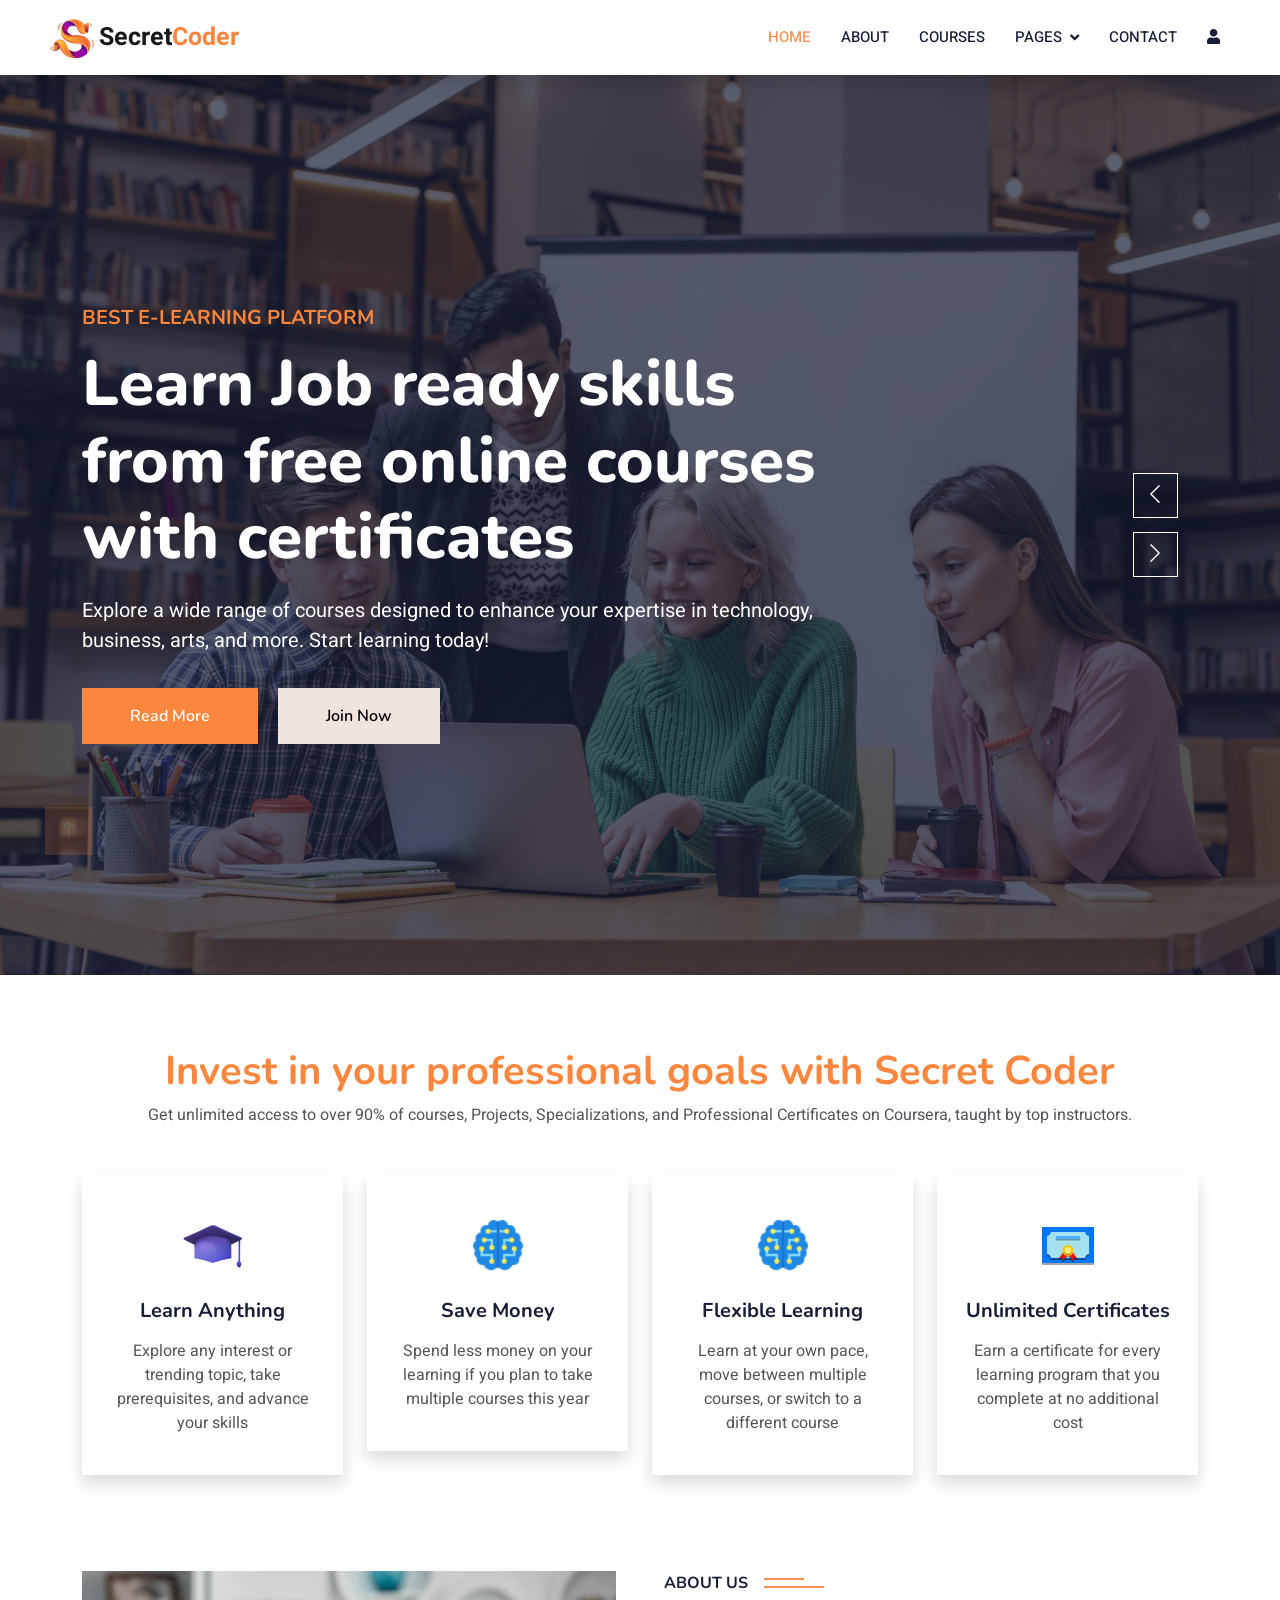
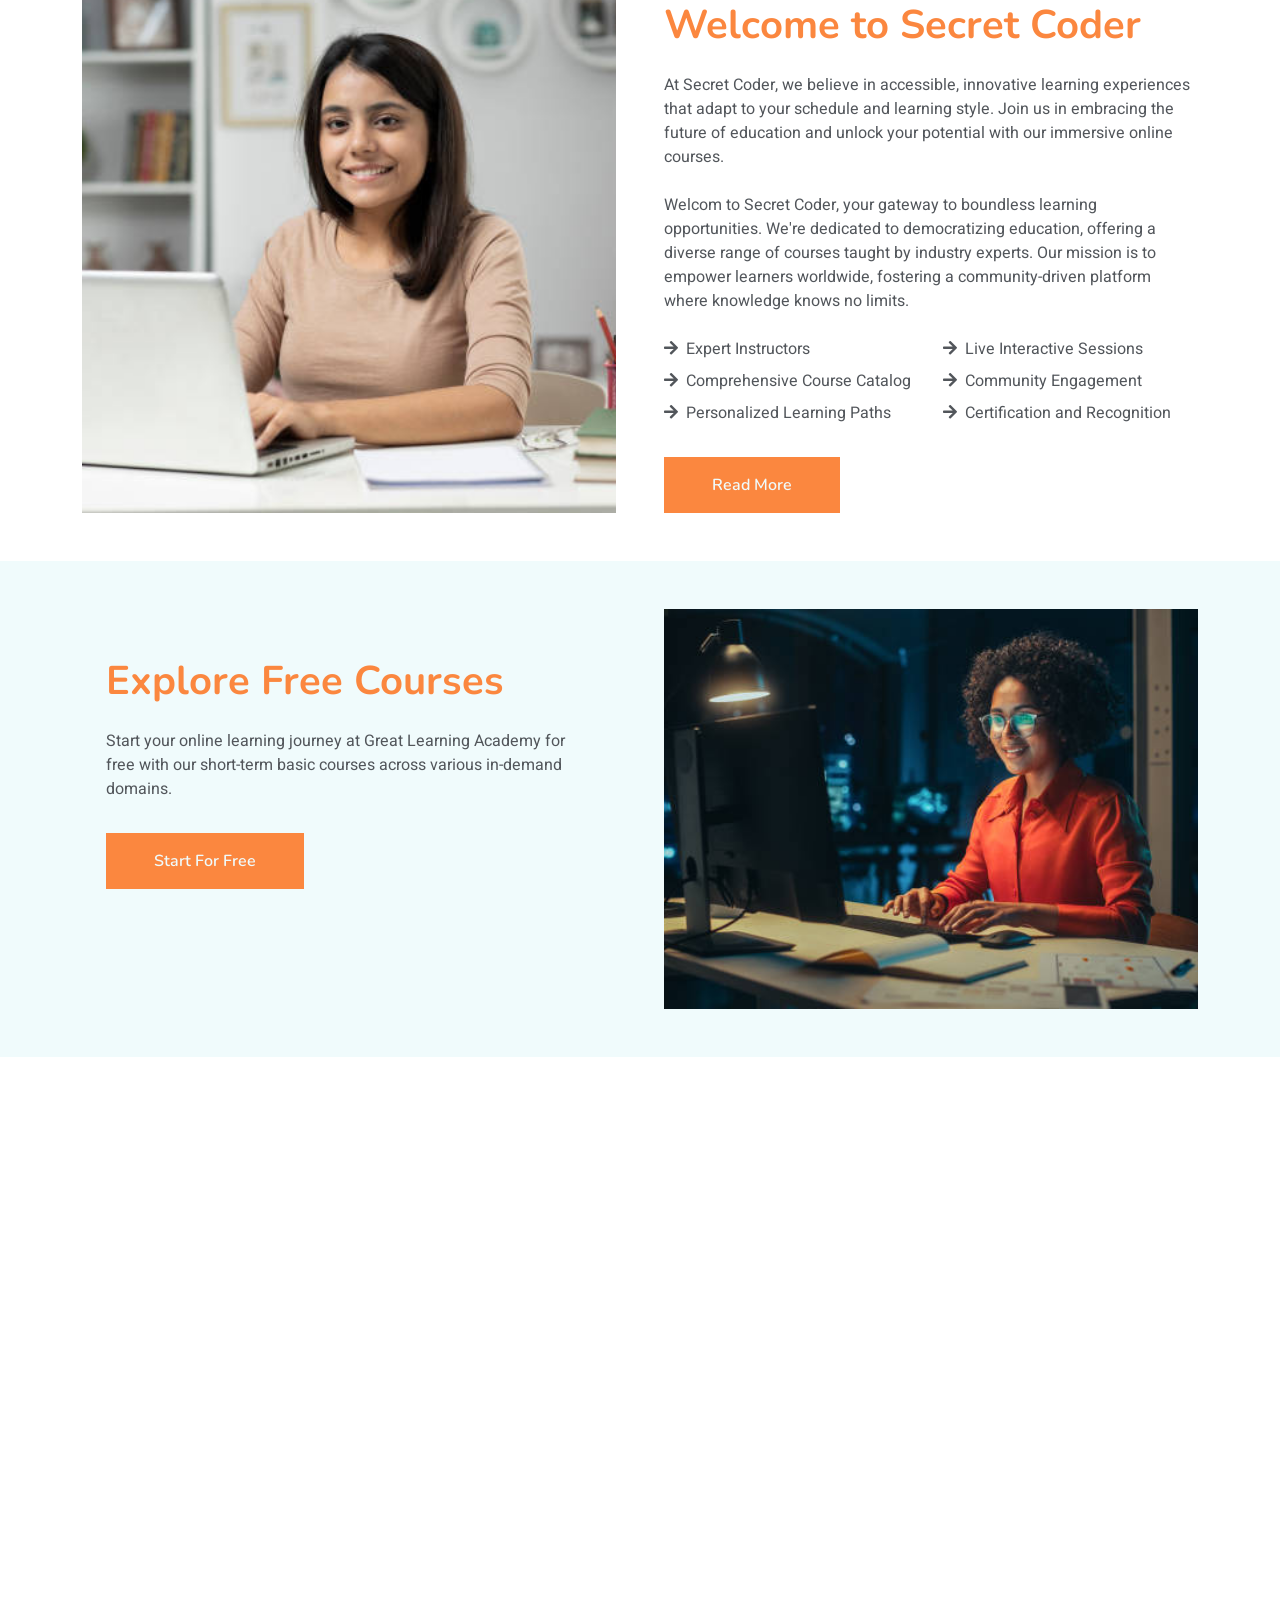
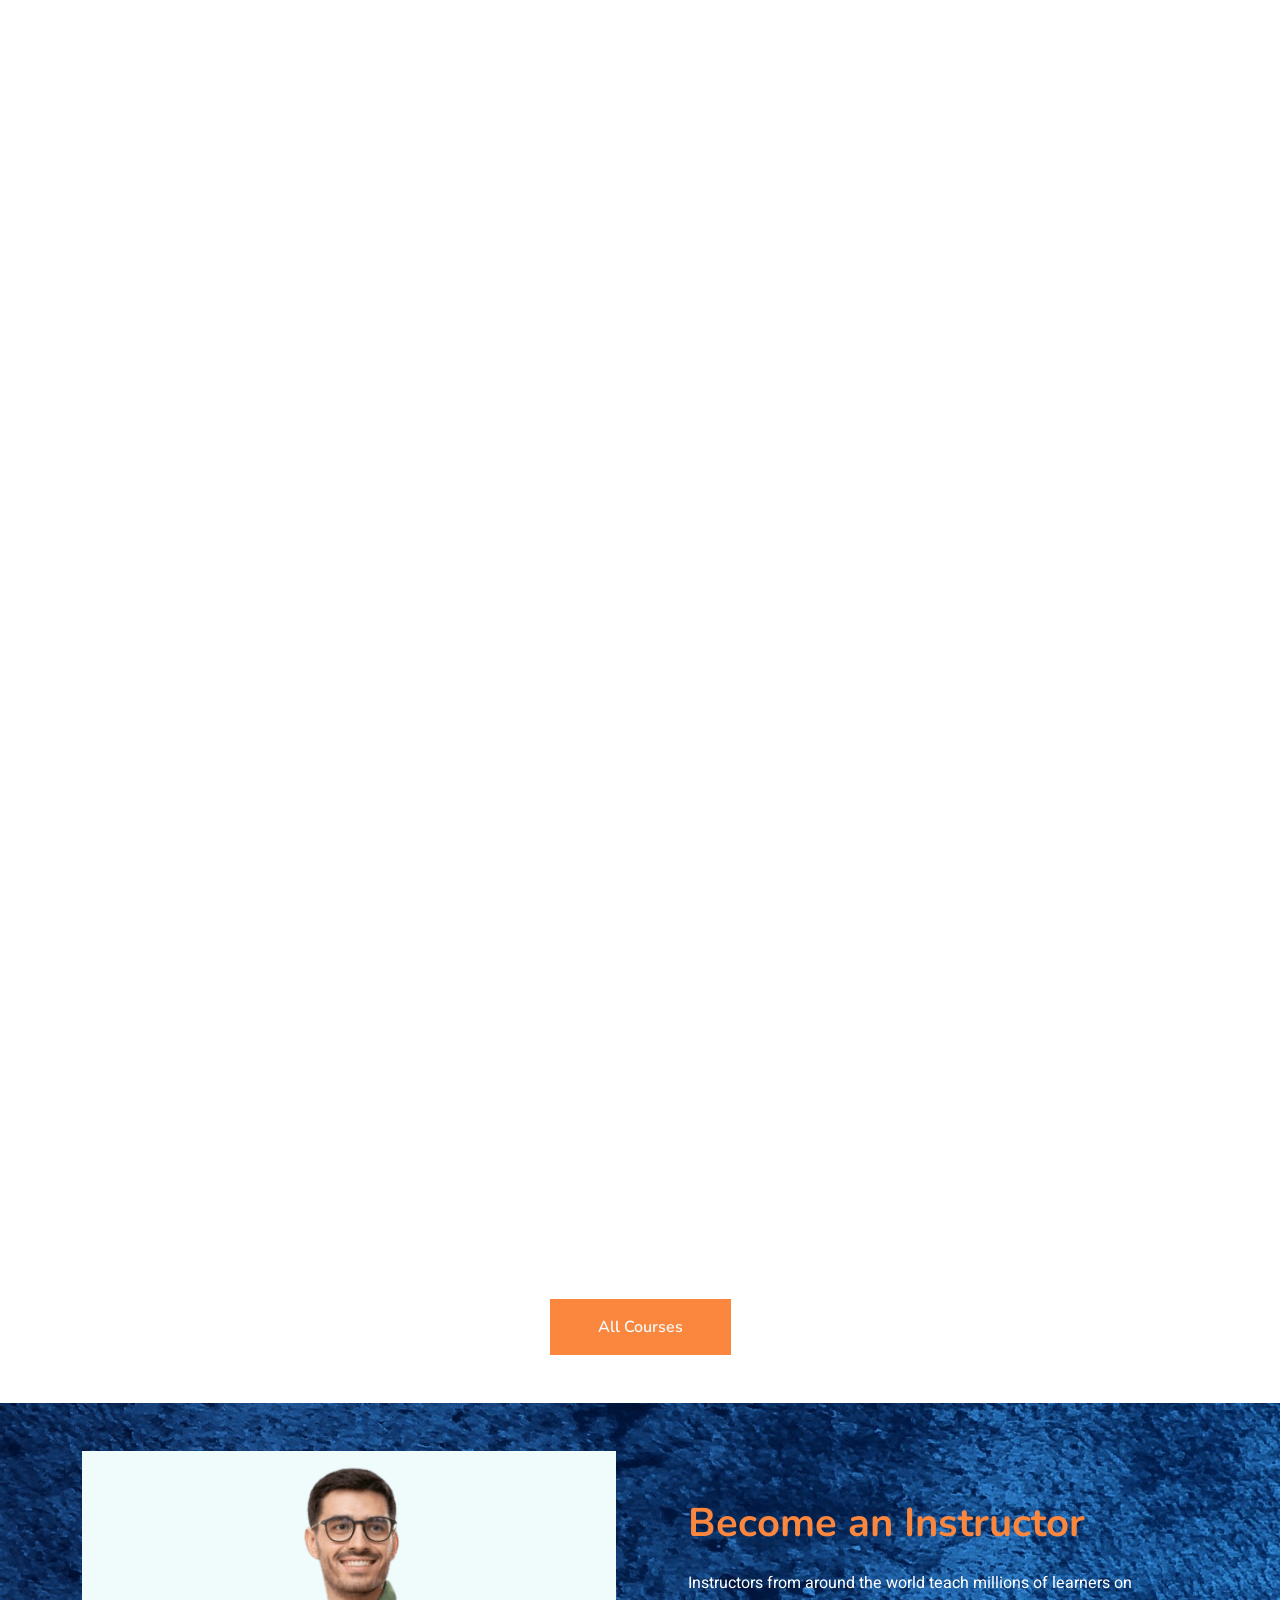
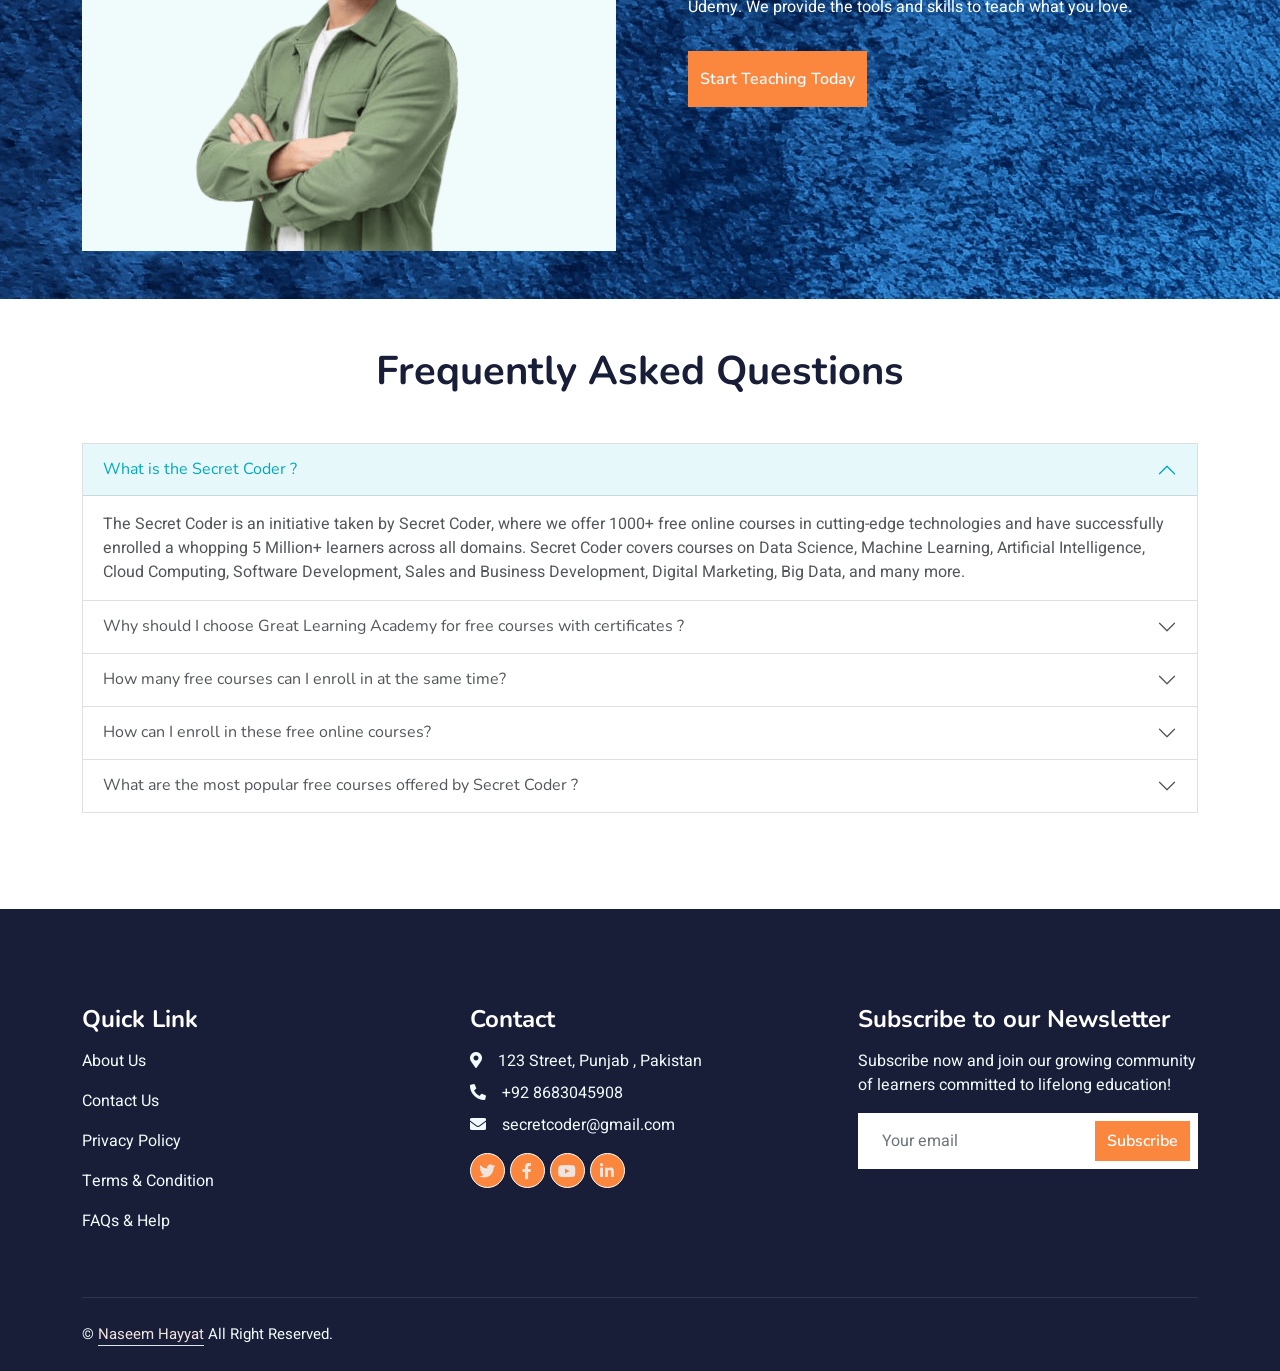
<file: Index.html>
<!DOCTYPE html>
<html lang="en">

<head>
    <meta charset="utf-8">
    <meta name="google-translate-customization" content="9f841e7780177523-3214ceb76f765f38-gc38c6fe6f9d06436-c">
    </meta>

    <title>Secret Coder : Online Courses</title>
    <meta content="width=device-width, initial-scale=1.0" name="viewport">
    <meta content="" name="keywords">
    <meta content="" name="description">

    <!-- Favicon -->
    <link href="Assets/Images/icon.png" rel="icon">

    <!-- Google Web Fonts -->
    <link rel="preconnect" href="https://fonts.googleapis.com">
    <link rel="preconnect" href="https://fonts.gstatic.com" crossorigin>
    <link
        href="https://fonts.googleapis.com/css2?family=Heebo:wght@400;500;600&family=Nunito:wght@600;700;800&display=swap"
        rel="stylesheet">

    <!-- Icon Font Stylesheet -->
    <link href="https://cdnjs.cloudflare.com/ajax/libs/font-awesome/5.10.0/css/all.min.css" rel="stylesheet">
    <link href="https://cdn.jsdelivr.net/npm/bootstrap-icons@1.4.1/font/bootstrap-icons.css" rel="stylesheet">

    <!-- Libraries Stylesheet -->
    <link href="Assets/Lib/animate/animate.min.css" rel="stylesheet">
    <link href="Assets/Lib/owlcarousel/assets/owl.carousel.min.css" rel="stylesheet">

    <!-- Customized Bootstrap Stylesheet -->
    <link href="Assets/CSS/bootstrap.min.css" rel="stylesheet">

    <!-- Template Stylesheet -->
    <link href="Assets/CSS/style.css" rel="stylesheet">
   
</head>

<body>
    <!-- Spinner Start -->
    <div id="spinner"
        class="show bg-white position-fixed translate-middle w-100 vh-100 top-50 start-50 d-flex align-items-center justify-content-center">
        <div class="spinner-border text-primary" style="width: 3rem; height: 3rem;" role="status">
            <span class="sr-only">Loading...</span>
        </div>
    </div>
    <!-- Spinner End -->


    <!-- Navbar Start -->
    <nav class="navbar navbar-expand-lg bg-white navbar-light shadow sticky-top p-0">
        <a href="index.html" class="navbar-brand d-flex align-items-center px-4 px-lg-5">
            <p class="m-0 fw-bold" style="font-size: 25px;"><img src="Assets/Images/icon.png" alt="" height="50px">Secret<span
                    style="color: #fb873f;">Coder</span></p>
        </a>
        <button type="button" class="navbar-toggler me-4" data-bs-toggle="collapse" data-bs-target="#navbarCollapse">
            <span class="navbar-toggler-icon"></span>
        </button>
        <div class="collapse navbar-collapse" id="navbarCollapse">
            <div class="navbar-nav ms-auto p-4 p-lg-0">
                <a href="index.html" class="nav-item nav-link active">Home</a>
                <a href="about.html" class="nav-item nav-link">About</a>
                <a href="courses.html" class="nav-item nav-link">Courses</a>
                <div class="nav-item dropdown">
                    <a href="#" class="nav-link dropdown-toggle" data-bs-toggle="dropdown">Pages</a>
                    <div class="dropdown-menu fade-down m-0">
                        <a href="team.html" class="dropdown-item">Our Team</a>
                        <a href="testimonial.html" class="dropdown-item">Testimonial</a>

                    </div>
                </div>
                <a href="contact.html" class="nav-item nav-link">Contact</a>
                <a href="login.html" class="nav-item nav-link"><i class="fa fa-user"></i></a>
                <a href="#" class="nav-item nav-link">

                <div id="google_translate_element">
                </div>


                </a>
            </div>
        </div>
    </nav>
    <!-- Navbar End -->


    <!-- Carousel Start -->
    <div class="container-fluid p-0 mb-4">
        <div class="owl-carousel header-carousel position-relative">
            <div class="owl-carousel-item position-relative">
                <img class="img-fluid" src="Assets/Images/carousel-1.jpg" alt="">
                <div class="position-absolute top-0 start-0 w-100 h-100 d-flex align-items-center"
                    style="background: rgba(24, 29, 56, .7);">
                    <div class="container">
                        <div class="row justify-content-start">
                            <div class="col-sm-10 col-lg-8">
                                <h5 class=" text-uppercase mb-3 animated slideInDown" style="color: #fb873f;">Best
                                    E-learning platform</h5>
                                <h1 class="display-3 text-white animated slideInDown">Learn Job ready skills from free
                                    online courses with certificates</h1>
                                <p class=" text-white mb-4 pb-2">Explore a wide range of courses designed to enhance
                                    your expertise in technology, business, arts, and more. Start learning today!</p>
                                <a href="about.html"
                                    class="btn btn-primary py-md-3 px-md-5 me-3 animated slideInLeft">Read More</a>
                                <a href="signup.html" class="btn btn-light py-md-3 px-md-5 animated slideInRight">Join
                                    Now</a>
                            </div>
                        </div>
                    </div>
                </div>
            </div>
            <div class="owl-carousel-item position-relative">
                <img class="img-fluid" src="Assets/Images/carousel-2.jpg" alt="">
                <div class="position-absolute top-0 start-0 w-100 h-100 d-flex align-items-center"
                    style="background: rgba(24, 29, 56, .7);">
                    <div class="container">
                        <div class="row justify-content-start">
                            <div class="col-sm-10 col-lg-8">
                                <h5 class=" text-uppercase mb-3 animated slideInDown" style="color: #fb873f;">Welcome to
                                    Secret Coder</h5>
                                <h1 class="display-3 text-white animated slideInDown">Interactive Learning Experience
                                </h1>
                                <p class=" text-white mb-4 pb-2">Engage with interactive lessons, quizzes, and
                                    projects. Experience hands-on learning that keeps you motivated and inspired.</p>
                                <a href="about.html"
                                    class="btn btn-primary py-md-3 px-md-5 me-3 animated slideInLeft">Read More</a>
                                <a href="signup.html" class="btn btn-light py-md-3 px-md-5 animated slideInRight">Join
                                    Now</a>
                            </div>
                        </div>
                    </div>
                </div>
            </div>
        </div>
    </div>
    <!-- Carousel End -->


    <!-- Service Start -->
    <div class="container-xxl py-5">
        <div class="container">
            <div class="row g-2 text-center">
                <div class="col-12 wow fadeInUp" data-wow-delay="0.3s">
                    <h1 style="color: #fb873f;">Invest in your professional goals with Secret Coder</h1>
                    <p class="mb-5">Get unlimited access to over 90% of courses, Projects, Specializations, and
                        Professional Certificates on Coursera, taught by top instructors.</p>
                </div>
            </div>
            <div class="row g-4">
                <div class="col-lg-3 col-sm-6 wow fadeInUp" data-wow-delay="0.1s">
                    <div class="service-item text-center pt-3 shadow">
                        <div class="p-4">
                            <img src="Assets/Images/icon1.png" alt="" width="60px" class="mb-4">
                            <h5 class="mb-3">Learn Anything</h5>
                            <p>Explore any interest or trending topic, take prerequisites, and advance your skills</p>
                        </div>
                    </div>
                </div>
                <div class="col-lg-3 col-sm-6 wow fadeInUp" data-wow-delay="0.3s">
                    <div class="service-item text-center pt-3 shadow">
                        <div class="p-4">
                            <img src="Assets/Images/icon3.png" alt="" width="60px" class="mb-4">
                            <h5 class="mb-3">Save Money</h5>
                            <p>Spend less money on your learning if you plan to take multiple courses this year</p>
                        </div>
                    </div>
                </div>
                <div class="col-lg-3 col-sm-6 wow fadeInUp" data-wow-delay="0.5s">
                    <div class="service-item text-center pt-3 shadow">
                        <div class="p-4">
                            <img src="Assets/Images/icon3.png" alt="" width="60px" class="mb-4">
                            <h5 class="mb-3">Flexible Learning</h5>
                            <p>Learn at your own pace, move between multiple courses, or switch to a different course
                            </p>
                        </div>
                    </div>
                </div>
                <div class="col-lg-3 col-sm-6 wow fadeInUp" data-wow-delay="0.7s">
                    <div class="service-item text-center pt-3 shadow">
                        <div class="p-4">
                            <img src="Assets/Images/icon4.png" alt="" width="60px" class="mb-4">
                            <h5 class="mb-3">Unlimited Certificates</h5>
                            <p>Earn a certificate for every learning program that you complete at no additional cost</p>
                        </div>
                    </div>
                </div>
            </div>
        </div>
    </div>
    <!-- Service End -->


    <!-- About Start -->
    <div class="container-xxl py-5">
        <div class="container">
            <div class="row g-5">
                <div class="col-lg-6 wow fadeInUp" data-wow-delay="0.1s" style="min-height: 400px;">
                    <div class="position-relative h-100">
                        <img class="img-fluid position-absolute w-100 h-100" src="Assets/Images/about.jpg" alt=""
                            style="object-fit: cover;">
                    </div>
                </div>
                <div class="col-lg-6 wow fadeInUp" data-wow-delay="0.3s">
                    <h6 class="section-title bg-white text-start pe-3">About Us</h6>
                    <h1 class="mb-4" style="color: #fb873f;">Welcome to Secret Coder</h1>
                    <p class="mb-4">At Secret Coder, we believe in accessible, innovative learning experiences that
                        adapt to your schedule and learning style. Join us in embracing the future of education and
                        unlock your potential with our immersive online courses.</p>
                    <p class="mb-4"> Welcom to Secret Coder, your gateway to boundless learning opportunities. We're
                        dedicated to democratizing education, offering a diverse range of courses taught by industry
                        experts. Our mission is to empower learners worldwide, fostering a community-driven platform
                        where knowledge knows no limits.</p>
                    <div class="row gy-2 gx-4 mb-4">
                        <div class="col-sm-6">
                            <p class="mb-0"><i class="fa fa-arrow-right  me-2"></i>Expert Instructors</p>
                        </div>
                        <div class="col-sm-6">
                            <p class="mb-0"><i class="fa fa-arrow-right me-2"></i>Live Interactive Sessions</p>
                        </div>
                        <div class="col-sm-6">
                            <p class="mb-0"><i class="fa fa-arrow-right me-2"></i>Comprehensive Course Catalog</p>
                        </div>
                        <div class="col-sm-6">
                            <p class="mb-0"><i class="fa fa-arrow-right me-2"></i>Community Engagement</p>
                        </div>
                        <div class="col-sm-6">
                            <p class="mb-0"><i class="fa fa-arrow-right me-2"></i>Personalized Learning Paths</p>
                        </div>
                        <div class="col-sm-6">
                            <p class="mb-0"><i class="fa fa-arrow-right me-2"></i>Certification and Recognition</p>
                        </div>
                    </div>
                    <a class="btn text-light py-3 px-5 mt-2" href="about.html">Read More</a>
                </div>
            </div>
        </div>
    </div>
    <!-- About End -->




    <!-- Banner-1 Start -->
    <div class="container-xxl py-5 pt-5 bg-light">
        <div class="container">
            <div class="row g-5 ">
                <div class="col-lg-6 p-5 wow fadeInUp" data-wow-delay="0.3s">

                    <h1 class="mb-4" style="color: #fb873f;">Explore Free Courses</h1>
                    <p class="mb-4">Start your online learning journey at Great Learning Academy for free with our
                        short-term basic courses across various in-demand domains.</p>

                    <a class="btn text-light py-3 px-5 mt-2" href="signup.html">Start For Free</a>
                </div>
                <div class="col-lg-6 wow fadeInUp" data-wow-delay="0.1s" style="min-height: 400px;">
                    <div class="position-relative h-100">
                        <img class="img-fluid position-absolute w-100 h-100" src="Assets/Images/banner-1.jpg" alt=""
                            style="object-fit: cover;">
                    </div>
                </div>
            </div>
        </div>
    </div>
    <!-- Banner-1 End -->



    <!-- Categories Start -->
    <div class="container-xxl py-5 category">
        <div class="container">
            <div class="text-center wow fadeInUp" data-wow-delay="0.1s">
                <h6 class="section-title bg-white text-center px-3">Categories</h6>
                <h1 class="mb-5" style="color: #fb873f;">Popular Topics to Explore</h1>
            </div>
            <div class="row g-2 m-2">
                <div class="col-lg-3 col-md-6  text-center">
                    <div class="content shadow p-3 mb-2 wow fadeInUp" data-wow-delay="0.3s">

                        <img src="Assets/Images/cat1.png" class="img-fluid" alt="categories"></i>

                        <h5 class="my-2">
                            <a href="#" class="text-center">Microsoft Excel</a>
                        </h5>
                    </div>
                </div>
                <div class="col-lg-3 col-md-6  text-center">
                    <div class="content shadow p-3 mb-2 wow fadeInUp" data-wow-delay="0.3s">

                        <img src="Assets/Images/cat2.png" class="img-fluid" alt="categories"></i>

                        <h5 class="my-2">
                            <a href="#" class="text-center"> AWS</a>
                        </h5>
                    </div>
                </div>
                <div class="col-lg-3 col-md-6  text-center">
                    <div class="content shadow p-3 mb-2 wow fadeInUp" data-wow-delay="0.3s">

                        <img src="Assets/Images/cat3.png" class="img-fluid" alt="categories"></i>

                        <h5 class="my-2">
                            <a href="#" class="text-center">Python</a>
                        </h5>
                    </div>
                </div>
                <div class="col-lg-3 col-md-6  text-center">
                    <div class="content shadow p-3 mb-2 wow fadeInUp" data-wow-delay="0.3s">

                        <img src="Assets/Images/cat4.png" class="img-fluid" alt="categories"></i>

                        <h5 class="my-2">
                            <a href="#" class="text-center">Java</a>
                        </h5>
                    </div>
                </div>
                <div class="col-lg-3 col-md-6  text-center">
                    <div class="content shadow p-3 mb-2 wow fadeInUp" data-wow-delay="0.3s">

                        <img src="Assets/Images/cat5.png" class="img-fluid" alt="categories"></i>

                        <h5 class="my-2">
                            <a href="#" class="text-center">Web Design</a>
                        </h5>
                    </div>
                </div>
                <div class="col-lg-3 col-md-6  text-center">
                    <div class="content shadow p-3 mb-2 wow fadeInUp" data-wow-delay="0.3s">

                        <img src="Assets/Images/cat6.png" class="img-fluid" alt="categories"></i>

                        <h5 class="my-2">
                            <a href="#" class="text-center">Web Development</a>
                        </h5>
                    </div>
                </div>
                <div class="col-lg-3 col-md-6  text-center">
                    <div class="content shadow p-3 mb-2 wow fadeInUp" data-wow-delay="0.3s">

                        <img src="Assets/Images/cat7.png" class="img-fluid" alt="categories"></i>

                        <h5 class="my-2">
                            <a href="#" class="text-center">MySQL</a>
                        </h5>
                    </div>
                </div>
                <div class="col-lg-3 col-md-6  text-center">
                    <div class="content shadow p-3 mb-2 wow fadeInUp" data-wow-delay="0.3s">

                        <img src="Assets/Images/cat8.png" class="img-fluid" alt="categories"></i>

                        <h5 class="my-2">
                            <a href="#" class="text-center">UI/UX Design</a>
                        </h5>
                    </div>
                </div>
            </div>
        </div>
    </div>
    <!-- Categories End -->


   <!-- Courses Start -->
    <div class="container-xxl py-5">
        <div class="container">
            <div class="text-center wow fadeInUp" data-wow-delay="0.1s">
                <h6 class="section-title bg-white text-center px-3">Popular Courses</h6>
                <h1 class="mb-5" style="color: #fb873f;">Explore new and trending free online courses</h1>
            </div>
            <div class="row g-4 py-2">
                <div class="col-lg-3 col-md-6 wow fadeInUp" data-wow-delay="0.1s">
                    <div class="course-item shadow">
                        <div class="position-relative overflow-hidden text-light image">
                            <img class="img-fluid" src="Assets/Images/course-1.jpg" alt="">
                            <div style="position:absolute;top: 15px;left: 16px; font-size:12px; border-radius:3px; background-color:#fb873f;"
                                class="px-2 py-1 fw-bold text-uppercase">FREE</div>

                        </div>
                        <div class="p-2 pb-0">

                            <h5 class="mb-1"><a href="single.html" class="text-dark">HTML Course for Beginners </a></h5>
                        </div>
                        <div class="d-flex">
                            <small class="flex-fill text-center py-1 px-2"><i class="fa fa-star text-warning me-2"></i>
                                4.55</small>
                            <small class="flex-fill text-center py-1 px-2"><i class="fa fa-user-graduate me-2"></i>5.8L+
                                Learners
                            </small>
                            <small class="flex-fill text-center py-1 px-2"><i
                                    class="fa fa-user me-2"></i>Beginner</small>
                        </div>
                        <div class="d-flex">
                            <small class="flex-fill text-left p-2 px-2"><i class="fa fa-clock me-2"></i>2.0
                                Hrs</small>
                            <small class="py-1 px-2 fw-bold fs-6 text-center">₹ 0</small>
                            <small class=" text-primary py-1 px-2 fw-bold fs-6" style="float:right;"><a href="#">Enroll
                                    Now </a><i class="fa fa-chevron-right me-2 fs-10"></i></small>
                        </div>
                    </div>
                </div>
                <div class="col-lg-3 col-md-6 wow fadeInUp" data-wow-delay="0.1s">
                    <div class="course-item shadow">
                        <div class="position-relative overflow-hidden text-light image">
                            <img class="img-fluid" src="Assets/Images/course-2.jpg" alt="">
                            <div style="position:absolute;top: 15px;left: 16px; font-size:12px; border-radius:3px; background-color:#0ed44c;"
                                class="px-2 py-1 fw-bold text-uppercase">PAID</div>

                        </div>
                        <div class="p-2 pb-0">

                            <h5 class="mb-1">Front End Development-CSS
                            </h5>
                        </div>
                        <div class="d-flex">
                            <small class="flex-fill text-center py-1 px-2"><i class="fa fa-star text-warning me-2"></i>
                                4.55</small>
                            <small class="flex-fill text-center py-1 px-2"><i class="fa fa-user-graduate me-2"></i>5.2L+
                                Learners
                            </small>
                            <small class="flex-fill text-center py-1 px-2"><i
                                    class="fa fa-user me-2"></i>Beginner</small>
                        </div>
                        <div class="d-flex">
                            <small class="flex-fill text-left p-2 px-2"><i class="fa fa-clock me-2"></i>4.0
                                Hrs</small>
                            <small class="py-1 px-2 fw-bold fs-6 text-center">₹ 199</small>
                            <small class=" text-primary py-1 px-2 fw-bold fs-6" style="float:right;"><a href="#">Enroll
                                    Now </a><i class="fa fa-chevron-right me-2 fs-10"></i></small>
                        </div>
                    </div>
                </div>
                <div class="col-lg-3 col-md-6 wow fadeInUp" data-wow-delay="0.1s">
                    <div class="course-item shadow">
                        <div class="position-relative overflow-hidden text-light image">
                            <img class="img-fluid" src="Assets/Images/course-3.jpg" alt="">
                            <div style="position:absolute;top: 15px;left: 16px; font-size:12px; border-radius:3px; background-color:#fb873f;"
                                class="px-2 py-1 fw-bold text-uppercase">FREE</div>

                        </div>
                        <div class="p-2 pb-0">

                            <h5 class="mb-1">Introduction to JavaScript
                            </h5>
                        </div>
                        <div class="d-flex">
                            <small class="flex-fill text-center py-1 px-2"><i class="fa fa-star text-warning me-2"></i>
                                4.46</small>
                            <small class="flex-fill text-center py-1 px-2"><i class="fa fa-user-graduate me-2"></i>76L+
                                Learners
                            </small>
                            <small class="flex-fill text-center py-1 px-2"><i
                                    class="fa fa-user me-2"></i>Beginner</small>
                        </div>
                        <div class="d-flex">
                            <small class="flex-fill text-left p-2 px-2"><i class="fa fa-clock me-2"></i>2.5
                                Hrs</small>
                            <small class="py-1 px-2 fw-bold fs-6 text-center">₹ 0</small>
                            <small class=" text-primary py-1 px-2 fw-bold fs-6" style="float:right;"><a href="#">Enroll
                                    Now </a><i class="fa fa-chevron-right me-2 fs-10"></i></small>
                        </div>
                    </div>
                </div>
                <div class="col-lg-3 col-md-6 wow fadeInUp" data-wow-delay="0.1s">
                    <div class="course-item shadow">
                        <div class="position-relative overflow-hidden text-light image">
                            <img class="img-fluid" src="Assets/Images/course-4.jpg" alt="">
                            <div style="position:absolute;top: 15px;left: 16px; font-size:12px; border-radius:3px; background-color:#0ed44c;"
                                class="px-2 py-1 fw-bold text-uppercase">PAID</div>

                        </div>
                        <div class="p-2 pb-0">

                            <h5 class="mb-1">Python Programming
                            </h5>
                        </div>
                        <div class="d-flex">
                            <small class="flex-fill text-center py-1 px-2"><i class="fa fa-star text-warning me-2"></i>
                                3.54</small>
                            <small class="flex-fill text-center py-1 px-2"><i class="fa fa-user-graduate me-2"></i>3.3L+
                                Learners
                            </small>
                            <small class="flex-fill text-center py-1 px-2"><i
                                    class="fa fa-user me-2"></i>Beginner</small>
                        </div>
                        <div class="d-flex">
                            <small class="flex-fill text-left p-2 px-2"><i class="fa fa-clock me-2"></i>3.0
                                Hrs</small>
                            <small class="py-1 px-2 fw-bold fs-6 text-center">₹ 299</small>
                            <small class=" text-primary py-1 px-2 fw-bold fs-6" style="float:right;"><a href="#">Enroll
                                    Now </a><i class="fa fa-chevron-right me-2 fs-10"></i></small>
                        </div>
                    </div>
                </div>
                <div class="col-lg-3 col-md-6 wow fadeInUp" data-wow-delay="0.1s">
                    <div class="course-item shadow">
                        <div class="position-relative overflow-hidden text-light image">
                            <img class="img-fluid" src="Assets/Images/course-5.jpg" alt="">
                            <div style="position:absolute;top: 15px;left: 16px; font-size:12px; border-radius:3px; background-color:#fb873f;"
                                class="px-2 py-1 fw-bold text-uppercase">FREE</div>

                        </div>
                        <div class="p-2 pb-0">

                            <h5 class="mb-1">SQL for Data Science
                            </h5>
                        </div>
                        <div class="d-flex">
                            <small class="flex-fill text-center py-1 px-1"><i class="fa fa-star text-warning me-2"></i>
                                4.54</small>
                            <small class="flex-fill text-center py-1 px-1"><i class="fa fa-user-graduate me-2"></i>1.3L+
                                Learners
                            </small>
                            <small class="flex-fill text-center py-1 px-1"><i
                                    class="fa fa-user me-2"></i>Intermediate</small>
                        </div>
                        <div class="d-flex">
                            <small class="flex-fill text-left p-2 px-2"><i class="fa fa-clock me-2"></i>5.0
                                Hrs</small>
                            <small class="py-1 px-2 fw-bold fs-6 text-center">₹ 0</small>
                            <small class=" text-primary py-1 px-2 fw-bold fs-6" style="float:right;"><a href="#">Enroll
                                    Now </a><i class="fa fa-chevron-right me-2 fs-10"></i></small>
                        </div>
                    </div>
                </div>
                <div class="col-lg-3 col-md-6 wow fadeInUp" data-wow-delay="0.1s">
                    <div class="course-item shadow">
                        <div class="position-relative overflow-hidden text-light image">
                            <img class="img-fluid" src="Assets/Images/course-6.jpg" alt="">
                            <div style="position:absolute;top: 15px;left: 16px; font-size:12px; border-radius:3px; background-color:#fb873f;"
                                class="px-2 py-1 fw-bold text-uppercase">FREE</div>

                        </div>
                        <div class="p-2 pb-0">

                            <h5 class="mb-1">ChatGPT for Beginners
                            </h5>
                        </div>
                        <div class="d-flex">
                            <small class="flex-fill text-center py-1 px-2"><i class="fa fa-star text-warning me-2"></i>
                                3.55</small>
                            <small class="flex-fill text-center py-1 px-2"><i class="fa fa-user-graduate me-2"></i>3.5L+
                                Learners
                            </small>
                            <small class="flex-fill text-center py-1 px-2"><i
                                    class="fa fa-user me-2"></i>Beginner</small>
                        </div>
                        <div class="d-flex">
                            <small class="flex-fill text-left p-2 px-2"><i class="fa fa-clock me-2"></i>4.5
                                Hrs</small>
                            <small class="py-1 px-2 fw-bold fs-6 text-center">₹ 0</small>
                            <small class=" text-primary py-1 px-2 fw-bold fs-6" style="float:right;"><a href="#">Enroll
                                    Now </a><i class="fa fa-chevron-right me-2 fs-10"></i></small>
                        </div>
                    </div>
                </div>
                <div class="col-lg-3 col-md-6 wow fadeInUp" data-wow-delay="0.1s">
                    <div class="course-item shadow">
                        <div class="position-relative overflow-hidden text-light image">
                            <img class="img-fluid" src="Assets/Images/course-7.jpg" alt="">
                            <div style="position:absolute;top: 15px;left: 16px; font-size:12px; border-radius:3px; background-color:#fb873f;"
                                class="px-2 py-1 fw-bold text-uppercase">FREE</div>

                        </div>
                        <div class="p-2 pb-0">

                            <h5 class="mb-1">AWS for Beginners
                            </h5>
                        </div>
                        <div class="d-flex">
                            <small class="flex-fill text-center py-1 px-2"><i class="fa fa-star text-warning me-2"></i>
                                4.53</small>
                            <small class="flex-fill text-center py-1 px-2"><i class="fa fa-user-graduate me-2"></i>1L+
                                Learners
                            </small>
                            <small class="flex-fill text-center py-1 px-2"><i
                                    class="fa fa-user me-2"></i>Beginner</small>
                        </div>
                        <div class="d-flex">
                            <small class="flex-fill text-left p-2 px-2"><i class="fa fa-clock me-2"></i>3.0
                                Hrs</small>
                            <small class="py-1 px-2 fw-bold fs-6 text-center">₹ 0</small>
                            <small class=" text-primary py-1 px-2 fw-bold fs-6" style="float:right;"><a href="#">Enroll
                                    Now </a><i class="fa fa-chevron-right me-2 fs-10"></i></small>
                        </div>
                    </div>
                </div>
                <div class="col-lg-3 col-md-6 wow fadeInUp" data-wow-delay="0.1s">
                    <div class="course-item shadow">
                        <div class="position-relative overflow-hidden text-light image">
                            <img class="img-fluid" src="Assets/Images/course-8.jpg" alt="">
                            <div style="position:absolute;top: 15px;left: 16px; font-size:12px; border-radius:3px; background-color:#0ed44c;"
                                class="px-2 py-1 fw-bold text-uppercase">PAID</div>

                        </div>
                        <div class="p-2 pb-0">

                            <h5 class="mb-1">Microsoft Azure Essentials
                            </h5>
                        </div>
                        <div class="d-flex">
                            <small class="flex-fill text-center py-1 px-1"><i class="fa fa-star text-warning me-2"></i>
                                4.64</small>
                            <small class="flex-fill text-center py-1 px-1"><i class="fa fa-user-graduate me-2"></i>4.4L+
                                Learners
                            </small>
                            <small class="flex-fill text-center py-1 px-1"><i
                                    class="fa fa-user me-2"></i>Intermediate</small>
                        </div>
                        <div class="d-flex">
                            <small class="flex-fill text-left p-2 px-2"><i class="fa fa-clock me-2"></i>3.5
                                Hrs</small>
                            <small class="py-1 px-2 fw-bold fs-6 text-center">₹ 149</small>
                            <small class=" text-primary py-1 px-2 fw-bold fs-6" style="float:right;"><a href="#">Enroll
                                    Now </a><i class="fa fa-chevron-right me-2 fs-10"></i></small>
                        </div>
                    </div>
                </div>
                <div class="col-lg-3 col-md-6 wow fadeInUp" data-wow-delay="0.1s">
                    <div class="course-item shadow">
                        <div class="position-relative overflow-hidden text-light image">
                            <img class="img-fluid" src="Assets/Images/course-9.jpg" alt="">
                            <div style="position:absolute;top: 15px;left: 16px; font-size:12px; border-radius:3px; background-color:#fb873f;"
                                class="px-2 py-1 fw-bold text-uppercase">FREE</div>

                        </div>
                        <div class="p-2 pb-0">

                            <h5 class="mb-1">Introduction to MS Excel</h5>
                        </div>
                        <div class="d-flex">
                            <small class="flex-fill text-center py-1 px-2"><i class="fa fa-star text-warning me-2"></i>
                                4.6</small>
                            <small class="flex-fill text-center py-1 px-2"><i class="fa fa-user-graduate me-2"></i>4.2L+
                                Learners
                            </small>
                            <small class="flex-fill text-center py-1 px-2"><i
                                    class="fa fa-user me-2"></i>Beginner</small>
                        </div>
                        <div class="d-flex">
                            <small class="flex-fill text-left p-2 px-2"><i class="fa fa-clock me-2"></i>3.5
                                Hrs</small>
                            <small class="py-1 px-2 fw-bold fs-6 text-center">₹ 0</small>
                            <small class=" text-primary py-1 px-2 fw-bold fs-6" style="float:right;"><a href="#">Enroll
                                    Now </a><i class="fa fa-chevron-right me-2 fs-10"></i></small>
                        </div>
                    </div>
                </div>
                <div class="col-lg-3 col-md-6 wow fadeInUp" data-wow-delay="0.1s">
                    <div class="course-item shadow">
                        <div class="position-relative overflow-hidden text-light image">
                            <img class="img-fluid" src="Assets/Images/course-10.jpg" alt="">
                            <div style="position:absolute;top: 15px;left: 16px; font-size:12px; border-radius:3px; background-color:#0ed44c;"
                                class="px-2 py-1 fw-bold text-uppercase">PAID</div>

                        </div>
                        <div class="p-2 pb-0">

                            <h5 class="mb-1">Statistics For Data Science
                            
                                
                            </h5>
                        </div>
                        <div class="d-flex">
                            <small class="flex-fill text-center py-1 px-1"><i class="fa fa-star text-warning me-2"></i>
                                4.55</small>
                            <small class="flex-fill text-center py-1 px-1"><i class="fa fa-user-graduate me-2"></i>5.3L+
                                Learners
                            </small>
                            <small class="flex-fill text-center py-1 px-1"><i
                                    class="fa fa-user me-2"></i>Intermediate</small>
                        </div>
                        <div class="d-flex">
                            <small class="flex-fill text-left p-2 px-2"><i class="fa fa-clock me-2"></i>2.5
                                Hrs</small>
                            <small class="py-1 px-2 fw-bold fs-6 text-center">₹ 299</small>
                            <small class=" text-primary py-1 px-2 fw-bold fs-6" style="float:right;"><a href="#">Enroll
                                    Now </a><i class="fa fa-chevron-right me-2 fs-10"></i></small>
                        </div>
                    </div>
                </div>
                <div class="col-lg-3 col-md-6 wow fadeInUp" data-wow-delay="0.1s">
                    <div class="course-item shadow">
                        <div class="position-relative overflow-hidden text-light image">
                            <img class="img-fluid" src="Assets/Images/course-11.jpg" alt="">
                            <div style="position:absolute;top: 15px;left: 16px; font-size:12px; border-radius:3px; background-color:#fb873f;"
                                class="px-2 py-1 fw-bold text-uppercase">FREE</div>

                        </div>
                        <div class="p-2 pb-0">

                            <h5 class="mb-1">Java Programming
                            </h5>
                        </div>
                        <div class="d-flex">
                            <small class="flex-fill text-center py-1 px-2"><i class="fa fa-star text-warning me-2"></i>
                                4.45</small>
                            <small class="flex-fill text-center py-1 px-2"><i class="fa fa-user-graduate me-2"></i>5L+
                                Learners
                            </small>
                            <small class="flex-fill text-center py-1 px-2"><i
                                    class="fa fa-user me-2"></i>Beginner</small>
                        </div>
                        <div class="d-flex">
                            <small class="flex-fill text-left p-2 px-2"><i class="fa fa-clock me-2"></i>2.0
                                Hrs</small>
                            <small class="py-1 px-2 fw-bold fs-6 text-center">₹ 0</small>
                            <small class=" text-primary py-1 px-2 fw-bold fs-6" style="float:right;"><a href="#">Enroll
                                    Now </a><i class="fa fa-chevron-right me-2 fs-10"></i></small>
                        </div>
                    </div>
                </div>
                <div class="col-lg-3 col-md-6 wow fadeInUp" data-wow-delay="0.1s">
                    <div class="course-item shadow">
                        <div class="position-relative overflow-hidden text-light image">
                            <img class="img-fluid" src="Assets/Images/course-12.png" alt="">
                            <div style="position:absolute;top: 15px;left: 16px; font-size:12px; border-radius:3px; background-color:#fb873f;"
                                class="px-2 py-1 fw-bold text-uppercase">FREE</div>

                        </div>
                        <div class="p-2 pb-0">

                            <h5 class="mb-1">C for Beginners
                            </h5>
                        </div>
                        <div class="d-flex">
                            <small class="flex-fill text-center py-1 px-2"><i class="fa fa-star text-warning me-2"></i>
                                4.5</small>
                            <small class="flex-fill text-center py-1 px-2"><i class="fa fa-user-graduate me-2"></i>1.1L+
                                Learners
                            </small>
                            <small class="flex-fill text-center py-1 px-2"><i
                                    class="fa fa-user me-2"></i>Beginner</small>
                        </div>
                        <div class="d-flex">
                            <small class="flex-fill text-left p-2 px-2"><i class="fa fa-clock me-2"></i>1.5
                                Hrs</small>
                            <small class="py-1 px-2 fw-bold fs-6 text-center">₹ 0</small>
                            <small class=" text-primary py-1 px-2 fw-bold fs-6" style="float:right;"><a href="#">Enroll
                                    Now </a><i class="fa fa-chevron-right me-2 fs-10"></i></small>
                        </div>
                    </div>
                </div>
            </div>

        </div>
    </div>
    <div class="container text-center">
        <a class="btn text-light py-3 px-5 mt-2 mb-5" href="courses.html">All Courses</a>
    </div>
    <!-- Courses End -->


    <!-- Banner-2 Start -->
    <section class="pb-5" style="background: url('Assets/Images/banner-3.jpg');">
        <div class="container-xxl mt-5" >
            <div class="container" >
                <div class="row g-5 ">
    
                    <div class="col-lg-6 wow fadeInUp" data-wow-delay="0.1s" style="min-height: 400px;">
                        <div class="position-relative h-100">
                            <img class="img-fluid position-absolute w-100 h-100 bg-light" src="Assets/Images/banner-2.png" alt=""
                                style="object-fit: cover;">
                        </div>
                    </div>
    
                    <div class="col-lg-6 p-5 wow fadeInUp" data-wow-delay="0.3s">
    
                        <h1 class="mb-4" style="color: #fb873f;">Become an Instructor</h1>
                        <p class="mb-4 text-white">Instructors from around the world teach millions of learners on Udemy. We provide
                            the tools and skills to teach what you love.</p>
    
                        <a class="btn text-light py-3 mt-2" href="instructor.html">Start Teaching Today</a>
                    </div>
    
                </div>
            </div>
        </div>
    </section>
    <!-- Banner-2 End -->

    <!-- FAQ Start  -->
    <div class="container-xxl py-5 category">
        <div class="container">
            <div class="text-center wow fadeInUp" data-wow-delay="0.1s">
                
                <h1 class="mb-5">Frequently Asked Questions</h1>
            </div>
            <div class="row g-2">
                <div class="col-12">
                    <div class="accordion" id="accordionExample">
                        <div class="accordion-item">
                          <h2 class="accordion-header">
                            <button class="accordion-button" type="button" data-bs-toggle="collapse" data-bs-target="#collapseOne" aria-expanded="true" aria-controls="collapseOne">
                                What is the Secret Coder ?
                            </button>
                          </h2>
                          <div id="collapseOne" class="accordion-collapse collapse show" data-bs-parent="#accordionExample">
                            <div class="accordion-body">
                                The Secret Coder is an initiative taken by Secret Coder, where we offer 1000+ free online courses in cutting-edge technologies and have successfully enrolled a whopping 5 Million+ learners across all domains. Secret Coder covers courses on Data Science, Machine Learning, Artificial Intelligence, Cloud Computing, Software Development, Sales and Business Development, Digital Marketing, Big Data, and many more.
                            </div>
                          </div>
                        </div>
                        <div class="accordion-item">
                          <h2 class="accordion-header">
                            <button class="accordion-button collapsed" type="button" data-bs-toggle="collapse" data-bs-target="#collapseTwo" aria-expanded="false" aria-controls="collapseTwo">
                                Why should I choose Great Learning Academy for free courses with certificates ?
                            </button>
                          </h2>
                          <div id="collapseTwo" class="accordion-collapse collapse" data-bs-parent="#accordionExample">
                            <div class="accordion-body">
                                Great Learning Academy is an excellent choice for free courses with certificates because of the high quality of the learning content. The courses are well-crafted, offer a great learning experience, and are interactive and engaging, making them ideal for learners in identifying what works best for their career goals.
                            </div>
                          </div>
                        </div>
                        <div class="accordion-item">
                          <h2 class="accordion-header">
                            <button class="accordion-button collapsed" type="button" data-bs-toggle="collapse" data-bs-target="#collapseThree" aria-expanded="false" aria-controls="collapseThree">
                                How many free courses can I enroll in at the same time?
                            </button>
                          </h2>
                          <div id="collapseThree" class="accordion-collapse collapse" data-bs-parent="#accordionExample">
                            <div class="accordion-body">
                                You can simultaneously enroll in multiple courses at Secret Coder.
                            </div>
                          </div>
                        </div>
                        <div class="accordion-item">
                            <h2 class="accordion-header">
                              <button class="accordion-button collapsed" type="button" data-bs-toggle="collapse" data-bs-target="#collapseFour" aria-expanded="false" aria-controls="collapseFour">
                                How can I enroll in these free online courses?
                              </button>
                            </h2>
                            <div id="collapseFour" class="accordion-collapse collapse" data-bs-parent="#accordionExample">
                                <div class="accordion-body">
                                You can click on the “Sign Up” button at the top-right of the page and register with your email address, or you can sign up using your Google Account.       
                                </div>
                            </div>
                          </div>
                          <div class="accordion-item">
                            <h2 class="accordion-header">
                              <button class="accordion-button collapsed" type="button" data-bs-toggle="collapse" data-bs-target="#collapseFive" aria-expanded="false" aria-controls="collapseFive">
                                What are the most popular free courses offered by Secret Coder ?
                              </button>
                            </h2>
                            <div id="collapseFive" class="accordion-collapse collapse" data-bs-parent="#accordionExample">
                              <div class="accordion-body">
                                Secret Coder focuses on in-demand concepts and skills, where learners can develop industry-relevant knowledge in their chosen sector. It provides a wide range of courses in prestigious fields, assisting learners across the globe in achieving their professional goals.

                                <p>Some of the most popular free courses offered by Secret Coder that are in high demand today include:</p>
                                <ul>
                                    <li>Free Data Science Courses</li>
                                    <li>Free Artificial Intelligence Courses</li>
                                    <li>Free Software Courses</li>
                                    <li>Free Cloud Computing Courses</li>
                                </ul>
                              </div>
                            </div>
                          </div>
                      </div>
                </div>
            </div>
        </div>
    </div>
    <!-- FAQ End  -->

    <!-- Footer Start -->
    <div class="container-fluid bg-dark text-light footer pt-5 mt-5 wow fadeIn" data-wow-delay="0.1s">
        <div class="container py-5">
            <div class="row g-5">
                <div class="col-lg-4 col-md-6">
                    <h4 class="text-white mb-3">Quick Link</h4>
                    <p><a class="text-light" href="about.html">About Us</a></p>
                    <p><a class="text-light" href="contact.html">Contact Us</a></p>
                    <p><a class="text-light" href="">Privacy Policy</a></p>
                    <p><a class="text-light" href="">Terms & Condition</a></p>
                    <p><a class="text-light" href="">FAQs & Help</a></p>
                </div>
                <div class="col-lg-4 col-md-6">
                    <h4 class="text-white mb-3">Contact</h4>
                    <p class="mb-2"><i class="fa fa-map-marker-alt me-3"></i>123 Street, Punjab , Pakistan</p>
                    <p class="mb-2"><i class="fa fa-phone-alt me-3"></i>+92 8683045908</p>
                    <p class="mb-2"><i class="fa fa-envelope me-3"></i>secretcoder@gmail.com</p>
                    <div class="d-flex pt-2">
                        <a class="btn btn-outline-light btn-social" href=""><i class="fab fa-twitter"></i></a>
                        <a class="btn btn-outline-light btn-social" href=""><i class="fab fa-facebook-f"></i></a>
                        <a class="btn btn-outline-light btn-social" href=""><i class="fab fa-youtube"></i></a>
                        <a class="btn btn-outline-light btn-social" href=""><i class="fab fa-linkedin-in"></i></a>
                    </div>
                </div>

                <div class="col-lg-4 col-md-6">
                    <h4 class="text-white mb-3">Subscribe to our Newsletter</h4>
                    <p>Subscribe now and join our growing community of learners committed to lifelong education! </p>
                    <div class="position-relative mx-auto" style="max-width: 400px;">
                        <form action="#">
                            <input class="form-control border-0 w-100 py-3 ps-4 pe-5" type="email"
                                placeholder="Your email" required>
                            <button type="submit"
                                class="btn btn-primary py-2 position-absolute top-0 end-0 mt-2 me-2"><a
                                    href="mailto:keertidvcorai@gmail.com">Subscribe</a></button>
                        </form>
                    </div>
                </div>
            </div>
        </div>
        <div class="container">
            <div class="copyright">
                <div class="row">
                    <div class="col-md-6 text-center text-md-start mb-3 mb-md-0">
                        &copy; <a class="border-bottom" href="index.html">Naseem Hayyat</a> All Right Reserved.

                    </div>
                </div>
            </div>
        </div>
    </div>
    <!-- Footer End -->

    <!-- Back to Top -->
    <a href="#" class="btn btn-lg btn-primary btn-lg-square back-to-top"><i class="bi bi-arrow-up"></i></a>

    <!-- JavaScript Libraries -->
    <script src="https://code.jquery.com/jquery-3.4.1.min.js"></script>
    <script src="https://cdn.jsdelivr.net/npm/bootstrap@5.0.0/dist/js/bootstrap.bundle.min.js"></script>
    <script src="Assets/Lib/wow/wow.min.js"></script>
    <script src="Assets/Lib/easing/easing.min.js"></script>
    <script src="Assets/Lib/waypoints/waypoints.min.js"></script>
    <script src="Assets/Lib/owlcarousel/owl.carousel.min.js"></script>

    <!-- Template Javascript -->
    <script src="Assets/JS/Main.js"></script>
</body>

</html>
</file>
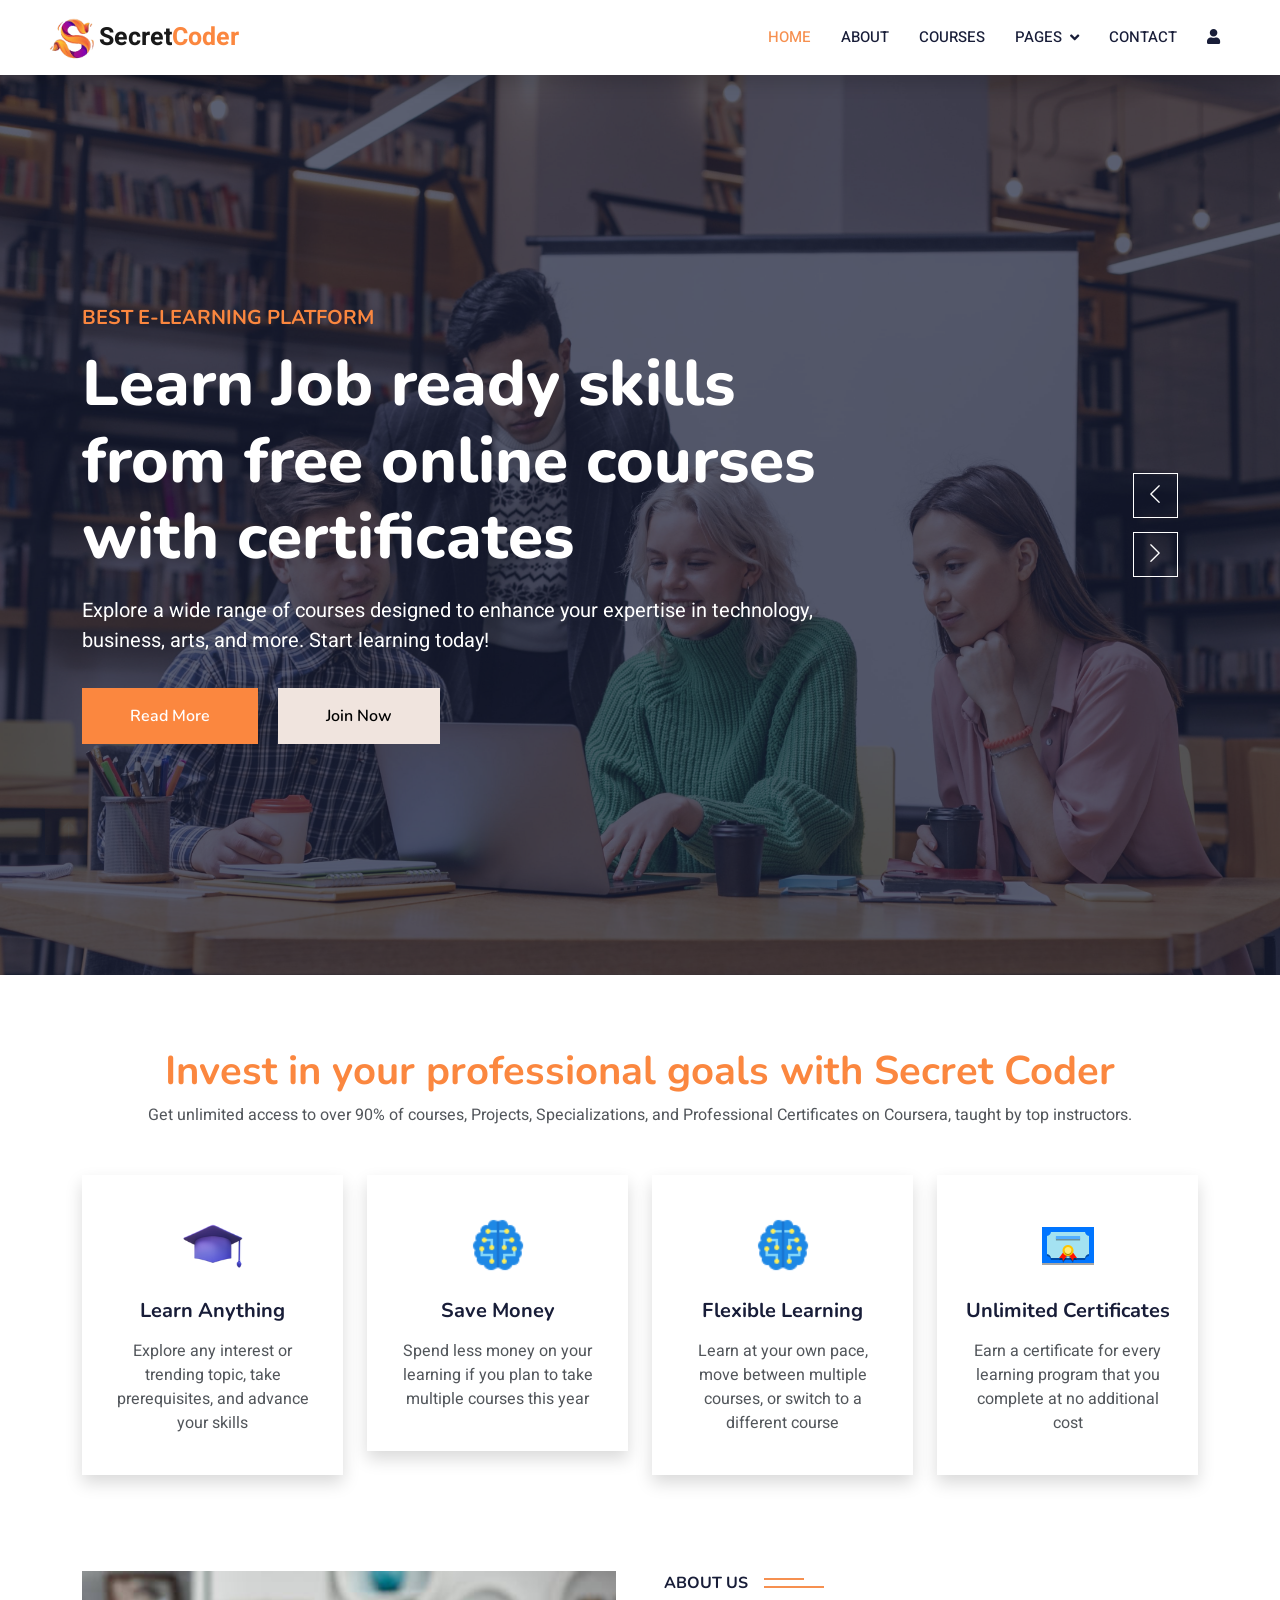
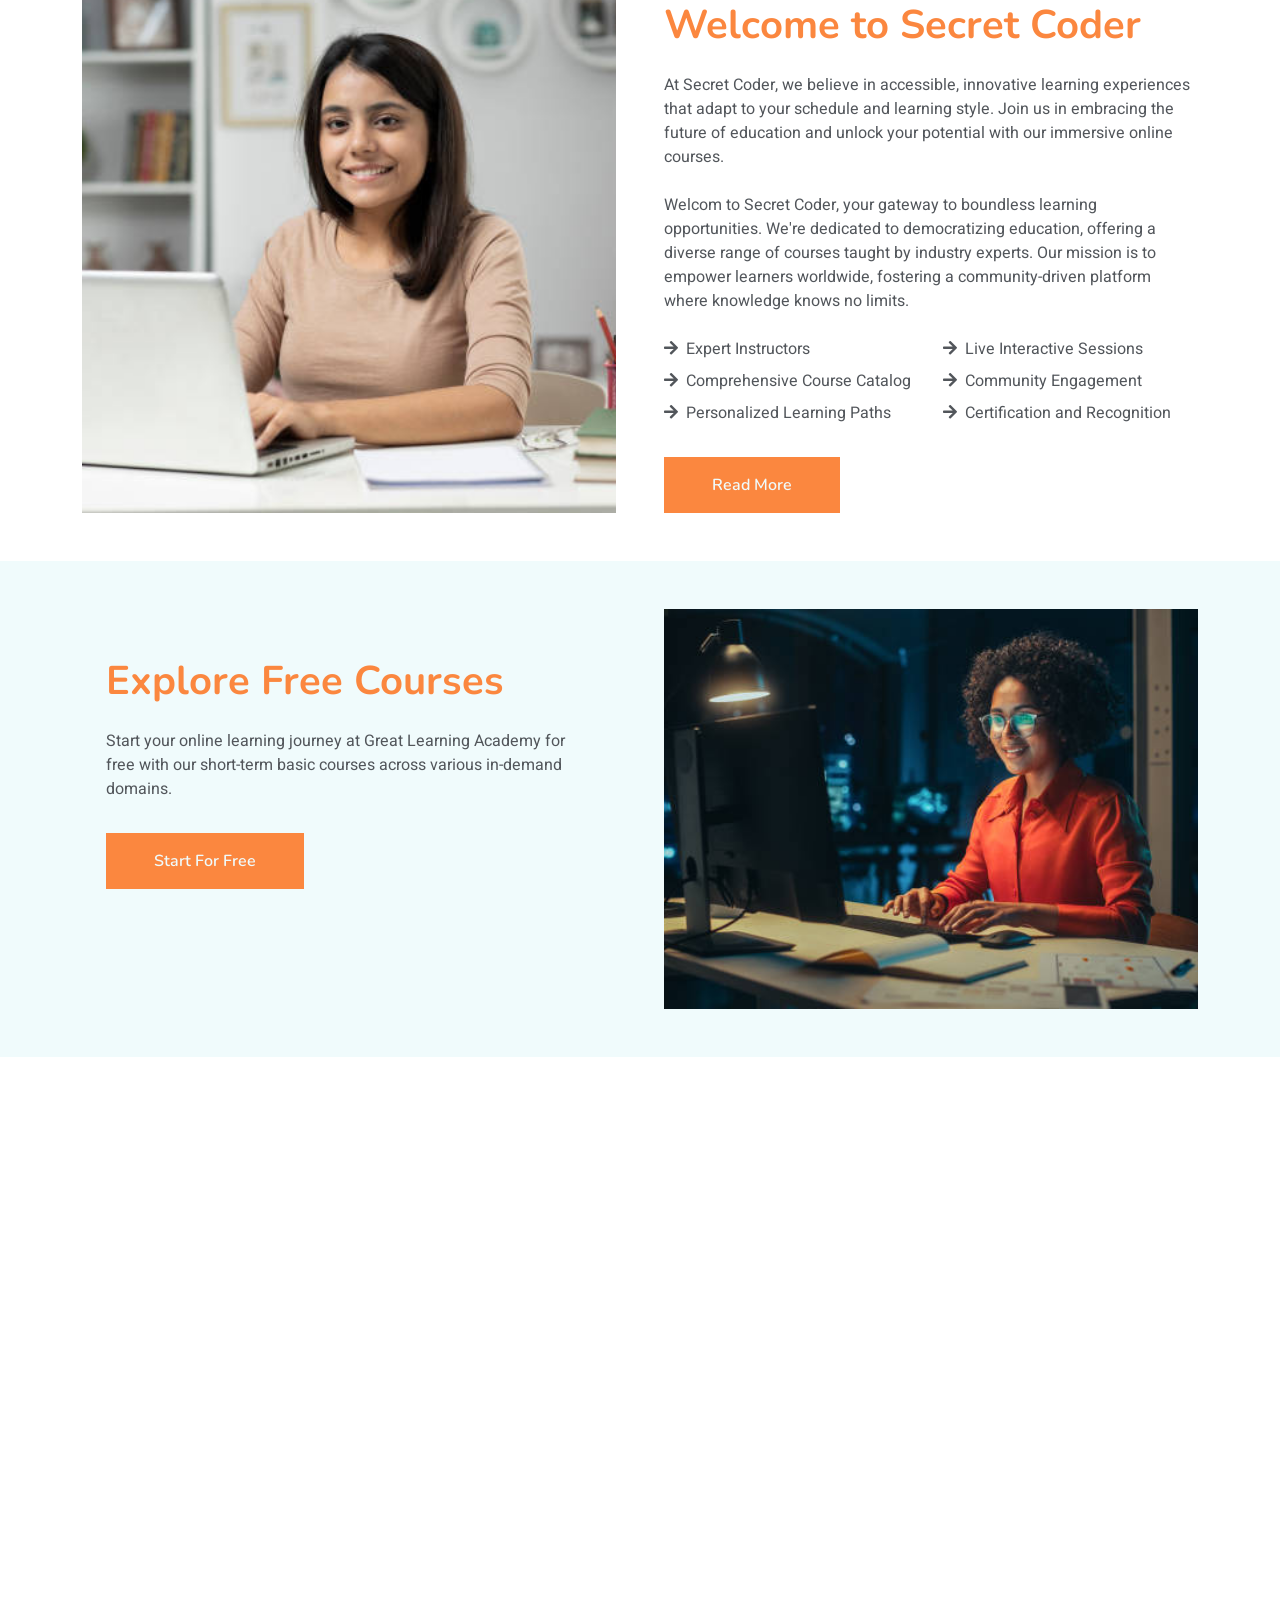
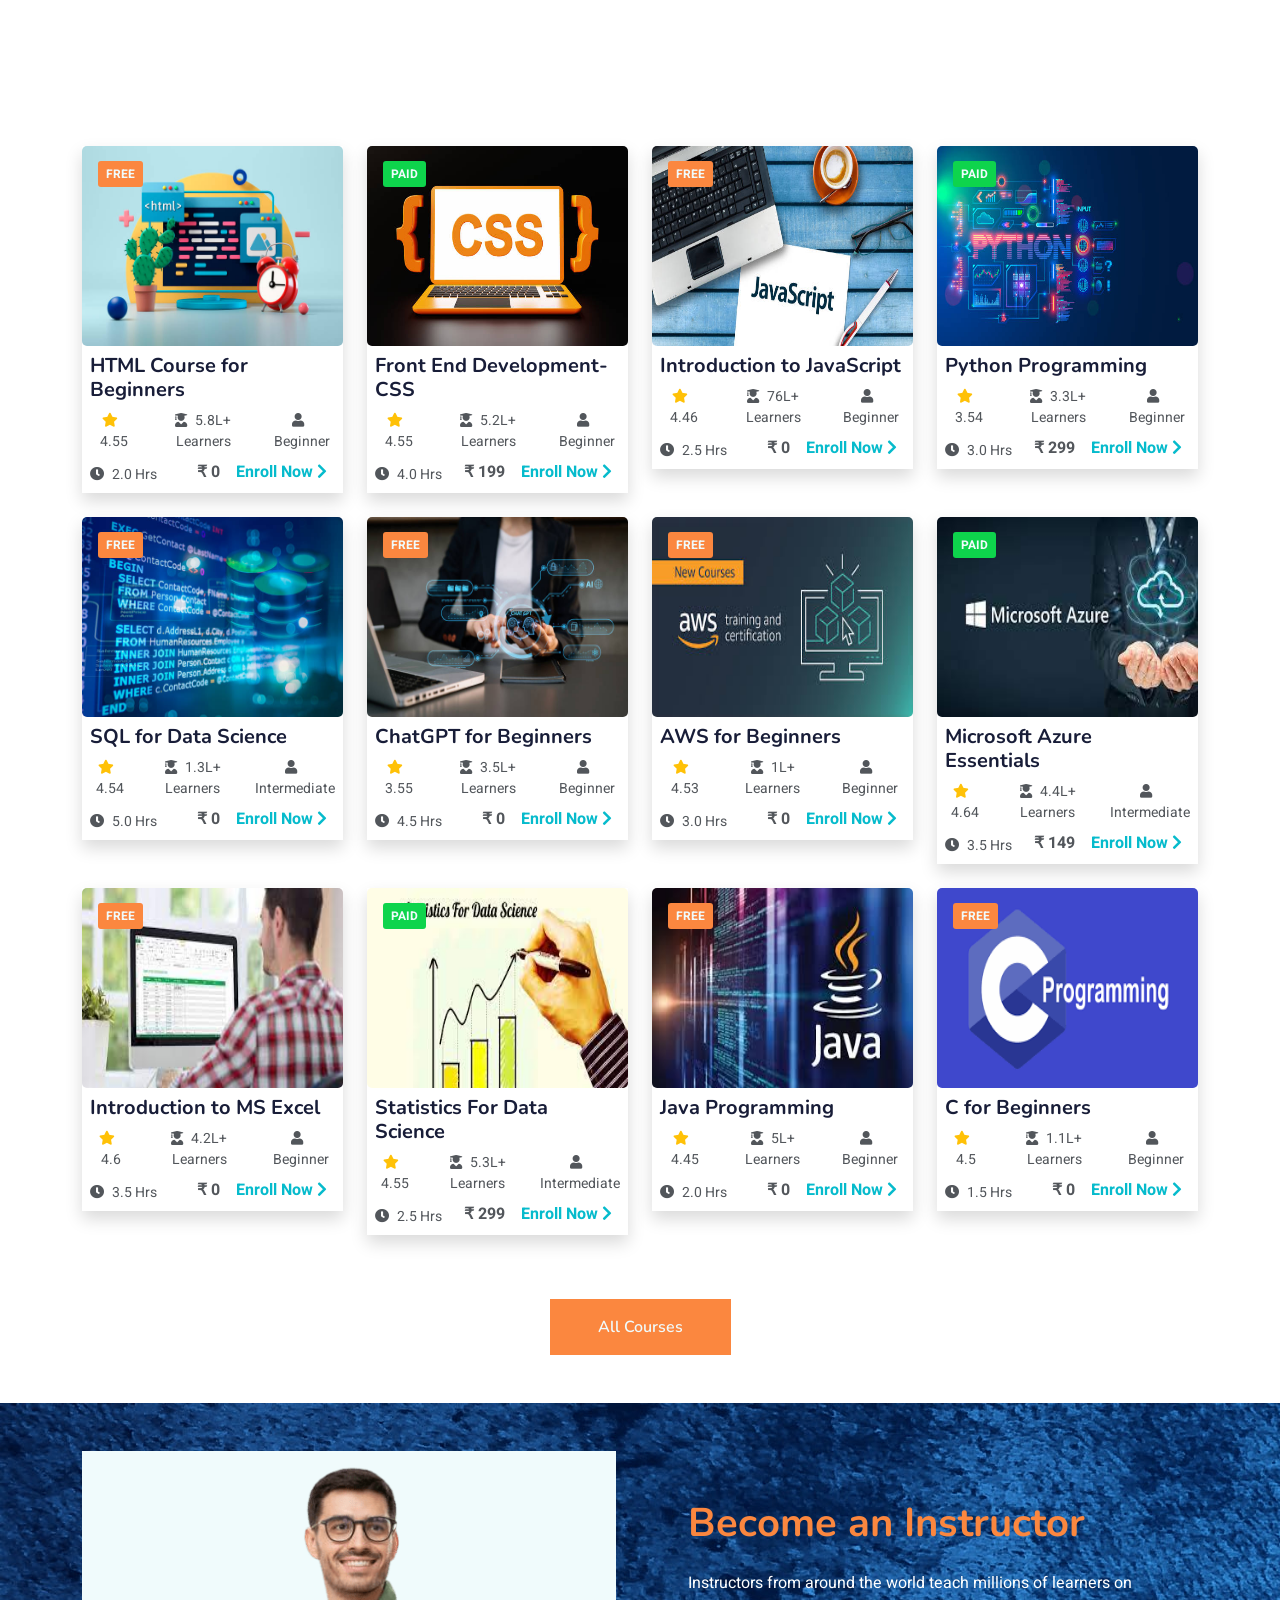
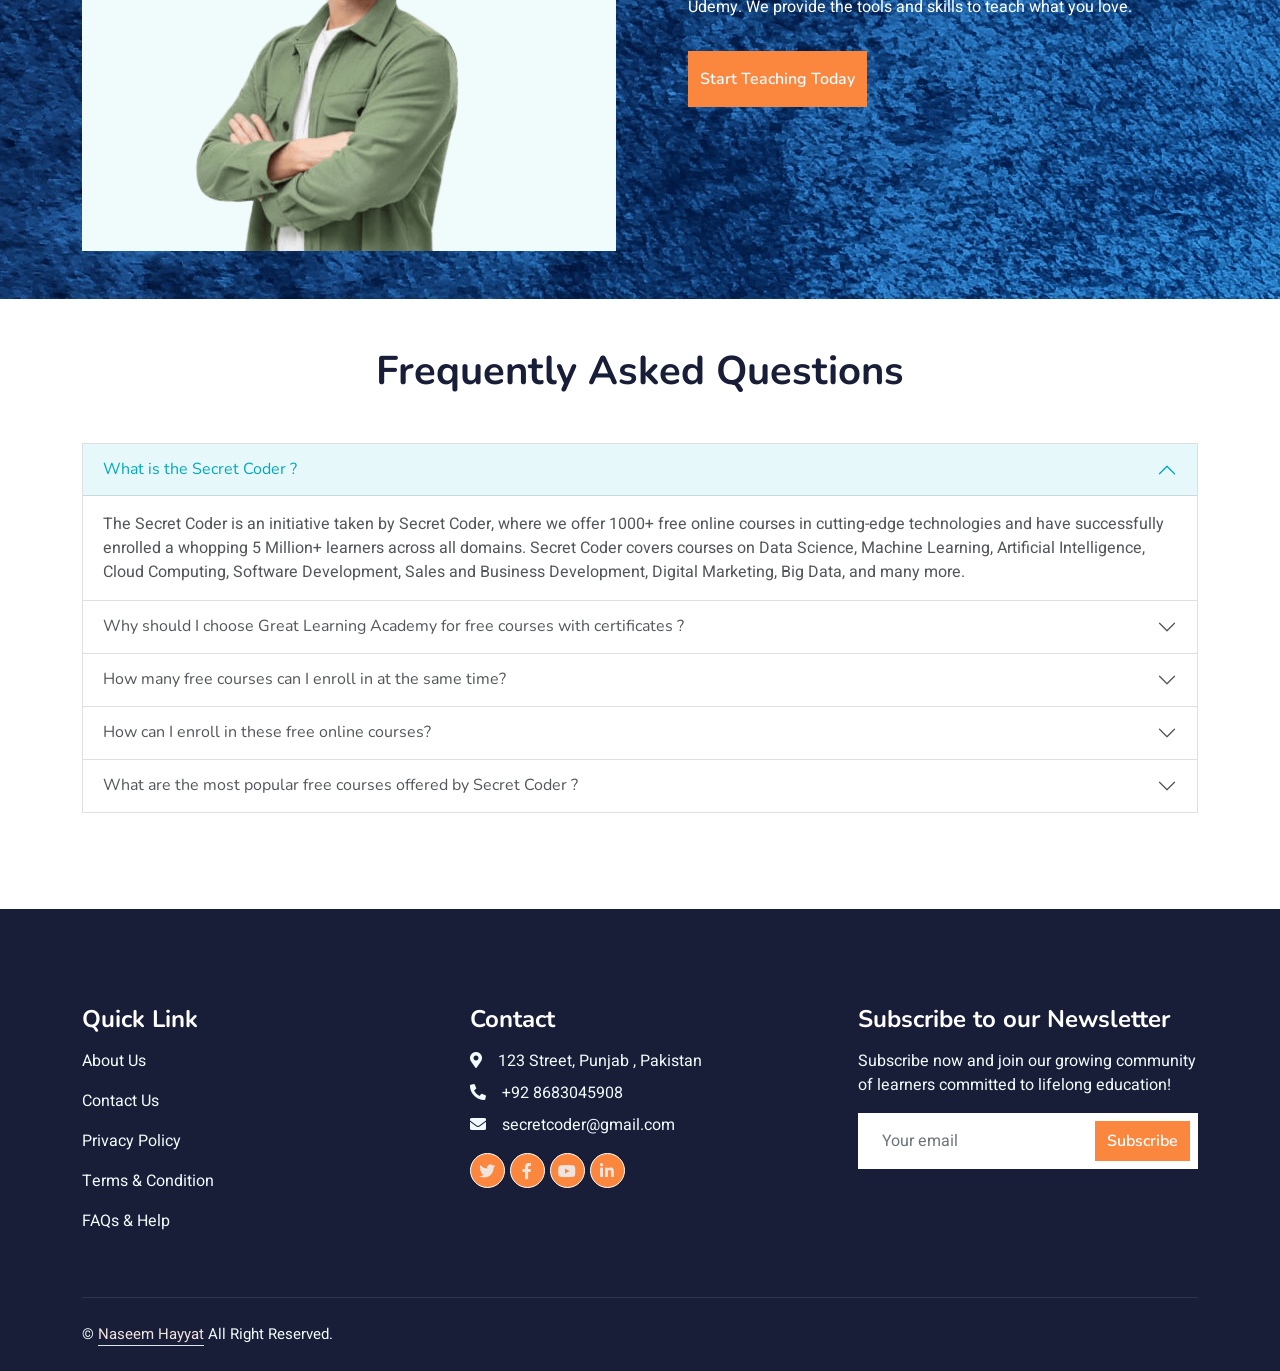
<file: index.html>
<!DOCTYPE html>
<html lang="en">

<head>
    <meta charset="utf-8">
    <meta name="google-translate-customization" content="9f841e7780177523-3214ceb76f765f38-gc38c6fe6f9d06436-c">
    </meta>

    <title>Secret Coder : Online Courses</title>
    <meta content="width=device-width, initial-scale=1.0" name="viewport">
    <meta content="" name="keywords">
    <meta content="" name="description">

    <!-- Favicon -->
    <link href="Assets/Images/icon.png" rel="icon">

    <!-- Google Web Fonts -->
    <link rel="preconnect" href="https://fonts.googleapis.com">
    <link rel="preconnect" href="https://fonts.gstatic.com" crossorigin>
    <link
        href="https://fonts.googleapis.com/css2?family=Heebo:wght@400;500;600&family=Nunito:wght@600;700;800&display=swap"
        rel="stylesheet">

    <!-- Icon Font Stylesheet -->
    <link href="https://cdnjs.cloudflare.com/ajax/libs/font-awesome/5.10.0/css/all.min.css" rel="stylesheet">
    <link href="https://cdn.jsdelivr.net/npm/bootstrap-icons@1.4.1/font/bootstrap-icons.css" rel="stylesheet">

    <!-- Libraries Stylesheet -->
    <link href="Assets/Lib/animate/animate.min.css" rel="stylesheet">
    <link href="Assets/Lib/owlcarousel/assets/owl.carousel.min.css" rel="stylesheet">

    <!-- Customized Bootstrap Stylesheet -->
    <link href="Assets/CSS/bootstrap.min.css" rel="stylesheet">

    <!-- Template Stylesheet -->
    <link href="Assets/CSS/style.css" rel="stylesheet">
   
</head>

<body>
    <!-- Spinner Start -->
    <div id="spinner"
        class="show bg-white position-fixed translate-middle w-100 vh-100 top-50 start-50 d-flex align-items-center justify-content-center">
        <div class="spinner-border text-primary" style="width: 3rem; height: 3rem;" role="status">
            <span class="sr-only">Loading...</span>
        </div>
    </div>
    <!-- Spinner End -->


    <!-- Navbar Start -->
    <nav class="navbar navbar-expand-lg bg-white navbar-light shadow sticky-top p-0">
        <a href="index.html" class="navbar-brand d-flex align-items-center px-4 px-lg-5">
            <p class="m-0 fw-bold" style="font-size: 25px;"><img src="Assets/Images/icon.png" alt="" height="50px">Secret<span
                    style="color: #fb873f;">Coder</span></p>
        </a>
        <button type="button" class="navbar-toggler me-4" data-bs-toggle="collapse" data-bs-target="#navbarCollapse">
            <span class="navbar-toggler-icon"></span>
        </button>
        <div class="collapse navbar-collapse" id="navbarCollapse">
            <div class="navbar-nav ms-auto p-4 p-lg-0">
                <a href="index.html" class="nav-item nav-link active">Home</a>
                <a href="about.html" class="nav-item nav-link">About</a>
                <a href="courses.html" class="nav-item nav-link">Courses</a>
                <div class="nav-item dropdown">
                    <a href="#" class="nav-link dropdown-toggle" data-bs-toggle="dropdown">Pages</a>
                    <div class="dropdown-menu fade-down m-0">
                        <a href="team.html" class="dropdown-item">Our Team</a>
                        <a href="testimonial.html" class="dropdown-item">Testimonial</a>

                    </div>
                </div>
                <a href="contact.html" class="nav-item nav-link">Contact</a>
                <a href="login.html" class="nav-item nav-link"><i class="fa fa-user"></i></a>
                <a href="#" class="nav-item nav-link">

                <div id="google_translate_element">
                </div>


                </a>
            </div>
        </div>
    </nav>
    <!-- Navbar End -->


    <!-- Carousel Start -->
    <div class="container-fluid p-0 mb-4">
        <div class="owl-carousel header-carousel position-relative">
            <div class="owl-carousel-item position-relative">
                <img class="img-fluid" src="Assets/Images/carousel-1.jpg" alt="">
                <div class="position-absolute top-0 start-0 w-100 h-100 d-flex align-items-center"
                    style="background: rgba(24, 29, 56, .7);">
                    <div class="container">
                        <div class="row justify-content-start">
                            <div class="col-sm-10 col-lg-8">
                                <h5 class=" text-uppercase mb-3 animated slideInDown" style="color: #fb873f;">Best
                                    E-learning platform</h5>
                                <h1 class="display-3 text-white animated slideInDown">Learn Job ready skills from free
                                    online courses with certificates</h1>
                                <p class=" text-white mb-4 pb-2">Explore a wide range of courses designed to enhance
                                    your expertise in technology, business, arts, and more. Start learning today!</p>
                                <a href="about.html"
                                    class="btn btn-primary py-md-3 px-md-5 me-3 animated slideInLeft">Read More</a>
                                <a href="signup.html" class="btn btn-light py-md-3 px-md-5 animated slideInRight">Join
                                    Now</a>
                            </div>
                        </div>
                    </div>
                </div>
            </div>
            <div class="owl-carousel-item position-relative">
                <img class="img-fluid" src="Assets/Images/carousel-2.jpg" alt="">
                <div class="position-absolute top-0 start-0 w-100 h-100 d-flex align-items-center"
                    style="background: rgba(24, 29, 56, .7);">
                    <div class="container">
                        <div class="row justify-content-start">
                            <div class="col-sm-10 col-lg-8">
                                <h5 class=" text-uppercase mb-3 animated slideInDown" style="color: #fb873f;">Welcome to
                                    Secret Coder</h5>
                                <h1 class="display-3 text-white animated slideInDown">Interactive Learning Experience
                                </h1>
                                <p class=" text-white mb-4 pb-2">Engage with interactive lessons, quizzes, and
                                    projects. Experience hands-on learning that keeps you motivated and inspired.</p>
                                <a href="about.html"
                                    class="btn btn-primary py-md-3 px-md-5 me-3 animated slideInLeft">Read More</a>
                                <a href="signup.html" class="btn btn-light py-md-3 px-md-5 animated slideInRight">Join
                                    Now</a>
                            </div>
                        </div>
                    </div>
                </div>
            </div>
        </div>
    </div>
    <!-- Carousel End -->


    <!-- Service Start -->
    <div class="container-xxl py-5">
        <div class="container">
            <div class="row g-2 text-center">
                <div class="col-12 wow fadeInUp" data-wow-delay="0.3s">
                    <h1 style="color: #fb873f;">Invest in your professional goals with Secret Coder</h1>
                    <p class="mb-5">Get unlimited access to over 90% of courses, Projects, Specializations, and
                        Professional Certificates on Coursera, taught by top instructors.</p>
                </div>
            </div>
            <div class="row g-4">
                <div class="col-lg-3 col-sm-6 wow fadeInUp" data-wow-delay="0.1s">
                    <div class="service-item text-center pt-3 shadow">
                        <div class="p-4">
                            <img src="Assets/Images/icon1.png" alt="" width="60px" class="mb-4">
                            <h5 class="mb-3">Learn Anything</h5>
                            <p>Explore any interest or trending topic, take prerequisites, and advance your skills</p>
                        </div>
                    </div>
                </div>
                <div class="col-lg-3 col-sm-6 wow fadeInUp" data-wow-delay="0.3s">
                    <div class="service-item text-center pt-3 shadow">
                        <div class="p-4">
                            <img src="Assets/Images/icon3.png" alt="" width="60px" class="mb-4">
                            <h5 class="mb-3">Save Money</h5>
                            <p>Spend less money on your learning if you plan to take multiple courses this year</p>
                        </div>
                    </div>
                </div>
                <div class="col-lg-3 col-sm-6 wow fadeInUp" data-wow-delay="0.5s">
                    <div class="service-item text-center pt-3 shadow">
                        <div class="p-4">
                            <img src="Assets/Images/icon3.png" alt="" width="60px" class="mb-4">
                            <h5 class="mb-3">Flexible Learning</h5>
                            <p>Learn at your own pace, move between multiple courses, or switch to a different course
                            </p>
                        </div>
                    </div>
                </div>
                <div class="col-lg-3 col-sm-6 wow fadeInUp" data-wow-delay="0.7s">
                    <div class="service-item text-center pt-3 shadow">
                        <div class="p-4">
                            <img src="Assets/Images/icon4.png" alt="" width="60px" class="mb-4">
                            <h5 class="mb-3">Unlimited Certificates</h5>
                            <p>Earn a certificate for every learning program that you complete at no additional cost</p>
                        </div>
                    </div>
                </div>
            </div>
        </div>
    </div>
    <!-- Service End -->


    <!-- About Start -->
    <div class="container-xxl py-5">
        <div class="container">
            <div class="row g-5">
                <div class="col-lg-6 wow fadeInUp" data-wow-delay="0.1s" style="min-height: 400px;">
                    <div class="position-relative h-100">
                        <img class="img-fluid position-absolute w-100 h-100" src="Assets/Images/about.jpg" alt=""
                            style="object-fit: cover;">
                    </div>
                </div>
                <div class="col-lg-6 wow fadeInUp" data-wow-delay="0.3s">
                    <h6 class="section-title bg-white text-start pe-3">About Us</h6>
                    <h1 class="mb-4" style="color: #fb873f;">Welcome to Secret Coder</h1>
                    <p class="mb-4">At Secret Coder, we believe in accessible, innovative learning experiences that
                        adapt to your schedule and learning style. Join us in embracing the future of education and
                        unlock your potential with our immersive online courses.</p>
                    <p class="mb-4"> Welcom to Secret Coder, your gateway to boundless learning opportunities. We're
                        dedicated to democratizing education, offering a diverse range of courses taught by industry
                        experts. Our mission is to empower learners worldwide, fostering a community-driven platform
                        where knowledge knows no limits.</p>
                    <div class="row gy-2 gx-4 mb-4">
                        <div class="col-sm-6">
                            <p class="mb-0"><i class="fa fa-arrow-right  me-2"></i>Expert Instructors</p>
                        </div>
                        <div class="col-sm-6">
                            <p class="mb-0"><i class="fa fa-arrow-right me-2"></i>Live Interactive Sessions</p>
                        </div>
                        <div class="col-sm-6">
                            <p class="mb-0"><i class="fa fa-arrow-right me-2"></i>Comprehensive Course Catalog</p>
                        </div>
                        <div class="col-sm-6">
                            <p class="mb-0"><i class="fa fa-arrow-right me-2"></i>Community Engagement</p>
                        </div>
                        <div class="col-sm-6">
                            <p class="mb-0"><i class="fa fa-arrow-right me-2"></i>Personalized Learning Paths</p>
                        </div>
                        <div class="col-sm-6">
                            <p class="mb-0"><i class="fa fa-arrow-right me-2"></i>Certification and Recognition</p>
                        </div>
                    </div>
                    <a class="btn text-light py-3 px-5 mt-2" href="about.html">Read More</a>
                </div>
            </div>
        </div>
    </div>
    <!-- About End -->




    <!-- Banner-1 Start -->
    <div class="container-xxl py-5 pt-5 bg-light">
        <div class="container">
            <div class="row g-5 ">
                <div class="col-lg-6 p-5 wow fadeInUp" data-wow-delay="0.3s">

                    <h1 class="mb-4" style="color: #fb873f;">Explore Free Courses</h1>
                    <p class="mb-4">Start your online learning journey at Great Learning Academy for free with our
                        short-term basic courses across various in-demand domains.</p>

                    <a class="btn text-light py-3 px-5 mt-2" href="signup.html">Start For Free</a>
                </div>
                <div class="col-lg-6 wow fadeInUp" data-wow-delay="0.1s" style="min-height: 400px;">
                    <div class="position-relative h-100">
                        <img class="img-fluid position-absolute w-100 h-100" src="Assets/Images/banner-1.jpg" alt=""
                            style="object-fit: cover;">
                    </div>
                </div>
            </div>
        </div>
    </div>
    <!-- Banner-1 End -->



    <!-- Categories Start -->
    <div class="container-xxl py-5 category">
        <div class="container">
            <div class="text-center wow fadeInUp" data-wow-delay="0.1s">
                <h6 class="section-title bg-white text-center px-3">Categories</h6>
                <h1 class="mb-5" style="color: #fb873f;">Popular Topics to Explore</h1>
            </div>
            <div class="row g-2 m-2">
                <div class="col-lg-3 col-md-6  text-center">
                    <div class="content shadow p-3 mb-2 wow fadeInUp" data-wow-delay="0.3s">

                        <img src="Assets/Images/cat1.png" class="img-fluid" alt="categories"></i>

                        <h5 class="my-2">
                            <a href="#" class="text-center">Microsoft Excel</a>
                        </h5>
                    </div>
                </div>
                <div class="col-lg-3 col-md-6  text-center">
                    <div class="content shadow p-3 mb-2 wow fadeInUp" data-wow-delay="0.3s">

                        <img src="Assets/Images/cat2.png" class="img-fluid" alt="categories"></i>

                        <h5 class="my-2">
                            <a href="#" class="text-center"> AWS</a>
                        </h5>
                    </div>
                </div>
                <div class="col-lg-3 col-md-6  text-center">
                    <div class="content shadow p-3 mb-2 wow fadeInUp" data-wow-delay="0.3s">

                        <img src="Assets/Images/cat3.png" class="img-fluid" alt="categories"></i>

                        <h5 class="my-2">
                            <a href="#" class="text-center">Python</a>
                        </h5>
                    </div>
                </div>
                <div class="col-lg-3 col-md-6  text-center">
                    <div class="content shadow p-3 mb-2 wow fadeInUp" data-wow-delay="0.3s">

                        <img src="Assets/Images/cat4.png" class="img-fluid" alt="categories"></i>

                        <h5 class="my-2">
                            <a href="#" class="text-center">Java</a>
                        </h5>
                    </div>
                </div>
                <div class="col-lg-3 col-md-6  text-center">
                    <div class="content shadow p-3 mb-2 wow fadeInUp" data-wow-delay="0.3s">

                        <img src="Assets/Images/cat5.png" class="img-fluid" alt="categories"></i>

                        <h5 class="my-2">
                            <a href="#" class="text-center">Web Design</a>
                        </h5>
                    </div>
                </div>
                <div class="col-lg-3 col-md-6  text-center">
                    <div class="content shadow p-3 mb-2 wow fadeInUp" data-wow-delay="0.3s">

                        <img src="Assets/Images/cat6.png" class="img-fluid" alt="categories"></i>

                        <h5 class="my-2">
                            <a href="#" class="text-center">Web Development</a>
                        </h5>
                    </div>
                </div>
                <div class="col-lg-3 col-md-6  text-center">
                    <div class="content shadow p-3 mb-2 wow fadeInUp" data-wow-delay="0.3s">

                        <img src="Assets/Images/cat7.png" class="img-fluid" alt="categories"></i>

                        <h5 class="my-2">
                            <a href="#" class="text-center">MySQL</a>
                        </h5>
                    </div>
                </div>
                <div class="col-lg-3 col-md-6  text-center">
                    <div class="content shadow p-3 mb-2 wow fadeInUp" data-wow-delay="0.3s">

                        <img src="Assets/Images/cat8.png" class="img-fluid" alt="categories"></i>

                        <h5 class="my-2">
                            <a href="#" class="text-center">UI/UX Design</a>
                        </h5>
                    </div>
                </div>
            </div>
        </div>
    </div>
    <!-- Categories End -->


   <!-- Courses Start -->
    <div class="container-xxl py-5">
        <div class="container">
            <div class="text-center wow fadeInUp" data-wow-delay="0.1s">
                <h6 class="section-title bg-white text-center px-3">Popular Courses</h6>
                <h1 class="mb-5" style="color: #fb873f;">Explore new and trending free online courses</h1>
            </div>
            <div class="row g-4 py-2">
                <div class="col-lg-3 col-md-6 wow fadeInUp" data-wow-delay="0.1s">
                    <div class="course-item shadow">
                        <div class="position-relative overflow-hidden text-light image">
                            <img class="img-fluid" src="Assets/Images/course-1.jpg" alt="">
                            <div style="position:absolute;top: 15px;left: 16px; font-size:12px; border-radius:3px; background-color:#fb873f;"
                                class="px-2 py-1 fw-bold text-uppercase">FREE</div>

                        </div>
                        <div class="p-2 pb-0">

                            <h5 class="mb-1"><a href="single.html" class="text-dark">HTML Course for Beginners </a></h5>
                        </div>
                        <div class="d-flex">
                            <small class="flex-fill text-center py-1 px-2"><i class="fa fa-star text-warning me-2"></i>
                                4.55</small>
                            <small class="flex-fill text-center py-1 px-2"><i class="fa fa-user-graduate me-2"></i>5.8L+
                                Learners
                            </small>
                            <small class="flex-fill text-center py-1 px-2"><i
                                    class="fa fa-user me-2"></i>Beginner</small>
                        </div>
                        <div class="d-flex">
                            <small class="flex-fill text-left p-2 px-2"><i class="fa fa-clock me-2"></i>2.0
                                Hrs</small>
                            <small class="py-1 px-2 fw-bold fs-6 text-center">₹ 0</small>
                            <small class=" text-primary py-1 px-2 fw-bold fs-6" style="float:right;"><a href="#">Enroll
                                    Now </a><i class="fa fa-chevron-right me-2 fs-10"></i></small>
                        </div>
                    </div>
                </div>
                <div class="col-lg-3 col-md-6 wow fadeInUp" data-wow-delay="0.1s">
                    <div class="course-item shadow">
                        <div class="position-relative overflow-hidden text-light image">
                            <img class="img-fluid" src="Assets/Images/course-2.jpg" alt="">
                            <div style="position:absolute;top: 15px;left: 16px; font-size:12px; border-radius:3px; background-color:#0ed44c;"
                                class="px-2 py-1 fw-bold text-uppercase">PAID</div>

                        </div>
                        <div class="p-2 pb-0">

                            <h5 class="mb-1">Front End Development-CSS
                            </h5>
                        </div>
                        <div class="d-flex">
                            <small class="flex-fill text-center py-1 px-2"><i class="fa fa-star text-warning me-2"></i>
                                4.55</small>
                            <small class="flex-fill text-center py-1 px-2"><i class="fa fa-user-graduate me-2"></i>5.2L+
                                Learners
                            </small>
                            <small class="flex-fill text-center py-1 px-2"><i
                                    class="fa fa-user me-2"></i>Beginner</small>
                        </div>
                        <div class="d-flex">
                            <small class="flex-fill text-left p-2 px-2"><i class="fa fa-clock me-2"></i>4.0
                                Hrs</small>
                            <small class="py-1 px-2 fw-bold fs-6 text-center">₹ 199</small>
                            <small class=" text-primary py-1 px-2 fw-bold fs-6" style="float:right;"><a href="#">Enroll
                                    Now </a><i class="fa fa-chevron-right me-2 fs-10"></i></small>
                        </div>
                    </div>
                </div>
                <div class="col-lg-3 col-md-6 wow fadeInUp" data-wow-delay="0.1s">
                    <div class="course-item shadow">
                        <div class="position-relative overflow-hidden text-light image">
                            <img class="img-fluid" src="Assets/Images/course-3.jpg" alt="">
                            <div style="position:absolute;top: 15px;left: 16px; font-size:12px; border-radius:3px; background-color:#fb873f;"
                                class="px-2 py-1 fw-bold text-uppercase">FREE</div>

                        </div>
                        <div class="p-2 pb-0">

                            <h5 class="mb-1">Introduction to JavaScript
                            </h5>
                        </div>
                        <div class="d-flex">
                            <small class="flex-fill text-center py-1 px-2"><i class="fa fa-star text-warning me-2"></i>
                                4.46</small>
                            <small class="flex-fill text-center py-1 px-2"><i class="fa fa-user-graduate me-2"></i>76L+
                                Learners
                            </small>
                            <small class="flex-fill text-center py-1 px-2"><i
                                    class="fa fa-user me-2"></i>Beginner</small>
                        </div>
                        <div class="d-flex">
                            <small class="flex-fill text-left p-2 px-2"><i class="fa fa-clock me-2"></i>2.5
                                Hrs</small>
                            <small class="py-1 px-2 fw-bold fs-6 text-center">₹ 0</small>
                            <small class=" text-primary py-1 px-2 fw-bold fs-6" style="float:right;"><a href="#">Enroll
                                    Now </a><i class="fa fa-chevron-right me-2 fs-10"></i></small>
                        </div>
                    </div>
                </div>
                <div class="col-lg-3 col-md-6 wow fadeInUp" data-wow-delay="0.1s">
                    <div class="course-item shadow">
                        <div class="position-relative overflow-hidden text-light image">
                            <img class="img-fluid" src="Assets/Images/course-4.jpg" alt="">
                            <div style="position:absolute;top: 15px;left: 16px; font-size:12px; border-radius:3px; background-color:#0ed44c;"
                                class="px-2 py-1 fw-bold text-uppercase">PAID</div>

                        </div>
                        <div class="p-2 pb-0">

                            <h5 class="mb-1">Python Programming
                            </h5>
                        </div>
                        <div class="d-flex">
                            <small class="flex-fill text-center py-1 px-2"><i class="fa fa-star text-warning me-2"></i>
                                3.54</small>
                            <small class="flex-fill text-center py-1 px-2"><i class="fa fa-user-graduate me-2"></i>3.3L+
                                Learners
                            </small>
                            <small class="flex-fill text-center py-1 px-2"><i
                                    class="fa fa-user me-2"></i>Beginner</small>
                        </div>
                        <div class="d-flex">
                            <small class="flex-fill text-left p-2 px-2"><i class="fa fa-clock me-2"></i>3.0
                                Hrs</small>
                            <small class="py-1 px-2 fw-bold fs-6 text-center">₹ 299</small>
                            <small class=" text-primary py-1 px-2 fw-bold fs-6" style="float:right;"><a href="#">Enroll
                                    Now </a><i class="fa fa-chevron-right me-2 fs-10"></i></small>
                        </div>
                    </div>
                </div>
                <div class="col-lg-3 col-md-6 wow fadeInUp" data-wow-delay="0.1s">
                    <div class="course-item shadow">
                        <div class="position-relative overflow-hidden text-light image">
                            <img class="img-fluid" src="Assets/Images/course-5.jpg" alt="">
                            <div style="position:absolute;top: 15px;left: 16px; font-size:12px; border-radius:3px; background-color:#fb873f;"
                                class="px-2 py-1 fw-bold text-uppercase">FREE</div>

                        </div>
                        <div class="p-2 pb-0">

                            <h5 class="mb-1">SQL for Data Science
                            </h5>
                        </div>
                        <div class="d-flex">
                            <small class="flex-fill text-center py-1 px-1"><i class="fa fa-star text-warning me-2"></i>
                                4.54</small>
                            <small class="flex-fill text-center py-1 px-1"><i class="fa fa-user-graduate me-2"></i>1.3L+
                                Learners
                            </small>
                            <small class="flex-fill text-center py-1 px-1"><i
                                    class="fa fa-user me-2"></i>Intermediate</small>
                        </div>
                        <div class="d-flex">
                            <small class="flex-fill text-left p-2 px-2"><i class="fa fa-clock me-2"></i>5.0
                                Hrs</small>
                            <small class="py-1 px-2 fw-bold fs-6 text-center">₹ 0</small>
                            <small class=" text-primary py-1 px-2 fw-bold fs-6" style="float:right;"><a href="#">Enroll
                                    Now </a><i class="fa fa-chevron-right me-2 fs-10"></i></small>
                        </div>
                    </div>
                </div>
                <div class="col-lg-3 col-md-6 wow fadeInUp" data-wow-delay="0.1s">
                    <div class="course-item shadow">
                        <div class="position-relative overflow-hidden text-light image">
                            <img class="img-fluid" src="Assets/Images/course-6.jpg" alt="">
                            <div style="position:absolute;top: 15px;left: 16px; font-size:12px; border-radius:3px; background-color:#fb873f;"
                                class="px-2 py-1 fw-bold text-uppercase">FREE</div>

                        </div>
                        <div class="p-2 pb-0">

                            <h5 class="mb-1">ChatGPT for Beginners
                            </h5>
                        </div>
                        <div class="d-flex">
                            <small class="flex-fill text-center py-1 px-2"><i class="fa fa-star text-warning me-2"></i>
                                3.55</small>
                            <small class="flex-fill text-center py-1 px-2"><i class="fa fa-user-graduate me-2"></i>3.5L+
                                Learners
                            </small>
                            <small class="flex-fill text-center py-1 px-2"><i
                                    class="fa fa-user me-2"></i>Beginner</small>
                        </div>
                        <div class="d-flex">
                            <small class="flex-fill text-left p-2 px-2"><i class="fa fa-clock me-2"></i>4.5
                                Hrs</small>
                            <small class="py-1 px-2 fw-bold fs-6 text-center">₹ 0</small>
                            <small class=" text-primary py-1 px-2 fw-bold fs-6" style="float:right;"><a href="#">Enroll
                                    Now </a><i class="fa fa-chevron-right me-2 fs-10"></i></small>
                        </div>
                    </div>
                </div>
                <div class="col-lg-3 col-md-6 wow fadeInUp" data-wow-delay="0.1s">
                    <div class="course-item shadow">
                        <div class="position-relative overflow-hidden text-light image">
                            <img class="img-fluid" src="Assets/Images/course-7.jpg" alt="">
                            <div style="position:absolute;top: 15px;left: 16px; font-size:12px; border-radius:3px; background-color:#fb873f;"
                                class="px-2 py-1 fw-bold text-uppercase">FREE</div>

                        </div>
                        <div class="p-2 pb-0">

                            <h5 class="mb-1">AWS for Beginners
                            </h5>
                        </div>
                        <div class="d-flex">
                            <small class="flex-fill text-center py-1 px-2"><i class="fa fa-star text-warning me-2"></i>
                                4.53</small>
                            <small class="flex-fill text-center py-1 px-2"><i class="fa fa-user-graduate me-2"></i>1L+
                                Learners
                            </small>
                            <small class="flex-fill text-center py-1 px-2"><i
                                    class="fa fa-user me-2"></i>Beginner</small>
                        </div>
                        <div class="d-flex">
                            <small class="flex-fill text-left p-2 px-2"><i class="fa fa-clock me-2"></i>3.0
                                Hrs</small>
                            <small class="py-1 px-2 fw-bold fs-6 text-center">₹ 0</small>
                            <small class=" text-primary py-1 px-2 fw-bold fs-6" style="float:right;"><a href="#">Enroll
                                    Now </a><i class="fa fa-chevron-right me-2 fs-10"></i></small>
                        </div>
                    </div>
                </div>
                <div class="col-lg-3 col-md-6 wow fadeInUp" data-wow-delay="0.1s">
                    <div class="course-item shadow">
                        <div class="position-relative overflow-hidden text-light image">
                            <img class="img-fluid" src="Assets/Images/course-8.jpg" alt="">
                            <div style="position:absolute;top: 15px;left: 16px; font-size:12px; border-radius:3px; background-color:#0ed44c;"
                                class="px-2 py-1 fw-bold text-uppercase">PAID</div>

                        </div>
                        <div class="p-2 pb-0">

                            <h5 class="mb-1">Microsoft Azure Essentials
                            </h5>
                        </div>
                        <div class="d-flex">
                            <small class="flex-fill text-center py-1 px-1"><i class="fa fa-star text-warning me-2"></i>
                                4.64</small>
                            <small class="flex-fill text-center py-1 px-1"><i class="fa fa-user-graduate me-2"></i>4.4L+
                                Learners
                            </small>
                            <small class="flex-fill text-center py-1 px-1"><i
                                    class="fa fa-user me-2"></i>Intermediate</small>
                        </div>
                        <div class="d-flex">
                            <small class="flex-fill text-left p-2 px-2"><i class="fa fa-clock me-2"></i>3.5
                                Hrs</small>
                            <small class="py-1 px-2 fw-bold fs-6 text-center">₹ 149</small>
                            <small class=" text-primary py-1 px-2 fw-bold fs-6" style="float:right;"><a href="#">Enroll
                                    Now </a><i class="fa fa-chevron-right me-2 fs-10"></i></small>
                        </div>
                    </div>
                </div>
                <div class="col-lg-3 col-md-6 wow fadeInUp" data-wow-delay="0.1s">
                    <div class="course-item shadow">
                        <div class="position-relative overflow-hidden text-light image">
                            <img class="img-fluid" src="Assets/Images/course-9.jpg" alt="">
                            <div style="position:absolute;top: 15px;left: 16px; font-size:12px; border-radius:3px; background-color:#fb873f;"
                                class="px-2 py-1 fw-bold text-uppercase">FREE</div>

                        </div>
                        <div class="p-2 pb-0">

                            <h5 class="mb-1">Introduction to MS Excel</h5>
                        </div>
                        <div class="d-flex">
                            <small class="flex-fill text-center py-1 px-2"><i class="fa fa-star text-warning me-2"></i>
                                4.6</small>
                            <small class="flex-fill text-center py-1 px-2"><i class="fa fa-user-graduate me-2"></i>4.2L+
                                Learners
                            </small>
                            <small class="flex-fill text-center py-1 px-2"><i
                                    class="fa fa-user me-2"></i>Beginner</small>
                        </div>
                        <div class="d-flex">
                            <small class="flex-fill text-left p-2 px-2"><i class="fa fa-clock me-2"></i>3.5
                                Hrs</small>
                            <small class="py-1 px-2 fw-bold fs-6 text-center">₹ 0</small>
                            <small class=" text-primary py-1 px-2 fw-bold fs-6" style="float:right;"><a href="#">Enroll
                                    Now </a><i class="fa fa-chevron-right me-2 fs-10"></i></small>
                        </div>
                    </div>
                </div>
                <div class="col-lg-3 col-md-6 wow fadeInUp" data-wow-delay="0.1s">
                    <div class="course-item shadow">
                        <div class="position-relative overflow-hidden text-light image">
                            <img class="img-fluid" src="Assets/Images/course-10.jpg" alt="">
                            <div style="position:absolute;top: 15px;left: 16px; font-size:12px; border-radius:3px; background-color:#0ed44c;"
                                class="px-2 py-1 fw-bold text-uppercase">PAID</div>

                        </div>
                        <div class="p-2 pb-0">

                            <h5 class="mb-1">Statistics For Data Science
                            
                                
                            </h5>
                        </div>
                        <div class="d-flex">
                            <small class="flex-fill text-center py-1 px-1"><i class="fa fa-star text-warning me-2"></i>
                                4.55</small>
                            <small class="flex-fill text-center py-1 px-1"><i class="fa fa-user-graduate me-2"></i>5.3L+
                                Learners
                            </small>
                            <small class="flex-fill text-center py-1 px-1"><i
                                    class="fa fa-user me-2"></i>Intermediate</small>
                        </div>
                        <div class="d-flex">
                            <small class="flex-fill text-left p-2 px-2"><i class="fa fa-clock me-2"></i>2.5
                                Hrs</small>
                            <small class="py-1 px-2 fw-bold fs-6 text-center">₹ 299</small>
                            <small class=" text-primary py-1 px-2 fw-bold fs-6" style="float:right;"><a href="#">Enroll
                                    Now </a><i class="fa fa-chevron-right me-2 fs-10"></i></small>
                        </div>
                    </div>
                </div>
                <div class="col-lg-3 col-md-6 wow fadeInUp" data-wow-delay="0.1s">
                    <div class="course-item shadow">
                        <div class="position-relative overflow-hidden text-light image">
                            <img class="img-fluid" src="Assets/Images/course-11.jpg" alt="">
                            <div style="position:absolute;top: 15px;left: 16px; font-size:12px; border-radius:3px; background-color:#fb873f;"
                                class="px-2 py-1 fw-bold text-uppercase">FREE</div>

                        </div>
                        <div class="p-2 pb-0">

                            <h5 class="mb-1">Java Programming
                            </h5>
                        </div>
                        <div class="d-flex">
                            <small class="flex-fill text-center py-1 px-2"><i class="fa fa-star text-warning me-2"></i>
                                4.45</small>
                            <small class="flex-fill text-center py-1 px-2"><i class="fa fa-user-graduate me-2"></i>5L+
                                Learners
                            </small>
                            <small class="flex-fill text-center py-1 px-2"><i
                                    class="fa fa-user me-2"></i>Beginner</small>
                        </div>
                        <div class="d-flex">
                            <small class="flex-fill text-left p-2 px-2"><i class="fa fa-clock me-2"></i>2.0
                                Hrs</small>
                            <small class="py-1 px-2 fw-bold fs-6 text-center">₹ 0</small>
                            <small class=" text-primary py-1 px-2 fw-bold fs-6" style="float:right;"><a href="#">Enroll
                                    Now </a><i class="fa fa-chevron-right me-2 fs-10"></i></small>
                        </div>
                    </div>
                </div>
                <div class="col-lg-3 col-md-6 wow fadeInUp" data-wow-delay="0.1s">
                    <div class="course-item shadow">
                        <div class="position-relative overflow-hidden text-light image">
                            <img class="img-fluid" src="Assets/Images/course-12.png" alt="">
                            <div style="position:absolute;top: 15px;left: 16px; font-size:12px; border-radius:3px; background-color:#fb873f;"
                                class="px-2 py-1 fw-bold text-uppercase">FREE</div>

                        </div>
                        <div class="p-2 pb-0">

                            <h5 class="mb-1">C for Beginners
                            </h5>
                        </div>
                        <div class="d-flex">
                            <small class="flex-fill text-center py-1 px-2"><i class="fa fa-star text-warning me-2"></i>
                                4.5</small>
                            <small class="flex-fill text-center py-1 px-2"><i class="fa fa-user-graduate me-2"></i>1.1L+
                                Learners
                            </small>
                            <small class="flex-fill text-center py-1 px-2"><i
                                    class="fa fa-user me-2"></i>Beginner</small>
                        </div>
                        <div class="d-flex">
                            <small class="flex-fill text-left p-2 px-2"><i class="fa fa-clock me-2"></i>1.5
                                Hrs</small>
                            <small class="py-1 px-2 fw-bold fs-6 text-center">₹ 0</small>
                            <small class=" text-primary py-1 px-2 fw-bold fs-6" style="float:right;"><a href="#">Enroll
                                    Now </a><i class="fa fa-chevron-right me-2 fs-10"></i></small>
                        </div>
                    </div>
                </div>
            </div>

        </div>
    </div>
    <div class="container text-center">
        <a class="btn text-light py-3 px-5 mt-2 mb-5" href="courses.html">All Courses</a>
    </div>
    <!-- Courses End -->


    <!-- Banner-2 Start -->
    <section class="pb-5" style="background: url('Assets/Images/banner-3.jpg');">
        <div class="container-xxl mt-5" >
            <div class="container" >
                <div class="row g-5 ">
    
                    <div class="col-lg-6 wow fadeInUp" data-wow-delay="0.1s" style="min-height: 400px;">
                        <div class="position-relative h-100">
                            <img class="img-fluid position-absolute w-100 h-100 bg-light" src="Assets/Images/banner-2.png" alt=""
                                style="object-fit: cover;">
                        </div>
                    </div>
    
                    <div class="col-lg-6 p-5 wow fadeInUp" data-wow-delay="0.3s">
    
                        <h1 class="mb-4" style="color: #fb873f;">Become an Instructor</h1>
                        <p class="mb-4 text-white">Instructors from around the world teach millions of learners on Udemy. We provide
                            the tools and skills to teach what you love.</p>
    
                        <a class="btn text-light py-3 mt-2" href="instructor.html">Start Teaching Today</a>
                    </div>
    
                </div>
            </div>
        </div>
    </section>
    <!-- Banner-2 End -->

    <!-- FAQ Start  -->
    <div class="container-xxl py-5 category">
        <div class="container">
            <div class="text-center wow fadeInUp" data-wow-delay="0.1s">
                
                <h1 class="mb-5">Frequently Asked Questions</h1>
            </div>
            <div class="row g-2">
                <div class="col-12">
                    <div class="accordion" id="accordionExample">
                        <div class="accordion-item">
                          <h2 class="accordion-header">
                            <button class="accordion-button" type="button" data-bs-toggle="collapse" data-bs-target="#collapseOne" aria-expanded="true" aria-controls="collapseOne">
                                What is the Secret Coder ?
                            </button>
                          </h2>
                          <div id="collapseOne" class="accordion-collapse collapse show" data-bs-parent="#accordionExample">
                            <div class="accordion-body">
                                The Secret Coder is an initiative taken by Secret Coder, where we offer 1000+ free online courses in cutting-edge technologies and have successfully enrolled a whopping 5 Million+ learners across all domains. Secret Coder covers courses on Data Science, Machine Learning, Artificial Intelligence, Cloud Computing, Software Development, Sales and Business Development, Digital Marketing, Big Data, and many more.
                            </div>
                          </div>
                        </div>
                        <div class="accordion-item">
                          <h2 class="accordion-header">
                            <button class="accordion-button collapsed" type="button" data-bs-toggle="collapse" data-bs-target="#collapseTwo" aria-expanded="false" aria-controls="collapseTwo">
                                Why should I choose Great Learning Academy for free courses with certificates ?
                            </button>
                          </h2>
                          <div id="collapseTwo" class="accordion-collapse collapse" data-bs-parent="#accordionExample">
                            <div class="accordion-body">
                                Great Learning Academy is an excellent choice for free courses with certificates because of the high quality of the learning content. The courses are well-crafted, offer a great learning experience, and are interactive and engaging, making them ideal for learners in identifying what works best for their career goals.
                            </div>
                          </div>
                        </div>
                        <div class="accordion-item">
                          <h2 class="accordion-header">
                            <button class="accordion-button collapsed" type="button" data-bs-toggle="collapse" data-bs-target="#collapseThree" aria-expanded="false" aria-controls="collapseThree">
                                How many free courses can I enroll in at the same time?
                            </button>
                          </h2>
                          <div id="collapseThree" class="accordion-collapse collapse" data-bs-parent="#accordionExample">
                            <div class="accordion-body">
                                You can simultaneously enroll in multiple courses at Secret Coder.
                            </div>
                          </div>
                        </div>
                        <div class="accordion-item">
                            <h2 class="accordion-header">
                              <button class="accordion-button collapsed" type="button" data-bs-toggle="collapse" data-bs-target="#collapseFour" aria-expanded="false" aria-controls="collapseFour">
                                How can I enroll in these free online courses?
                              </button>
                            </h2>
                            <div id="collapseFour" class="accordion-collapse collapse" data-bs-parent="#accordionExample">
                                <div class="accordion-body">
                                You can click on the “Sign Up” button at the top-right of the page and register with your email address, or you can sign up using your Google Account.       
                                </div>
                            </div>
                          </div>
                          <div class="accordion-item">
                            <h2 class="accordion-header">
                              <button class="accordion-button collapsed" type="button" data-bs-toggle="collapse" data-bs-target="#collapseFive" aria-expanded="false" aria-controls="collapseFive">
                                What are the most popular free courses offered by Secret Coder ?
                              </button>
                            </h2>
                            <div id="collapseFive" class="accordion-collapse collapse" data-bs-parent="#accordionExample">
                              <div class="accordion-body">
                                Secret Coder focuses on in-demand concepts and skills, where learners can develop industry-relevant knowledge in their chosen sector. It provides a wide range of courses in prestigious fields, assisting learners across the globe in achieving their professional goals.

                                <p>Some of the most popular free courses offered by Secret Coder that are in high demand today include:</p>
                                <ul>
                                    <li>Free Data Science Courses</li>
                                    <li>Free Artificial Intelligence Courses</li>
                                    <li>Free Software Courses</li>
                                    <li>Free Cloud Computing Courses</li>
                                </ul>
                              </div>
                            </div>
                          </div>
                      </div>
                </div>
            </div>
        </div>
    </div>
    <!-- FAQ End  -->

    <!-- Footer Start -->
    <div class="container-fluid bg-dark text-light footer pt-5 mt-5 wow fadeIn" data-wow-delay="0.1s">
        <div class="container py-5">
            <div class="row g-5">
                <div class="col-lg-4 col-md-6">
                    <h4 class="text-white mb-3">Quick Link</h4>
                    <p><a class="text-light" href="about.html">About Us</a></p>
                    <p><a class="text-light" href="contact.html">Contact Us</a></p>
                    <p><a class="text-light" href="">Privacy Policy</a></p>
                    <p><a class="text-light" href="">Terms & Condition</a></p>
                    <p><a class="text-light" href="">FAQs & Help</a></p>
                </div>
                <div class="col-lg-4 col-md-6">
                    <h4 class="text-white mb-3">Contact</h4>
                    <p class="mb-2"><i class="fa fa-map-marker-alt me-3"></i>123 Street, Punjab , Pakistan</p>
                    <p class="mb-2"><i class="fa fa-phone-alt me-3"></i>+92 8683045908</p>
                    <p class="mb-2"><i class="fa fa-envelope me-3"></i>secretcoder@gmail.com</p>
                    <div class="d-flex pt-2">
                        <a class="btn btn-outline-light btn-social" href=""><i class="fab fa-twitter"></i></a>
                        <a class="btn btn-outline-light btn-social" href=""><i class="fab fa-facebook-f"></i></a>
                        <a class="btn btn-outline-light btn-social" href=""><i class="fab fa-youtube"></i></a>
                        <a class="btn btn-outline-light btn-social" href=""><i class="fab fa-linkedin-in"></i></a>
                    </div>
                </div>

                <div class="col-lg-4 col-md-6">
                    <h4 class="text-white mb-3">Subscribe to our Newsletter</h4>
                    <p>Subscribe now and join our growing community of learners committed to lifelong education! </p>
                    <div class="position-relative mx-auto" style="max-width: 400px;">
                        <form action="#">
                            <input class="form-control border-0 w-100 py-3 ps-4 pe-5" type="email"
                                placeholder="Your email" required>
                            <button type="submit"
                                class="btn btn-primary py-2 position-absolute top-0 end-0 mt-2 me-2"><a
                                    href="mailto:keertidvcorai@gmail.com">Subscribe</a></button>
                        </form>
                    </div>
                </div>
            </div>
        </div>
        <div class="container">
            <div class="copyright">
                <div class="row">
                    <div class="col-md-6 text-center text-md-start mb-3 mb-md-0">
                        &copy; <a class="border-bottom" href="index.html">Naseem Hayyat</a> All Right Reserved.

                    </div>
                </div>
            </div>
        </div>
    </div>
    <!-- Footer End -->

    <!-- Back to Top -->
    <a href="#" class="btn btn-lg btn-primary btn-lg-square back-to-top"><i class="bi bi-arrow-up"></i></a>

    <!-- JavaScript Libraries -->
    <script src="https://code.jquery.com/jquery-3.4.1.min.js"></script>
    <script src="https://cdn.jsdelivr.net/npm/bootstrap@5.0.0/dist/js/bootstrap.bundle.min.js"></script>
    <script src="Assets/Lib/wow/wow.min.js"></script>
    <script src="Assets/Lib/easing/easing.min.js"></script>
    <script src="Assets/Lib/waypoints/waypoints.min.js"></script>
    <script src="Assets/Lib/owlcarousel/owl.carousel.min.js"></script>

    <!-- Template Javascript -->
    <script src="Assets/JS/Main.js"></script>
</body>

</html>
</file>
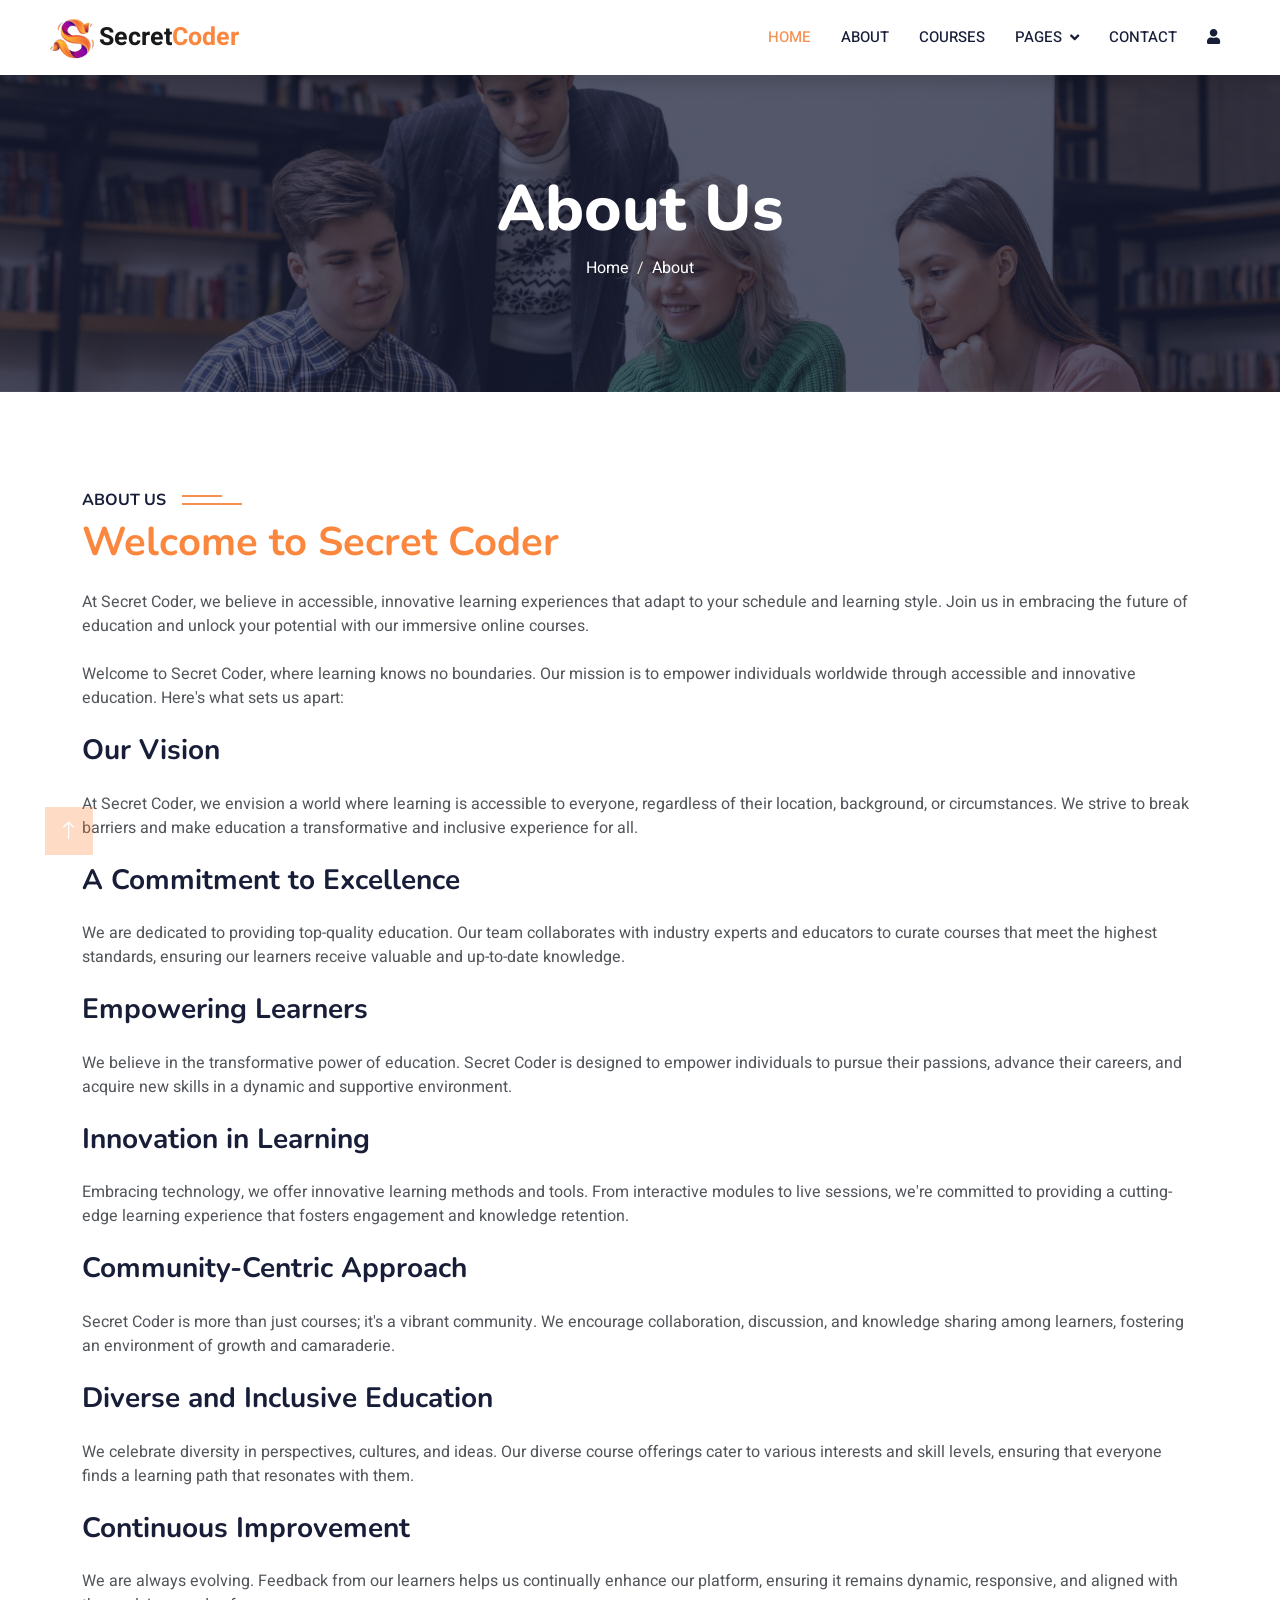
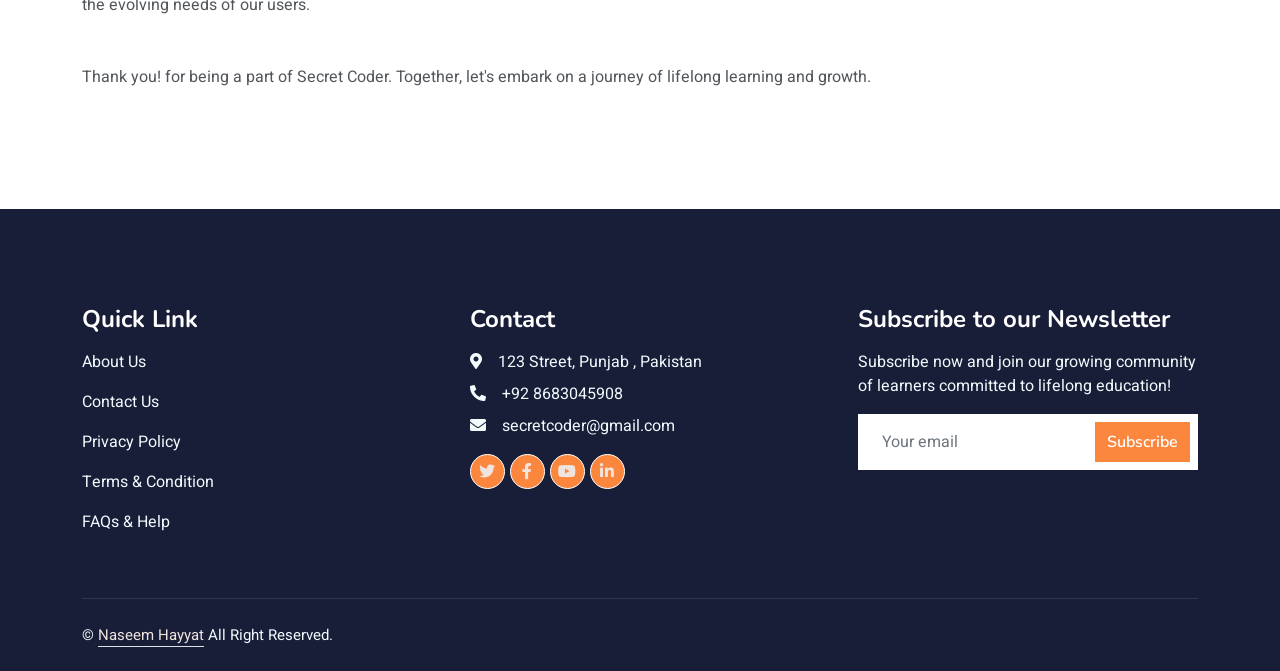
<file: About.html>
<!DOCTYPE html>
<html lang="en">

<head>
    <meta charset="utf-8">
    <title>Secret Coder : About Us</title>
    <meta content="width=device-width, initial-scale=1.0" name="viewport">
    <meta content="" name="keywords">
    <meta content="" name="description">

    <!-- Favicon -->
    <link href="Assets/Images/icon.png" rel="icon">

    <!-- Google Web Fonts -->
    <link rel="preconnect" href="https://fonts.googleapis.com">
    <link rel="preconnect" href="https://fonts.gstatic.com" crossorigin>
    <link
        href="https://fonts.googleapis.com/css2?family=Heebo:wght@400;500;600&family=Nunito:wght@600;700;800&display=swap"
        rel="stylesheet">

    <!-- Icon Font Stylesheet -->
    <link href="https://cdnjs.cloudflare.com/ajax/libs/font-awesome/5.10.0/css/all.min.css" rel="stylesheet">
    <link href="https://cdn.jsdelivr.net/npm/bootstrap-icons@1.4.1/font/bootstrap-icons.css" rel="stylesheet">

    <!-- Libraries Stylesheet -->
    <link href="Assets/Lib/animate/animate.min.css" rel="stylesheet">
    <link href="Assets/Lib/owlcarousel/assets/owl.carousel.min.css" rel="stylesheet">

    <!-- Customized Bootstrap Stylesheet -->
    <link href="Assets/CSS/bootstrap.min.css" rel="stylesheet">

    <!-- Template Stylesheet -->
    <link href="Assets/CSS/style.css" rel="stylesheet">
</head>

<body>
    <!-- Spinner Start -->
    <div id="spinner"
        class="show bg-white position-fixed translate-middle w-100 vh-100 top-50 start-50 d-flex align-items-center justify-content-center">
        <div class="spinner-border text-primary" style="width: 3rem; height: 3rem;" role="status">
            <span class="sr-only">Loading...</span>
        </div>
    </div>
    <!-- Spinner End -->


    <!-- Navbar Start -->
    <nav class="navbar navbar-expand-lg bg-white navbar-light shadow sticky-top p-0">
        <a href="index.html" class="navbar-brand d-flex align-items-center px-4 px-lg-5">
            <p class="m-0 fw-bold" style="font-size: 25px;"><img src="Assets/Images/icon.png" alt="" height="50px">Secret<span
                    style="color: #fb873f;">Coder</span></p>
        </a>
        <button type="button" class="navbar-toggler me-4" data-bs-toggle="collapse" data-bs-target="#navbarCollapse"
            style="border: none;">
            <span class="navbar-toggler-icon"></span>
        </button>
        <div class="collapse navbar-collapse" id="navbarCollapse">
            <div class="navbar-nav ms-auto p-4 p-lg-0">
                <a href="index.html" class="nav-item nav-link active">Home</a>
                <a href="about.html" class="nav-item nav-link">About</a>
                <a href="courses.html" class="nav-item nav-link">Courses</a>
                <div class="nav-item dropdown">
                    <a href="#" class="nav-link dropdown-toggle" data-bs-toggle="dropdown">Pages</a>
                    <div class="dropdown-menu fade-down m-0">
                        <a href="team.html" class="dropdown-item">Our Team</a>
                        <a href="testimonial.html" class="dropdown-item">Testimonial</a>

                    </div>
                </div>
                <a href="contact.html" class="nav-item nav-link">Contact</a>
                <a href="login.html" class="nav-item nav-link"><i class="fa fa-user"></i></a>
                <a href="#" class="nav-item nav-link">
                    <div id="google_translate_element"></div>
                </a>
            </div>
        </div>
    </nav>
    <!-- Navbar End -->

    <!-- Header Start -->
    <div class="container-fluid bg-primary py-5 mb-5 page-header">
        <div class="container py-5">
            <div class="row justify-content-center">
                <div class="col-lg-10 text-center">
                    <h1 class="display-3 text-white animated slideInDown">About Us</h1>
                    <nav aria-label="breadcrumb">
                        <ol class="breadcrumb justify-content-center">
                            <li class="breadcrumb-item"><a class="text-white" href="index.html">Home</a></li>
                            <li class="breadcrumb-item text-white active" aria-current="page">About</li>
                        </ol>
                    </nav>
                </div>
            </div>
        </div>
    </div>
    <!-- Header End -->

    <!-- About Start -->
    <div class="container-xxl py-5">
        <div class="container">
            <div class="row g-5">

                <div class="col-lg-12 wow fadeInUp" data-wow-delay="0.3s">
                    <h6 class="section-title bg-white text-start pe-3">About Us</h6>
                    <h1 class="mb-4" style="color: #fb873f;">Welcome to Secret Coder</h1>
                    <p class="mb-4">
                        At Secret Coder, we believe in accessible, innovative learning experiences that adapt to your
                        schedule and learning style. Join us in embracing the future of education and unlock your
                        potential with our immersive online courses.
                    </p>
                    <p class="mb-4">Welcome to Secret Coder, where learning knows no boundaries. Our mission
                        is to empower individuals worldwide through accessible and innovative education. Here's what
                        sets us apart:</p>

                    <h3 class="mb-4">Our Vision</h3>
                    <p class="mb-4">At Secret Coder, we envision a world where learning is accessible to everyone,
                        regardless of their location, background, or circumstances. We strive to break barriers and make
                        education a transformative and inclusive experience for all.</p>

                    <h3 class="mb-4">A Commitment to Excellence</h3>
                    <p class="mb-4"> We are dedicated to providing top-quality education. Our team collaborates with
                        industry experts and educators to curate courses that meet the highest standards, ensuring our
                        learners receive valuable and up-to-date knowledge.</p>

                    <h3 class="mb-4">Empowering Learners</h3>

                    <p class="mb-4">We believe in the transformative power of education. Secret Coder is
                        designed to empower individuals to pursue their passions, advance their careers, and acquire new
                        skills in a dynamic and supportive environment.</p>

                    <h3 class="mb-4">Innovation in Learning</h3>

                    <p class="mb-4">Embracing technology, we offer innovative learning methods and tools. From
                        interactive modules to live sessions, we're committed to providing a cutting-edge learning
                        experience that fosters engagement and knowledge retention.</p>

                    <h3 class="mb-4">Community-Centric Approach</h3>

                    <p class="mb-4"> Secret Coder is more than just courses; it's a vibrant community. We
                        encourage collaboration, discussion, and knowledge sharing among learners, fostering an
                        environment of growth and camaraderie.</p>

                    <h3 class="mb-4">Diverse and Inclusive Education</h3>

                    <p class="mb-4">We celebrate diversity in perspectives, cultures, and ideas. Our diverse course
                        offerings cater to various interests and skill levels, ensuring that everyone finds a learning
                        path that resonates with them.</p>

                    <h3 class="mb-4">Continuous Improvement</h3>

                    <p class="mb-4">We are always evolving. Feedback from our learners helps us continually enhance our
                        platform, ensuring it remains dynamic, responsive, and aligned with the evolving needs of our
                        users.</p>

                    <p class=" mt-5 mb-4">Thank you! for being a part of Secret Coder. Together, let's embark on a
                        journey of lifelong learning and growth.</p>

                </div>

            </div>
        </div>
    </div>
    <!-- About End -->


    <!-- Footer Start -->
    <div class="container-fluid bg-dark text-light footer pt-5 mt-5 wow fadeIn" data-wow-delay="0.1s">
        <div class="container py-5">
            <div class="row g-5">
                <div class="col-lg-4 col-md-6">
                    <h4 class="text-white mb-3">Quick Link</h4>
                    <p><a class="text-light" href="about.html">About Us</a></p>
                    <p><a class="text-light" href="contact.html">Contact Us</a></p>
                    <p><a class="text-light" href="">Privacy Policy</a></p>
                    <p><a class="text-light" href="">Terms & Condition</a></p>
                    <p><a class="text-light" href="">FAQs & Help</a></p>
                </div>
                <div class="col-lg-4 col-md-6">
                    <h4 class="text-white mb-3">Contact</h4>
                    <p class="mb-2"><i class="fa fa-map-marker-alt me-3"></i>123 Street, Punjab , Pakistan</p>
                    <p class="mb-2"><i class="fa fa-phone-alt me-3"></i>+92 8683045908</p>
                    <p class="mb-2"><i class="fa fa-envelope me-3"></i>secretcoder@gmail.com</p>
                    <div class="d-flex pt-2">
                        <a class="btn btn-outline-light btn-social" href=""><i class="fab fa-twitter"></i></a>
                        <a class="btn btn-outline-light btn-social" href=""><i class="fab fa-facebook-f"></i></a>
                        <a class="btn btn-outline-light btn-social" href=""><i class="fab fa-youtube"></i></a>
                        <a class="btn btn-outline-light btn-social" href=""><i class="fab fa-linkedin-in"></i></a>
                    </div>
                </div>

                <div class="col-lg-4 col-md-6">
                    <h4 class="text-white mb-3">Subscribe to our Newsletter</h4>
                    <p>Subscribe now and join our growing community of learners committed to lifelong education! </p>
                    <div class="position-relative mx-auto" style="max-width: 400px;">
                        <form action="#">
                            <input class="form-control border-0 w-100 py-3 ps-4 pe-5" type="email"
                                placeholder="Your email" required>
                            <button type="submit"
                                class="btn btn-primary py-2 position-absolute top-0 end-0 mt-2 me-2"><a
                                    href="mailto:keertidvcorai@gmail.com">Subscribe</a></button>
                        </form>
                    </div>
                </div>
            </div>
        </div>
        <div class="container">
            <div class="copyright">
                <div class="row">
                    <div class="col-md-6 text-center text-md-start mb-3 mb-md-0">
                        &copy; <a class="border-bottom" href="index.html">Naseem Hayyat</a> All Right Reserved.

                    </div>
                </div>
            </div>
        </div>
    </div>
    <!-- Footer End -->


    <!-- Back to Top -->
    <a href="#" class="btn btn-lg btn-primary btn-lg-square back-to-top"><i class="bi bi-arrow-up"></i></a>


    <!-- JavaScript Libraries -->
    <script src="https://code.jquery.com/jquery-3.4.1.min.js"></script>
    <script src="https://cdn.jsdelivr.net/npm/bootstrap@5.0.0/dist/js/bootstrap.bundle.min.js"></script>
    <script src="Assets/Lib/wow/wow.min.js"></script>
    <script src="Assets/Lib/easing/easing.min.js"></script>
    <script src="Assets/Lib/waypoints/waypoints.min.js"></script>
    <script src="Assets/Lib/owlcarousel/owl.carousel.min.js"></script>


    <!-- Template Javascript -->
    <script src="Assets/JS/Main.js"></script>
</body>

</html>
</file>
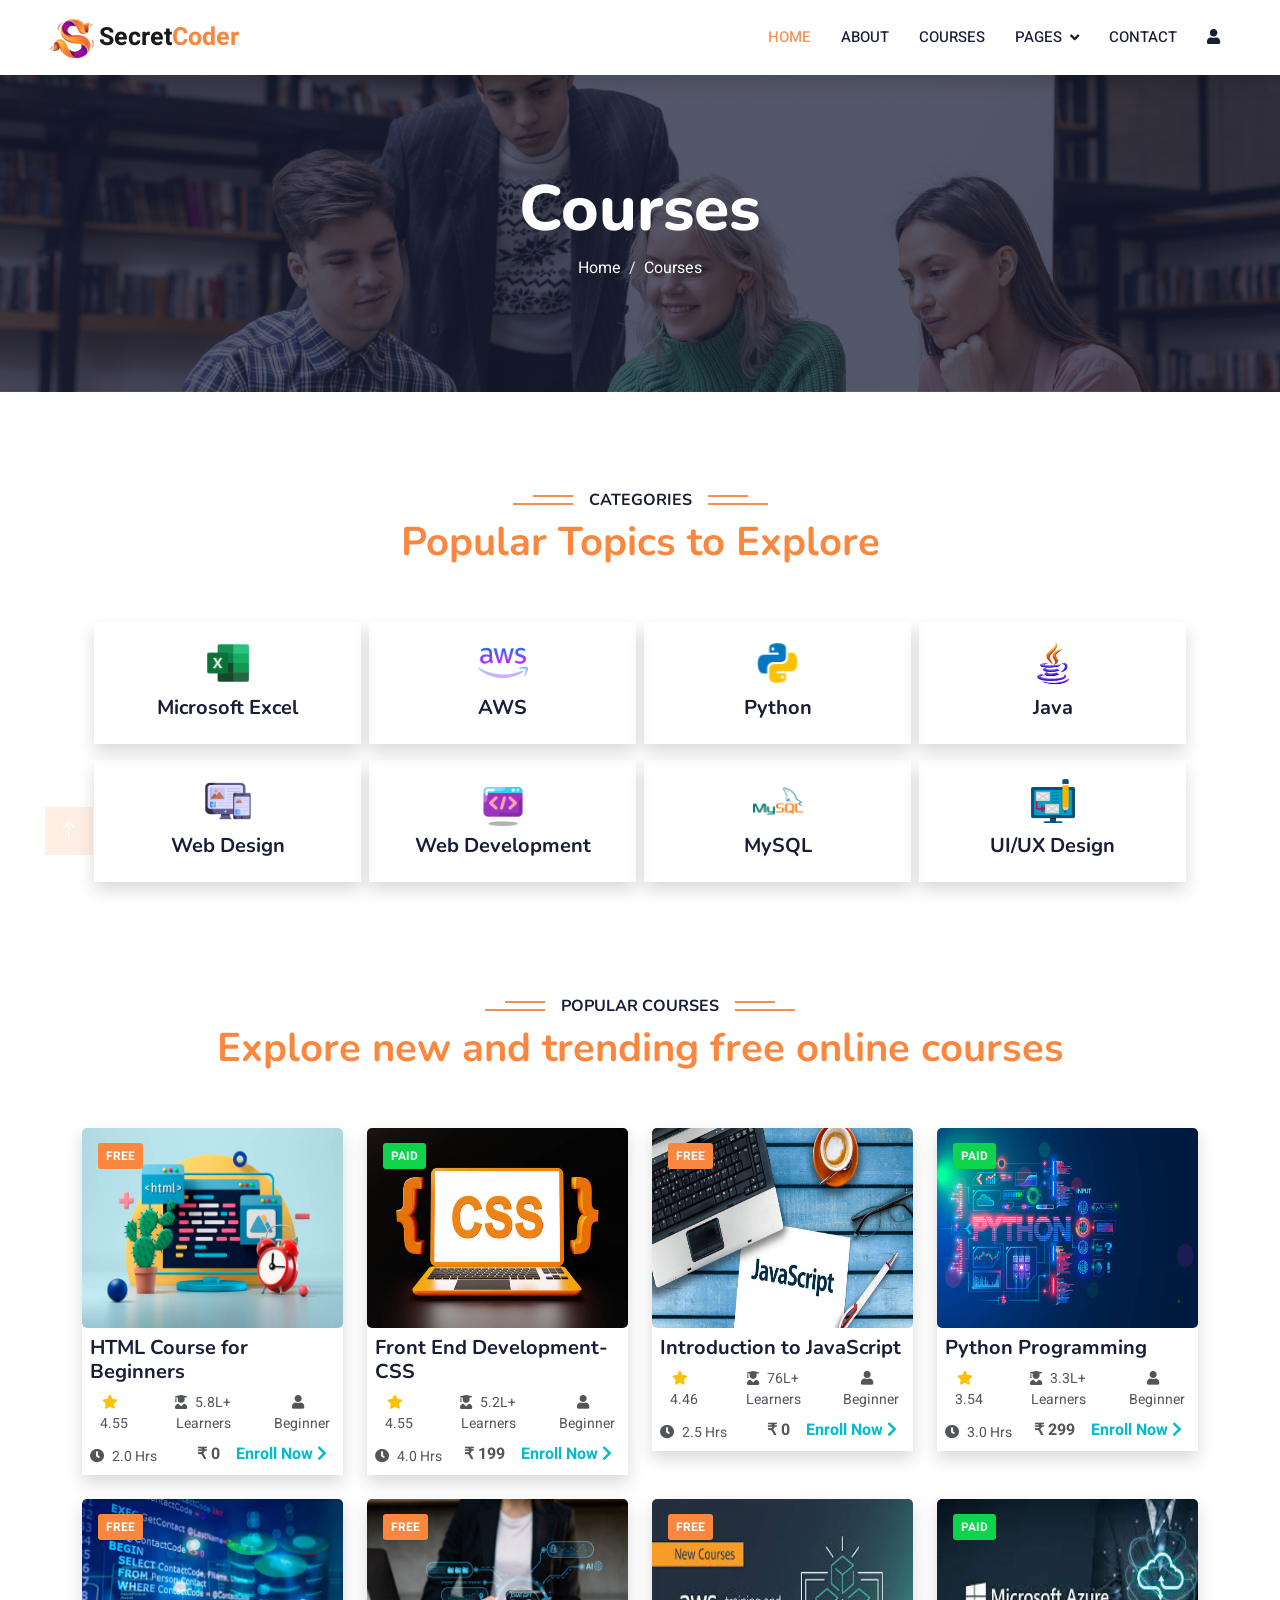
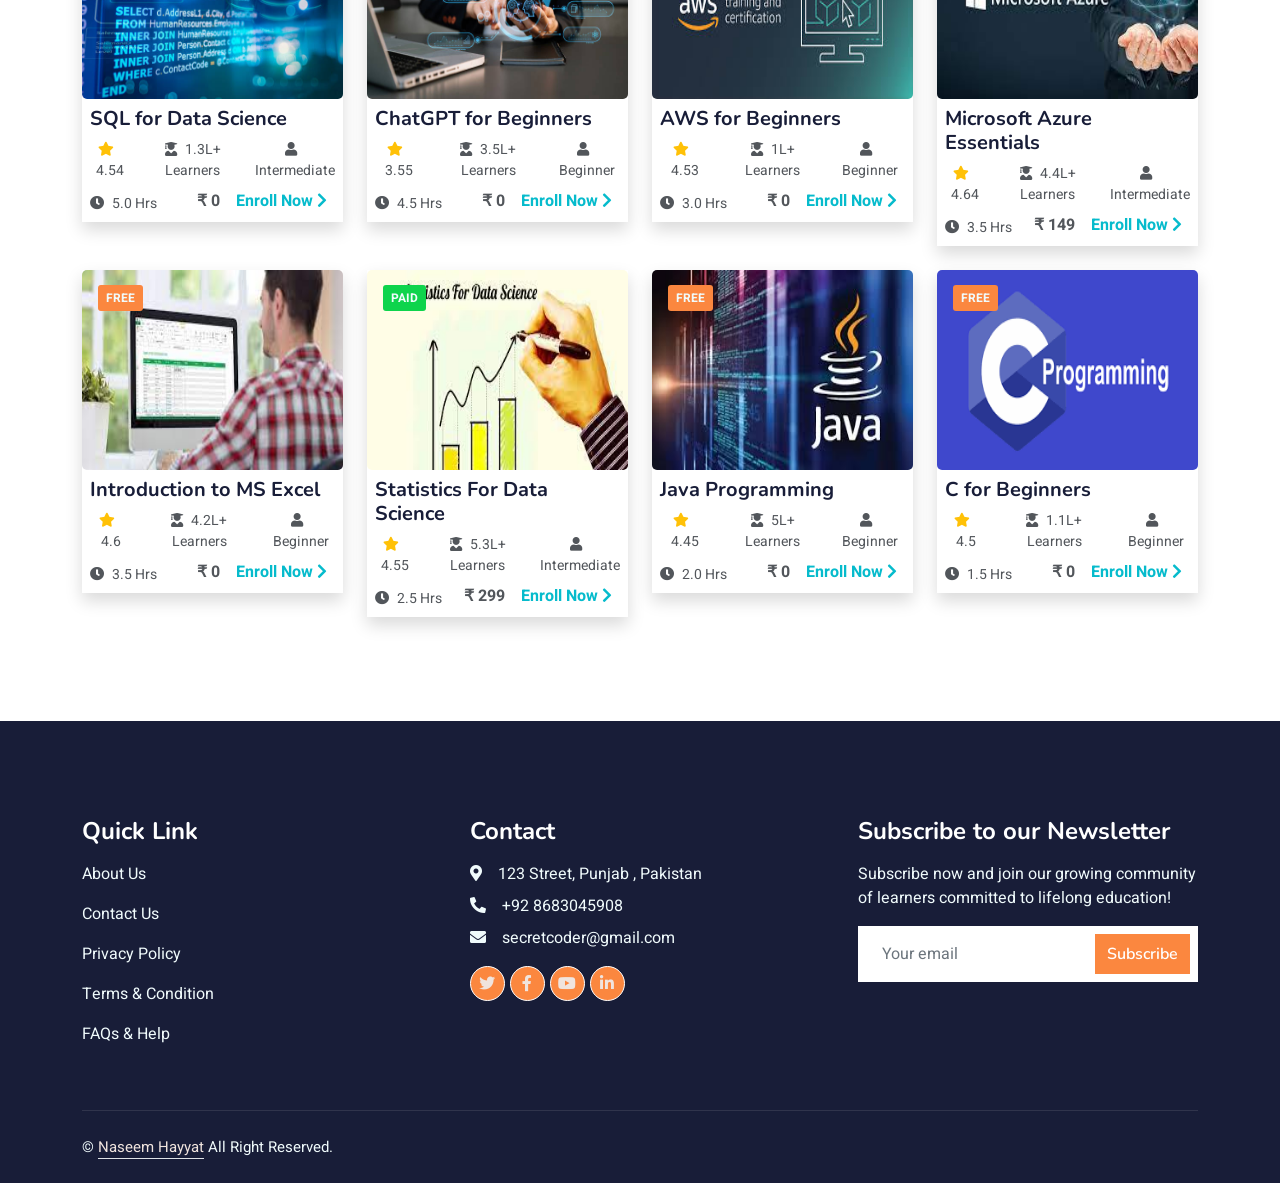
<file: Courses.html>
<!DOCTYPE html>
<html lang="en">

<head>
    <meta charset="utf-8">
    <title>Secret Coder : Courses</title>
    <meta content="width=device-width, initial-scale=1.0" name="viewport">
    <meta content="" name="keywords">
    <meta content="" name="description">

    <!-- Favicon -->
    <link href="Assets/Images/icon.png" rel="icon">

    <!-- Google Web Fonts -->
    <link rel="preconnect" href="https://fonts.googleapis.com">
    <link rel="preconnect" href="https://fonts.gstatic.com" crossorigin>
    <link
        href="https://fonts.googleapis.com/css2?family=Heebo:wght@400;500;600&family=Nunito:wght@600;700;800&display=swap"
        rel="stylesheet">

    <!-- Icon Font Stylesheet -->
    <link href="https://cdnjs.cloudflare.com/ajax/libs/font-awesome/5.10.0/css/all.min.css" rel="stylesheet">
    <link href="https://cdn.jsdelivr.net/npm/bootstrap-icons@1.4.1/font/bootstrap-icons.css" rel="stylesheet">

    <!-- Libraries Stylesheet -->
    <link href="Assets/Lib/animate/animate.min.css" rel="stylesheet">
    <link href="Assets/Lib/owlcarousel/assets/owl.carousel.min.css" rel="stylesheet">

    <!-- Customized Bootstrap Stylesheet -->
    <link href="Assets/CSS/bootstrap.min.css" rel="stylesheet">

    <!-- Template Stylesheet -->
    <link href="Assets/CSS/style.css" rel="stylesheet">

</head>

<body>
    <!-- Spinner Start -->
    <div id="spinner"
        class="show bg-white position-fixed translate-middle w-100 vh-100 top-50 start-50 d-flex align-items-center justify-content-center">
        <div class="spinner-border text-primary" style="width: 3rem; height: 3rem;" role="status">
            <span class="sr-only">Loading...</span>
        </div>
    </div>
    <!-- Spinner End -->


    <!-- Navbar Start -->
    <nav class="navbar navbar-expand-lg bg-white navbar-light shadow sticky-top p-0">
        <a href="index.html" class="navbar-brand d-flex align-items-center px-4 px-lg-5">
            <p class="m-0 fw-bold" style="font-size: 25px;"><img src="Assets/Images/icon.png" alt="" height="50px">Secret<span
                    style="color: #fb873f;">Coder</span></p>
        </a>
        <button type="button" class="navbar-toggler me-4" data-bs-toggle="collapse" data-bs-target="#navbarCollapse"
            style="border: none;">
            <span class="navbar-toggler-icon"></span>
        </button>
        <div class="collapse navbar-collapse" id="navbarCollapse">
            <div class="navbar-nav ms-auto p-4 p-lg-0">
                <a href="index.html" class="nav-item nav-link active">Home</a>
                <a href="about.html" class="nav-item nav-link">About</a>
                <a href="courses.html" class="nav-item nav-link">Courses</a>
                <div class="nav-item dropdown">
                    <a href="#" class="nav-link dropdown-toggle" data-bs-toggle="dropdown">Pages</a>
                    <div class="dropdown-menu fade-down m-0">
                        <a href="team.html" class="dropdown-item">Our Team</a>
                        <a href="testimonial.html" class="dropdown-item">Testimonial</a>

                    </div>
                </div>
                <a href="contact.html" class="nav-item nav-link">Contact</a>
                <a href="login.html" class="nav-item nav-link"><i class="fa fa-user"></i></a>
                <a href="#" class="nav-item nav-link">
                    <div id="google_translate_element"></div>
                </a>
            </div>
        </div>
    </nav>
    <!-- Navbar End -->

    <!-- Header Start -->
    <div class="container-fluid bg-primary py-5 mb-5 page-header">
        <div class="container py-5">
            <div class="row justify-content-center">
                <div class="col-lg-10 text-center">
                    <h1 class="display-3 text-white animated slideInDown">Courses</h1>
                    <nav aria-label="breadcrumb">
                        <ol class="breadcrumb justify-content-center">
                            <li class="breadcrumb-item"><a class="text-white" href="index.html">Home</a></li>
                            <li class="breadcrumb-item text-white active" aria-current="page">Courses</li>
                        </ol>
                    </nav>
                </div>
            </div>
        </div>
    </div>
    <!-- Header End -->


    <!-- Categories Start -->
    <div class="container-xxl py-5 category">
        <div class="container">
            <div class="text-center wow fadeInUp" data-wow-delay="0.1s">
                <h6 class="section-title bg-white text-center px-3">Categories</h6>
                <h1 class="mb-5" style="color: #fb873f;">Popular Topics to Explore</h1>
            </div>
            <div class="row g-2 m-2">
                <div class="col-lg-3 col-md-6  text-center">
                    <div class="content shadow p-3 mb-2 wow fadeInUp" data-wow-delay="0.3s">

                        <img src="Assets/Images/cat1.png" class="img-fluid" alt="categories"></i>

                        <h5 class="my-2">
                            <a href="#" class="text-center">Microsoft Excel</a>
                        </h5>
                    </div>
                </div>
                <div class="col-lg-3 col-md-6  text-center">
                    <div class="content shadow p-3 mb-2 wow fadeInUp" data-wow-delay="0.3s">

                        <img src="Assets/Images/cat2.png" class="img-fluid" alt="categories"></i>

                        <h5 class="my-2">
                            <a href="#" class="text-center"> AWS</a>
                        </h5>
                    </div>
                </div>
                <div class="col-lg-3 col-md-6  text-center">
                    <div class="content shadow p-3 mb-2 wow fadeInUp" data-wow-delay="0.3s">

                        <img src="Assets/Images/cat3.png" class="img-fluid" alt="categories"></i>

                        <h5 class="my-2">
                            <a href="#" class="text-center">Python</a>
                        </h5>
                    </div>
                </div>
                <div class="col-lg-3 col-md-6  text-center">
                    <div class="content shadow p-3 mb-2 wow fadeInUp" data-wow-delay="0.3s">

                        <img src="Assets/Images/cat4.png" class="img-fluid" alt="categories"></i>

                        <h5 class="my-2">
                            <a href="#" class="text-center">Java</a>
                        </h5>
                    </div>
                </div>
                <div class="col-lg-3 col-md-6  text-center">
                    <div class="content shadow p-3 mb-2 wow fadeInUp" data-wow-delay="0.3s">

                        <img src="Assets/Images/cat5.png" class="img-fluid" alt="categories"></i>

                        <h5 class="my-2">
                            <a href="#" class="text-center">Web Design</a>
                        </h5>
                    </div>
                </div>
                <div class="col-lg-3 col-md-6  text-center">
                    <div class="content shadow p-3 mb-2 wow fadeInUp" data-wow-delay="0.3s">

                        <img src="Assets/Images/cat6.png" class="img-fluid" alt="categories"></i>

                        <h5 class="my-2">
                            <a href="#" class="text-center">Web Development</a>
                        </h5>
                    </div>
                </div>
                <div class="col-lg-3 col-md-6  text-center">
                    <div class="content shadow p-3 mb-2 wow fadeInUp" data-wow-delay="0.3s">

                        <img src="Assets/Images/cat7.png" class="img-fluid" alt="categories"></i>

                        <h5 class="my-2">
                            <a href="#" class="text-center">MySQL</a>
                        </h5>
                    </div>
                </div>
                <div class="col-lg-3 col-md-6  text-center">
                    <div class="content shadow p-3 mb-2 wow fadeInUp" data-wow-delay="0.3s">

                        <img src="Assets/Images/cat8.png" class="img-fluid" alt="categories"></i>

                        <h5 class="my-2">
                            <a href="#" class="text-center">UI/UX Design</a>
                        </h5>
                    </div>
                </div>
            </div>
        </div>
    </div>
    <!-- Categories End -->



    <!-- Courses Start -->
    <div class="container-xxl py-5">
        <div class="container">
            <div class="text-center wow fadeInUp" data-wow-delay="0.1s">
                <h6 class="section-title bg-white text-center px-3">Popular Courses</h6>
                <h1 class="mb-5" style="color: #fb873f;">Explore new and trending free online courses</h1>
            </div>
            <div class="row g-4 py-2">
                <div class="col-lg-3 col-md-6 wow fadeInUp" data-wow-delay="0.1s">
                    <div class="course-item shadow">
                        <div class="position-relative overflow-hidden text-light image">
                            <img class="img-fluid" src="Assets/Images/course-1.jpg" alt="">
                            <div style="position:absolute;top: 15px;left: 16px; font-size:12px; border-radius:3px; background-color:#fb873f;"
                                class="px-2 py-1 fw-bold text-uppercase">FREE</div>

                        </div>
                        <div class="p-2 pb-0">

                            <h5 class="mb-1"><a href="single.html" class="text-dark">HTML Course for Beginners</a> </h5>
                        </div>
                        <div class="d-flex">
                            <small class="flex-fill text-center py-1 px-2"><i class="fa fa-star text-warning me-2"></i>
                                4.55</small>
                            <small class="flex-fill text-center py-1 px-2"><i class="fa fa-user-graduate me-2"></i>5.8L+
                                Learners
                            </small>
                            <small class="flex-fill text-center py-1 px-2"><i
                                    class="fa fa-user me-2"></i>Beginner</small>
                        </div>
                        <div class="d-flex">
                            <small class="flex-fill text-left p-2 px-2"><i class="fa fa-clock me-2"></i>2.0
                                Hrs</small>
                            <small class="py-1 px-2 fw-bold fs-6 text-center">₹ 0</small>
                            <small class=" text-primary py-1 px-2 fw-bold fs-6" style="float:right;"><a href="#">Enroll
                                    Now </a><i class="fa fa-chevron-right me-2 fs-10"></i></small>
                        </div>
                    </div>
                </div>
                <div class="col-lg-3 col-md-6 wow fadeInUp" data-wow-delay="0.1s">
                    <div class="course-item shadow">
                        <div class="position-relative overflow-hidden text-light image">
                            <img class="img-fluid" src="Assets/Images/course-2.jpg" alt="">
                            <div style="position:absolute;top: 15px;left: 16px; font-size:12px; border-radius:3px; background-color:#0ed44c;"
                                class="px-2 py-1 fw-bold text-uppercase">PAID</div>

                        </div>
                        <div class="p-2 pb-0">

                            <h5 class="mb-1">Front End Development-CSS
                            </h5>
                        </div>
                        <div class="d-flex">
                            <small class="flex-fill text-center py-1 px-2"><i class="fa fa-star text-warning me-2"></i>
                                4.55</small>
                            <small class="flex-fill text-center py-1 px-2"><i class="fa fa-user-graduate me-2"></i>5.2L+
                                Learners
                            </small>
                            <small class="flex-fill text-center py-1 px-2"><i
                                    class="fa fa-user me-2"></i>Beginner</small>
                        </div>
                        <div class="d-flex">
                            <small class="flex-fill text-left p-2 px-2"><i class="fa fa-clock me-2"></i>4.0
                                Hrs</small>
                            <small class="py-1 px-2 fw-bold fs-6 text-center">₹ 199</small>
                            <small class=" text-primary py-1 px-2 fw-bold fs-6" style="float:right;"><a href="#">Enroll
                                    Now </a><i class="fa fa-chevron-right me-2 fs-10"></i></small>
                        </div>
                    </div>
                </div>
                <div class="col-lg-3 col-md-6 wow fadeInUp" data-wow-delay="0.1s">
                    <div class="course-item shadow">
                        <div class="position-relative overflow-hidden text-light image">
                            <img class="img-fluid" src="Assets/Images/course-3.jpg" alt="">
                            <div style="position:absolute;top: 15px;left: 16px; font-size:12px; border-radius:3px; background-color:#fb873f;"
                                class="px-2 py-1 fw-bold text-uppercase">FREE</div>

                        </div>
                        <div class="p-2 pb-0">

                            <h5 class="mb-1">Introduction to JavaScript
                            </h5>
                        </div>
                        <div class="d-flex">
                            <small class="flex-fill text-center py-1 px-2"><i class="fa fa-star text-warning me-2"></i>
                                4.46</small>
                            <small class="flex-fill text-center py-1 px-2"><i class="fa fa-user-graduate me-2"></i>76L+
                                Learners
                            </small>
                            <small class="flex-fill text-center py-1 px-2"><i
                                    class="fa fa-user me-2"></i>Beginner</small>
                        </div>
                        <div class="d-flex">
                            <small class="flex-fill text-left p-2 px-2"><i class="fa fa-clock me-2"></i>2.5
                                Hrs</small>
                            <small class="py-1 px-2 fw-bold fs-6 text-center">₹ 0</small>
                            <small class=" text-primary py-1 px-2 fw-bold fs-6" style="float:right;"><a href="#">Enroll
                                    Now </a><i class="fa fa-chevron-right me-2 fs-10"></i></small>
                        </div>
                    </div>
                </div>
                <div class="col-lg-3 col-md-6 wow fadeInUp" data-wow-delay="0.1s">
                    <div class="course-item shadow">
                        <div class="position-relative overflow-hidden text-light image">
                            <img class="img-fluid" src="Assets/Images/course-4.jpg" alt="">
                            <div style="position:absolute;top: 15px;left: 16px; font-size:12px; border-radius:3px; background-color:#0ed44c;"
                                class="px-2 py-1 fw-bold text-uppercase">PAID</div>

                        </div>
                        <div class="p-2 pb-0">

                            <h5 class="mb-1">Python Programming
                            </h5>
                        </div>
                        <div class="d-flex">
                            <small class="flex-fill text-center py-1 px-2"><i class="fa fa-star text-warning me-2"></i>
                                3.54</small>
                            <small class="flex-fill text-center py-1 px-2"><i class="fa fa-user-graduate me-2"></i>3.3L+
                                Learners
                            </small>
                            <small class="flex-fill text-center py-1 px-2"><i
                                    class="fa fa-user me-2"></i>Beginner</small>
                        </div>
                        <div class="d-flex">
                            <small class="flex-fill text-left p-2 px-2"><i class="fa fa-clock me-2"></i>3.0
                                Hrs</small>
                            <small class="py-1 px-2 fw-bold fs-6 text-center">₹ 299</small>
                            <small class=" text-primary py-1 px-2 fw-bold fs-6" style="float:right;"><a href="#">Enroll
                                    Now </a><i class="fa fa-chevron-right me-2 fs-10"></i></small>
                        </div>
                    </div>
                </div>
                <div class="col-lg-3 col-md-6 wow fadeInUp" data-wow-delay="0.1s">
                    <div class="course-item shadow">
                        <div class="position-relative overflow-hidden text-light image">
                            <img class="img-fluid" src="Assets/Images/course-5.jpg" alt="">
                            <div style="position:absolute;top: 15px;left: 16px; font-size:12px; border-radius:3px; background-color:#fb873f;"
                                class="px-2 py-1 fw-bold text-uppercase">FREE</div>

                        </div>
                        <div class="p-2 pb-0">

                            <h5 class="mb-1">SQL for Data Science
                            </h5>
                        </div>
                        <div class="d-flex">
                            <small class="flex-fill text-center py-1 px-1"><i class="fa fa-star text-warning me-2"></i>
                                4.54</small>
                            <small class="flex-fill text-center py-1 px-1"><i class="fa fa-user-graduate me-2"></i>1.3L+
                                Learners
                            </small>
                            <small class="flex-fill text-center py-1 px-1"><i
                                    class="fa fa-user me-2"></i>Intermediate</small>
                        </div>
                        <div class="d-flex">
                            <small class="flex-fill text-left p-2 px-2"><i class="fa fa-clock me-2"></i>5.0
                                Hrs</small>
                            <small class="py-1 px-2 fw-bold fs-6 text-center">₹ 0</small>
                            <small class=" text-primary py-1 px-2 fw-bold fs-6" style="float:right;"><a href="#">Enroll
                                    Now </a><i class="fa fa-chevron-right me-2 fs-10"></i></small>
                        </div>
                    </div>
                </div>
                <div class="col-lg-3 col-md-6 wow fadeInUp" data-wow-delay="0.1s">
                    <div class="course-item shadow">
                        <div class="position-relative overflow-hidden text-light image">
                            <img class="img-fluid" src="Assets/Images/course-6.jpg" alt="">
                            <div style="position:absolute;top: 15px;left: 16px; font-size:12px; border-radius:3px; background-color:#fb873f;"
                                class="px-2 py-1 fw-bold text-uppercase">FREE</div>

                        </div>
                        <div class="p-2 pb-0">

                            <h5 class="mb-1">ChatGPT for Beginners
                            </h5>
                        </div>
                        <div class="d-flex">
                            <small class="flex-fill text-center py-1 px-2"><i class="fa fa-star text-warning me-2"></i>
                                3.55</small>
                            <small class="flex-fill text-center py-1 px-2"><i class="fa fa-user-graduate me-2"></i>3.5L+
                                Learners
                            </small>
                            <small class="flex-fill text-center py-1 px-2"><i
                                    class="fa fa-user me-2"></i>Beginner</small>
                        </div>
                        <div class="d-flex">
                            <small class="flex-fill text-left p-2 px-2"><i class="fa fa-clock me-2"></i>4.5
                                Hrs</small>
                            <small class="py-1 px-2 fw-bold fs-6 text-center">₹ 0</small>
                            <small class=" text-primary py-1 px-2 fw-bold fs-6" style="float:right;"><a href="#">Enroll
                                    Now </a><i class="fa fa-chevron-right me-2 fs-10"></i></small>
                        </div>
                    </div>
                </div>
                <div class="col-lg-3 col-md-6 wow fadeInUp" data-wow-delay="0.1s">
                    <div class="course-item shadow">
                        <div class="position-relative overflow-hidden text-light image">
                            <img class="img-fluid" src="Assets/Images/course-7.jpg" alt="">
                            <div style="position:absolute;top: 15px;left: 16px; font-size:12px; border-radius:3px; background-color:#fb873f;"
                                class="px-2 py-1 fw-bold text-uppercase">FREE</div>

                        </div>
                        <div class="p-2 pb-0">

                            <h5 class="mb-1">AWS for Beginners
                            </h5>
                        </div>
                        <div class="d-flex">
                            <small class="flex-fill text-center py-1 px-2"><i class="fa fa-star text-warning me-2"></i>
                                4.53</small>
                            <small class="flex-fill text-center py-1 px-2"><i class="fa fa-user-graduate me-2"></i>1L+
                                Learners
                            </small>
                            <small class="flex-fill text-center py-1 px-2"><i
                                    class="fa fa-user me-2"></i>Beginner</small>
                        </div>
                        <div class="d-flex">
                            <small class="flex-fill text-left p-2 px-2"><i class="fa fa-clock me-2"></i>3.0
                                Hrs</small>
                            <small class="py-1 px-2 fw-bold fs-6 text-center">₹ 0</small>
                            <small class=" text-primary py-1 px-2 fw-bold fs-6" style="float:right;"><a href="#">Enroll
                                    Now </a><i class="fa fa-chevron-right me-2 fs-10"></i></small>
                        </div>
                    </div>
                </div>
                <div class="col-lg-3 col-md-6 wow fadeInUp" data-wow-delay="0.1s">
                    <div class="course-item shadow">
                        <div class="position-relative overflow-hidden text-light image">
                            <img class="img-fluid" src="Assets/Images/course-8.jpg" alt="">
                            <div style="position:absolute;top: 15px;left: 16px; font-size:12px; border-radius:3px; background-color:#0ed44c;"
                                class="px-2 py-1 fw-bold text-uppercase">PAID</div>

                        </div>
                        <div class="p-2 pb-0">

                            <h5 class="mb-1">Microsoft Azure Essentials
                            </h5>
                        </div>
                        <div class="d-flex">
                            <small class="flex-fill text-center py-1 px-1"><i class="fa fa-star text-warning me-2"></i>
                                4.64</small>
                            <small class="flex-fill text-center py-1 px-1"><i class="fa fa-user-graduate me-2"></i>4.4L+
                                Learners
                            </small>
                            <small class="flex-fill text-center py-1 px-1"><i
                                    class="fa fa-user me-2"></i>Intermediate</small>
                        </div>
                        <div class="d-flex">
                            <small class="flex-fill text-left p-2 px-2"><i class="fa fa-clock me-2"></i>3.5
                                Hrs</small>
                            <small class="py-1 px-2 fw-bold fs-6 text-center">₹ 149</small>
                            <small class=" text-primary py-1 px-2 fw-bold fs-6" style="float:right;"><a href="#">Enroll
                                    Now </a><i class="fa fa-chevron-right me-2 fs-10"></i></small>
                        </div>
                    </div>
                </div>
                <div class="col-lg-3 col-md-6 wow fadeInUp" data-wow-delay="0.1s">
                    <div class="course-item shadow">
                        <div class="position-relative overflow-hidden text-light image">
                            <img class="img-fluid" src="Assets/Images/course-9.jpg" alt="">
                            <div style="position:absolute;top: 15px;left: 16px; font-size:12px; border-radius:3px; background-color:#fb873f;"
                                class="px-2 py-1 fw-bold text-uppercase">FREE</div>

                        </div>
                        <div class="p-2 pb-0">

                            <h5 class="mb-1">Introduction to MS Excel</h5>
                        </div>
                        <div class="d-flex">
                            <small class="flex-fill text-center py-1 px-2"><i class="fa fa-star text-warning me-2"></i>
                                4.6</small>
                            <small class="flex-fill text-center py-1 px-2"><i class="fa fa-user-graduate me-2"></i>4.2L+
                                Learners
                            </small>
                            <small class="flex-fill text-center py-1 px-2"><i
                                    class="fa fa-user me-2"></i>Beginner</small>
                        </div>
                        <div class="d-flex">
                            <small class="flex-fill text-left p-2 px-2"><i class="fa fa-clock me-2"></i>3.5
                                Hrs</small>
                            <small class="py-1 px-2 fw-bold fs-6 text-center">₹ 0</small>
                            <small class=" text-primary py-1 px-2 fw-bold fs-6" style="float:right;"><a href="#">Enroll
                                    Now </a><i class="fa fa-chevron-right me-2 fs-10"></i></small>
                        </div>
                    </div>
                </div>
                <div class="col-lg-3 col-md-6 wow fadeInUp" data-wow-delay="0.1s">
                    <div class="course-item shadow">
                        <div class="position-relative overflow-hidden text-light image">
                            <img class="img-fluid" src="Assets/Images/course-10.jpg" alt="">
                            <div style="position:absolute;top: 15px;left: 16px; font-size:12px; border-radius:3px; background-color:#0ed44c;"
                                class="px-2 py-1 fw-bold text-uppercase">PAID</div>

                        </div>
                        <div class="p-2 pb-0">

                            <h5 class="mb-1">Statistics For Data Science
                               
                                
                            </h5>
                        </div>
                        <div class="d-flex">
                            <small class="flex-fill text-center py-1 px-1"><i class="fa fa-star text-warning me-2"></i>
                                4.55</small>
                            <small class="flex-fill text-center py-1 px-1"><i class="fa fa-user-graduate me-2"></i>5.3L+
                                Learners
                            </small>
                            <small class="flex-fill text-center py-1 px-1"><i
                                    class="fa fa-user me-2"></i>Intermediate</small>
                        </div>
                        <div class="d-flex">
                            <small class="flex-fill text-left p-2 px-2"><i class="fa fa-clock me-2"></i>2.5
                                Hrs</small>
                            <small class="py-1 px-2 fw-bold fs-6 text-center">₹ 299</small>
                            <small class=" text-primary py-1 px-2 fw-bold fs-6" style="float:right;"><a href="#">Enroll
                                    Now </a><i class="fa fa-chevron-right me-2 fs-10"></i></small>
                        </div>
                    </div>
                </div>
                <div class="col-lg-3 col-md-6 wow fadeInUp" data-wow-delay="0.1s">
                    <div class="course-item shadow">
                        <div class="position-relative overflow-hidden text-light image">
                            <img class="img-fluid" src="Assets/Images/course-11.jpg" alt="">
                            <div style="position:absolute;top: 15px;left: 16px; font-size:12px; border-radius:3px; background-color:#fb873f;"
                                class="px-2 py-1 fw-bold text-uppercase">FREE</div>

                        </div>
                        <div class="p-2 pb-0">

                            <h5 class="mb-1">Java Programming
                            </h5>
                        </div>
                        <div class="d-flex">
                            <small class="flex-fill text-center py-1 px-2"><i class="fa fa-star text-warning me-2"></i>
                                4.45</small>
                            <small class="flex-fill text-center py-1 px-2"><i class="fa fa-user-graduate me-2"></i>5L+
                                Learners
                            </small>
                            <small class="flex-fill text-center py-1 px-2"><i
                                    class="fa fa-user me-2"></i>Beginner</small>
                        </div>
                        <div class="d-flex">
                            <small class="flex-fill text-left p-2 px-2"><i class="fa fa-clock me-2"></i>2.0
                                Hrs</small>
                            <small class="py-1 px-2 fw-bold fs-6 text-center">₹ 0</small>
                            <small class=" text-primary py-1 px-2 fw-bold fs-6" style="float:right;"><a href="#">Enroll
                                    Now </a><i class="fa fa-chevron-right me-2 fs-10"></i></small>
                        </div>
                    </div>
                </div>
                <div class="col-lg-3 col-md-6 wow fadeInUp" data-wow-delay="0.1s">
                    <div class="course-item shadow">
                        <div class="position-relative overflow-hidden text-light image">
                            <img class="img-fluid" src="Assets/Images/course-12.png" alt="">
                            <div style="position:absolute;top: 15px;left: 16px; font-size:12px; border-radius:3px; background-color:#fb873f;"
                                class="px-2 py-1 fw-bold text-uppercase">FREE</div>

                        </div>
                        <div class="p-2 pb-0">

                            <h5 class="mb-1">C for Beginners
                            </h5>
                        </div>
                        <div class="d-flex">
                            <small class="flex-fill text-center py-1 px-2"><i class="fa fa-star text-warning me-2"></i>
                                4.5</small>
                            <small class="flex-fill text-center py-1 px-2"><i class="fa fa-user-graduate me-2"></i>1.1L+
                                Learners
                            </small>
                            <small class="flex-fill text-center py-1 px-2"><i
                                    class="fa fa-user me-2"></i>Beginner</small>
                        </div>
                        <div class="d-flex">
                            <small class="flex-fill text-left p-2 px-2"><i class="fa fa-clock me-2"></i>1.5
                                Hrs</small>
                            <small class="py-1 px-2 fw-bold fs-6 text-center">₹ 0</small>
                            <small class=" text-primary py-1 px-2 fw-bold fs-6" style="float:right;"><a href="#">Enroll
                                    Now </a><i class="fa fa-chevron-right me-2 fs-10"></i></small>
                        </div>
                    </div>
                </div>
            </div>

        </div>
    </div>
    <!-- Courses End -->


    <!-- Footer Start -->
    <div class="container-fluid bg-dark text-light footer pt-5 mt-5 wow fadeIn" data-wow-delay="0.1s">
        <div class="container py-5">
            <div class="row g-5">
                <div class="col-lg-4 col-md-6">
                    <h4 class="text-white mb-3">Quick Link</h4>
                    <p><a class="text-light" href="about.html">About Us</a></p>
                    <p><a class="text-light" href="contact.html">Contact Us</a></p>
                    <p><a class="text-light" href="">Privacy Policy</a></p>
                    <p><a class="text-light" href="">Terms & Condition</a></p>
                    <p><a class="text-light" href="">FAQs & Help</a></p>
                </div>
                <div class="col-lg-4 col-md-6">
                    <h4 class="text-white mb-3">Contact</h4>
                    <p class="mb-2"><i class="fa fa-map-marker-alt me-3"></i>123 Street, Punjab , Pakistan</p>
                    <p class="mb-2"><i class="fa fa-phone-alt me-3"></i>+92 8683045908</p>
                    <p class="mb-2"><i class="fa fa-envelope me-3"></i>secretcoder@gmail.com</p>
                    <div class="d-flex pt-2">
                        <a class="btn btn-outline-light btn-social" href=""><i class="fab fa-twitter"></i></a>
                        <a class="btn btn-outline-light btn-social" href=""><i class="fab fa-facebook-f"></i></a>
                        <a class="btn btn-outline-light btn-social" href=""><i class="fab fa-youtube"></i></a>
                        <a class="btn btn-outline-light btn-social" href=""><i class="fab fa-linkedin-in"></i></a>
                    </div>
                </div>

                <div class="col-lg-4 col-md-6">
                    <h4 class="text-white mb-3">Subscribe to our Newsletter</h4>
                    <p>Subscribe now and join our growing community of learners committed to lifelong education! </p>
                    <div class="position-relative mx-auto" style="max-width: 400px;">
                        <form action="#">
                            <input class="form-control border-0 w-100 py-3 ps-4 pe-5" type="email"
                                placeholder="Your email" required>
                            <button type="submit"
                                class="btn btn-primary py-2 position-absolute top-0 end-0 mt-2 me-2"><a
                                    href="mailto:keertidvcorai@gmail.com">Subscribe</a></button>
                        </form>
                    </div>
                </div>
            </div>
        </div>
        <div class="container">
            <div class="copyright">
                <div class="row">
                    <div class="col-md-6 text-center text-md-start mb-3 mb-md-0">
                        &copy; <a class="border-bottom" href="index.html">Naseem Hayyat</a> All Right Reserved.

                    </div>
                </div>
            </div>
        </div>
    </div>
    <!-- Footer End -->


    <!-- Back to Top -->
    <a href="#" class="btn btn-lg btn-primary btn-lg-square back-to-top"><i class="bi bi-arrow-up"></i></a>


    <!-- JavaScript Libraries -->
    <script src="https://code.jquery.com/jquery-3.4.1.min.js"></script>
    <script src="https://cdn.jsdelivr.net/npm/bootstrap@5.0.0/dist/js/bootstrap.bundle.min.js"></script>
    <script src="Assets/Lib/wow/wow.min.js"></script>
    <script src="Assets/Lib/easing/easing.min.js"></script>
    <script src="Assets/Lib/waypoints/waypoints.min.js"></script>
    <script src="Assets/Lib/owlcarousel/owl.carousel.min.js"></script>

    <!-- Template Javascript -->
    <script src="Assets/JS/Main.js"></script>
</body>

</html>
</file>
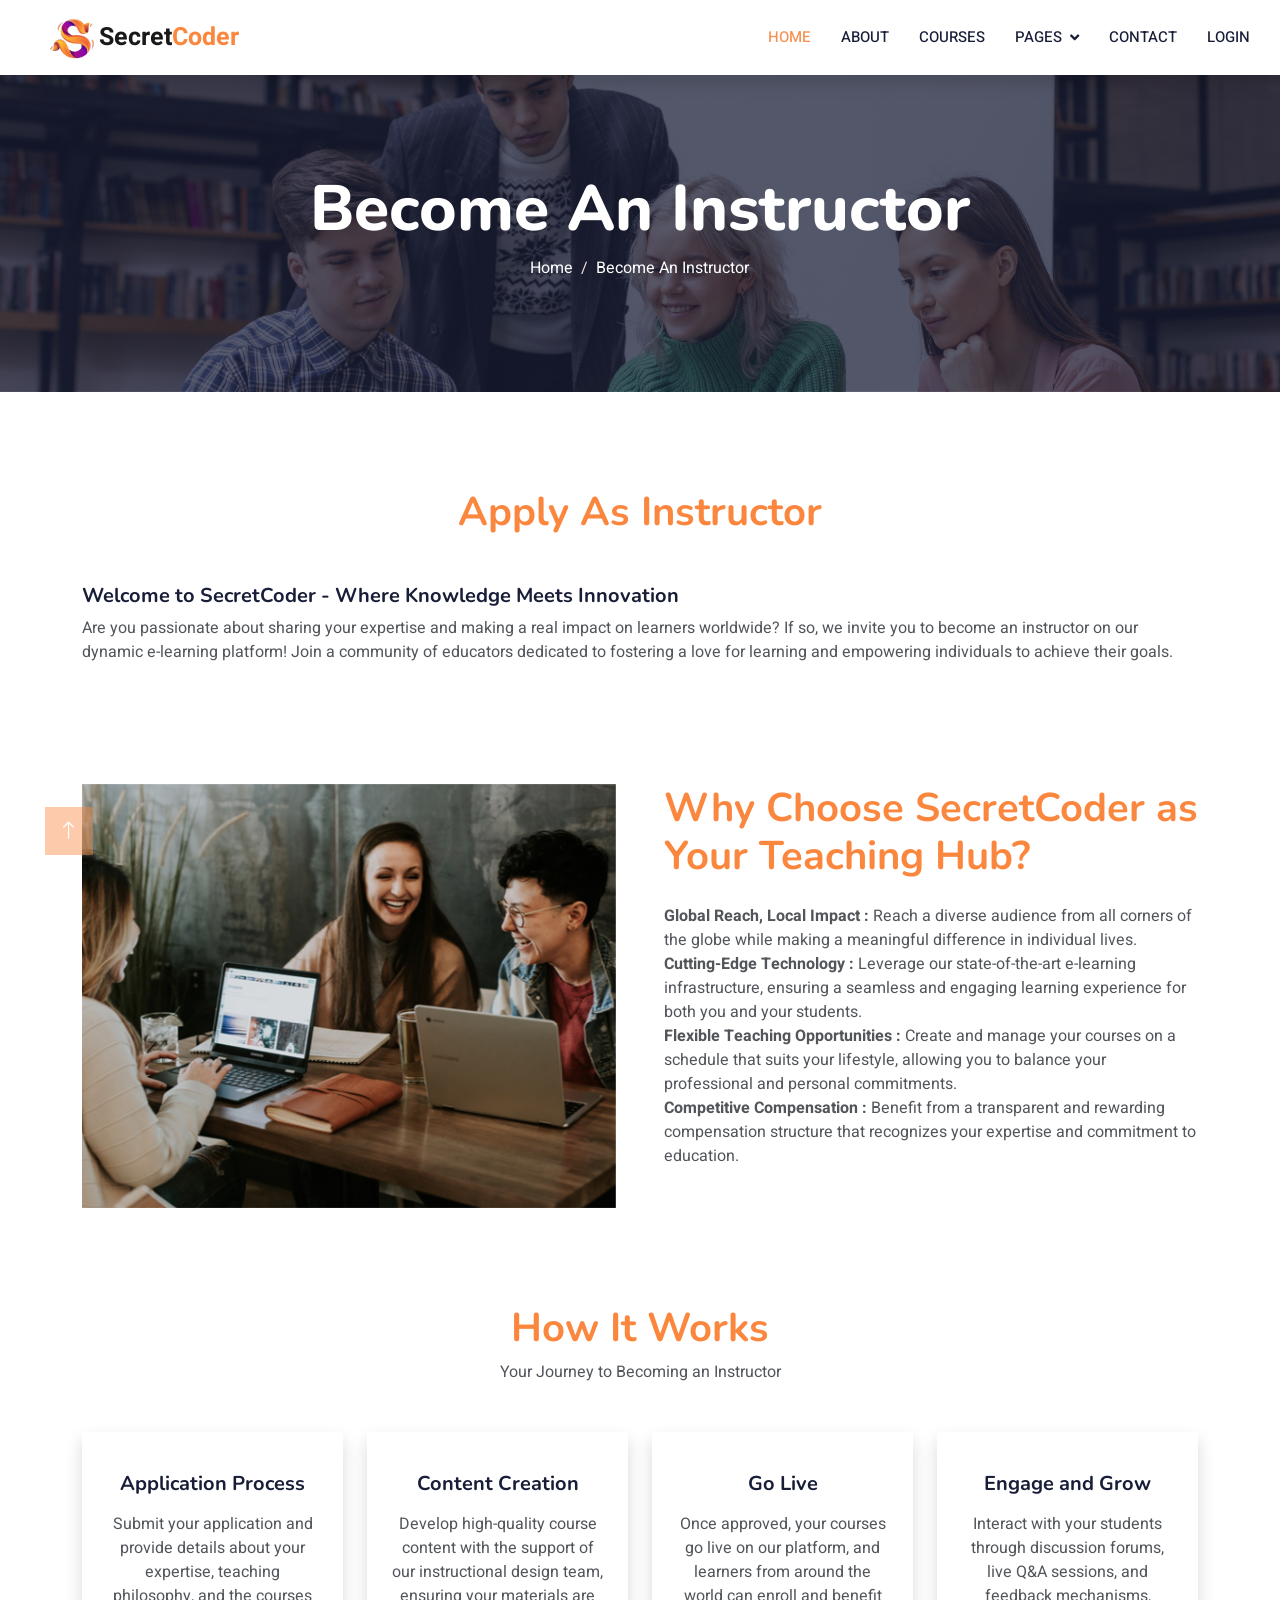
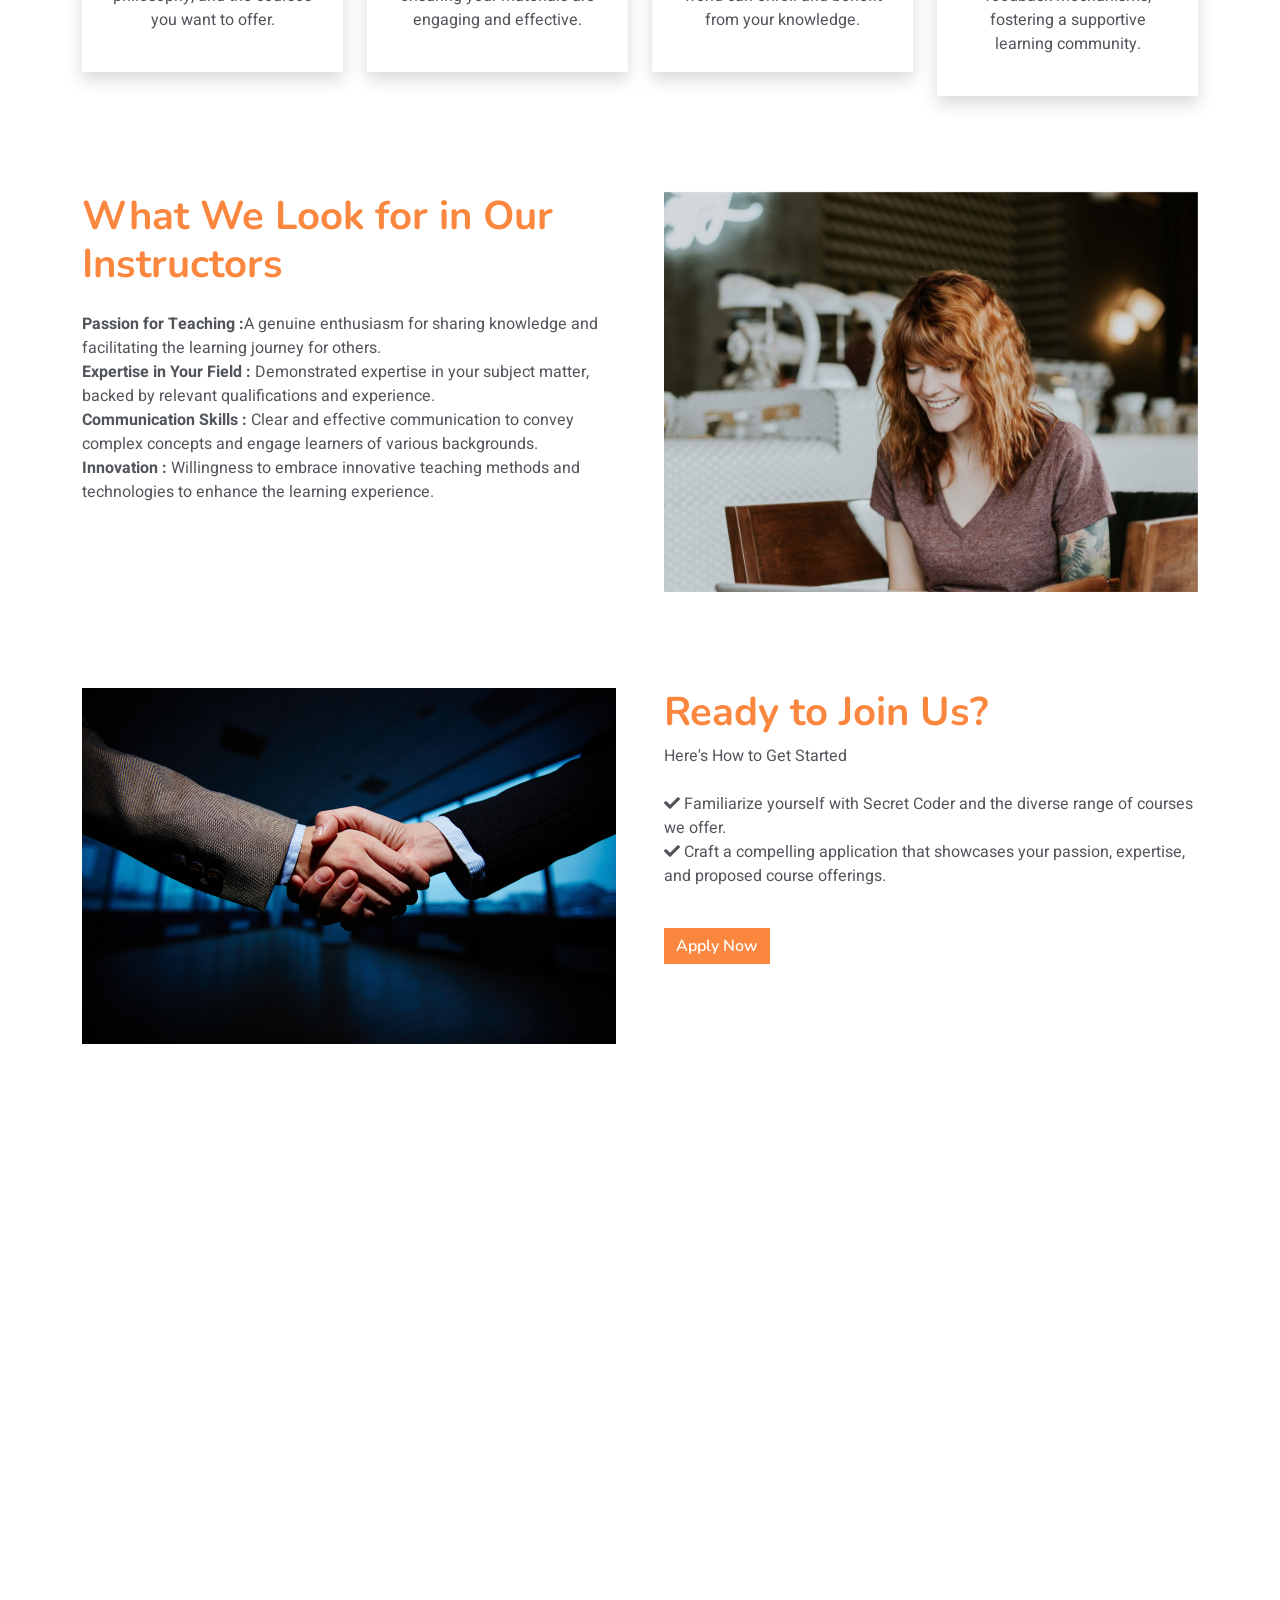
<file: Instructor.html>
<!DOCTYPE html>
<html lang="en">

<head>
    <meta charset="utf-8">
    <title>Secret Coder : Instructor</title>
    <meta content="width=device-width, initial-scale=1.0" name="viewport">
    <meta content="" name="keywords">
    <meta content="" name="description">

    <!-- Favicon -->
    <link href="Assets/Images/icon.png" rel="icon">

    <!-- Google Web Fonts -->
    <link rel="preconnect" href="https://fonts.googleapis.com">
    <link rel="preconnect" href="https://fonts.gstatic.com" crossorigin>
    <link
        href="https://fonts.googleapis.com/css2?family=Heebo:wght@400;500;600&family=Nunito:wght@600;700;800&display=swap"
        rel="stylesheet">

    <!-- Icon Font Stylesheet -->
    <link href="https://cdnjs.cloudflare.com/ajax/libs/font-awesome/5.10.0/css/all.min.css" rel="stylesheet">
    <link href="https://cdn.jsdelivr.net/npm/bootstrap-icons@1.4.1/font/bootstrap-icons.css" rel="stylesheet">

    <!-- Libraries Stylesheet -->
    <link href="Assets/Lib/animate/animate.min.css" rel="stylesheet">
    <link href="Assets/Lib/owlcarousel/assets/owl.carousel.min.css" rel="stylesheet">

    <!-- Customized Bootstrap Stylesheet -->
    <link href="Assets/CSS/bootstrap.min.css" rel="stylesheet">

    <!-- Template Stylesheet -->
    <link href="Assets/CSS/style.css" rel="stylesheet">

</head>

<body>
    <!-- Spinner Start -->
    <div id="spinner"
        class="show bg-white position-fixed translate-middle w-100 vh-100 top-50 start-50 d-flex align-items-center justify-content-center">
        <div class="spinner-border text-primary" style="width: 3rem; height: 3rem;" role="status">
            <span class="sr-only">Loading...</span>
        </div>
    </div>
    <!-- Spinner End -->


    <!-- Navbar Start -->
    <nav class="navbar navbar-expand-lg bg-white navbar-light shadow sticky-top p-0">
        <a href="index.html" class="navbar-brand d-flex align-items-center px-4 px-lg-5">
            <p class="m-0 fw-bold" style="font-size: 25px;"><img src="Assets/Images/icon.png" alt="" height="50px">Secret<span style="color: #fb873f;">Coder</span></p> 
        </a>
        <button type="button" class="navbar-toggler me-4" data-bs-toggle="collapse" data-bs-target="#navbarCollapse"
            style="border: none;">
            <span class="navbar-toggler-icon"></span>
        </button>
        <div class="collapse navbar-collapse" id="navbarCollapse">
            <div class="navbar-nav ms-auto p-4 p-lg-0">
                <a href="index.html" class="nav-item nav-link active">Home</a>
                <a href="about.html" class="nav-item nav-link">About</a>
                <a href="courses.html" class="nav-item nav-link">Courses</a>
                <div class="nav-item dropdown">
                    <a href="#" class="nav-link dropdown-toggle" data-bs-toggle="dropdown">Pages</a>
                    <div class="dropdown-menu fade-down m-0">
                        <a href="team.html" class="dropdown-item">Our Team</a>
                        <a href="testimonial.html" class="dropdown-item">Testimonial</a>
                       
                    </div>
                </div>
                <a href="contact.html" class="nav-item nav-link">Contact</a>
                <a href="login.html" class="nav-item nav-link">Login</a>
            </div>
        </div>
    </nav>
    <!-- Navbar End -->


    <!-- Header Start -->
    <div class="container-fluid bg-primary py-5 mb-5 page-header">
        <div class="container py-5">
            <div class="row justify-content-center">
                <div class="col-lg-10 text-center">
                    <h1 class="display-3 text-white animated slideInDown">Become An Instructor</h1>
                    <nav aria-label="breadcrumb">
                        <ol class="breadcrumb justify-content-center">
                            <li class="breadcrumb-item"><a class="text-white" href="index.html">Home</a></li>
                            <li class="breadcrumb-item text-white active" aria-current="page">Become An Instructor</li>
                        </ol>
                    </nav>
                </div>
            </div>
        </div>
    </div>
    <!-- Header End -->


    <!-- Instructor Page Start -->
    <div class="container-xxl py-5">
        <div class="container">
            <div class="text-center wow fadeInUp" data-wow-delay="0.1s">
                <h1 class="mb-5 bg-white text-center px-3" style="color: #fb873f;">Apply As Instructor</h1>
                
            </div>
            <div class="row g-4">
                <div class="col-lg-12 wow fadeInUp" data-wow-delay="0.1s">
                    <h5>Welcome to SecretCoder - Where Knowledge Meets Innovation</h5>
                    <p class="mb-4">Are you passionate about sharing your expertise and making a real impact on learners worldwide? If so, we invite you to become an instructor on our dynamic e-learning platform! Join a community of educators dedicated to fostering a love for learning and empowering individuals to achieve their goals.</p>
                   
                    
                </div>
            </div>
        </div>
    </div>

    <!-- About Start -->
    <div class="container-xxl py-5">
        <div class="container">
            <div class="row g-5">
                <div class="col-lg-6 wow fadeInUp" data-wow-delay="0.1s" style="min-height: 400px;">
                    <div class="position-relative h-100">
                        <img class="img-fluid position-absolute w-100 h-100" src="Assets/Images/instructor-1.jpg" alt=""
                            style="object-fit: cover;">
                    </div>
                </div>
                <div class="col-lg-6 wow fadeInUp" data-wow-delay="0.3s">
                    
                    <h1 class="mb-4" style="color: #fb873f;">Why Choose SecretCoder as Your Teaching Hub?</h1>
                    
                    <div class="row gy-2 gx-4 mb-4">
                        <ul style="list-style: none;">
                            <li><b>Global Reach, Local Impact :</b> Reach a diverse audience from all corners of the globe while making a meaningful difference in individual lives.</li>
                            <li><b>Cutting-Edge Technology : </b>Leverage our state-of-the-art e-learning infrastructure, ensuring a seamless and engaging learning experience for both you and your students.</li>
                            <li><b>Flexible Teaching Opportunities : </b>Create and manage your courses on a schedule that suits your lifestyle, allowing you to balance your professional and personal commitments.</li>
                            <li><b>Competitive Compensation : </b> Benefit from a transparent and rewarding compensation structure that recognizes your expertise and commitment to education.</li>
                        </ul>
                    </div>
                </div>
            </div>
        </div>
    </div>
    <!-- About End -->


    
    <!-- Service Start -->
    <div class="container-xxl py-5">
        <div class="container">
            <div class="row g-2 text-center">
                <div class="col-12 wow fadeInUp" data-wow-delay="0.3s">
                    <h1 style="color: #fb873f;">How It Works</h1>
                    <p class="mb-5">Your Journey to Becoming an Instructor</p>
                </div>
            </div>
            <div class="row g-4">
                <div class="col-lg-3 col-sm-6 wow fadeInUp" data-wow-delay="0.1s">
                    <div class="service-item text-center pt-3 shadow">
                        <div class="p-4">
                            <h5 class="mb-3">Application Process</h5>
                            <p>Submit your application and provide details about your expertise, teaching philosophy, and the courses you want to offer.</p>
                        </div>
                    </div>
                </div>
                <div class="col-lg-3 col-sm-6 wow fadeInUp" data-wow-delay="0.3s">
                    <div class="service-item text-center pt-3 shadow">
                        <div class="p-4">
                            <h5 class="mb-3">Content Creation</h5>
                            <p>Develop high-quality course content with the support of our instructional design team, ensuring your materials are engaging and effective.</p>
                        </div>
                    </div>
                </div>
                <div class="col-lg-3 col-sm-6 wow fadeInUp" data-wow-delay="0.5s">
                    <div class="service-item text-center pt-3 shadow">
                        <div class="p-4">
                            <h5 class="mb-3">Go Live</h5>
                            <p>Once approved, your courses go live on our platform, and learners from around the world can enroll and benefit from your knowledge.</p>
                        </div>
                    </div>
                </div>
                <div class="col-lg-3 col-sm-6 wow fadeInUp" data-wow-delay="0.7s">
                    <div class="service-item text-center pt-3 shadow">
                        <div class="p-4">
                            <h5 class="mb-3">Engage and Grow</h5>
                            <p>Interact with your students through discussion forums, live Q&A sessions, and feedback mechanisms, fostering a supportive learning community.</p>
                        </div>
                    </div>
                </div>
            </div>
        </div>
    </div>
    <!-- Service End -->

    <!-- About Start -->
    <div class="container-xxl py-5">
        <div class="container">
            <div class="row g-5">
               
                <div class="col-lg-6 wow fadeInUp" data-wow-delay="0.3s">
                    
                    <h1 class="mb-4" style="color: #fb873f;">What We Look for in Our Instructors</h1>
                    
                    <div class="row gy-2 gx-4 mb-4">
                        <ul style="list-style: none;">
                            <li><b>Passion for Teaching :</b>A genuine enthusiasm for sharing knowledge and facilitating the learning journey for others.</li>
                            <li><b>Expertise in Your Field : </b>Demonstrated expertise in your subject matter, backed by relevant qualifications and experience.</li>
                            <li><b>Communication Skills : </b>Clear and effective communication to convey complex concepts and engage learners of various backgrounds.</li>
                            <li><b>Innovation : </b> Willingness to embrace innovative teaching methods and technologies to enhance the learning experience.</li>
                        </ul>
                    </div>
                </div>

                <div class="col-lg-6 wow fadeInUp" data-wow-delay="0.1s" style="min-height: 400px;">
                    <div class="position-relative h-100">
                        <img class="img-fluid position-absolute w-100 h-100" src="Assets/Images/instructor-2.jpg" alt=""
                            style="object-fit: cover;">
                    </div>
                </div>

            </div>
        </div>
    </div>

    <div class="container-xxl py-5">
        <div class="container">
            <div class="row g-5">
                <div class="col-lg-6 wow fadeInUp" data-wow-delay="0.1s">
                    <img class="img-fluid" src="Assets/Images/ready.jpg" alt="">
                </div>
               
                <div class="col-lg-6 wow fadeInUp" data-wow-delay="0.3s">
                    
                    <h1 style="color: #fb873f;">Ready to Join Us?</h1>
                    <p class="mb-4">Here's How to Get Started</p>
                    
                    <div class="row gy-2 gx-4 mb-4">
                        <ul style="list-style: none;">
                            <li><i class="fa fa-check"></i> Familiarize yourself with Secret Coder and the diverse range of courses we offer.</li>
                            <li><i class="fa fa-check"></i> Craft a compelling application that showcases your passion, expertise, and proposed course offerings.</li>
                           
                        </ul>
                    </div>
                    <button type="button" class="btn text-white" data-bs-toggle="modal" data-bs-target="#exampleModal">Apply Now</button>
                </div>

                

            </div>
        </div>
    </div>

  
  <!-- Modal -->
  <div class="modal fade" id="exampleModal" tabindex="-1" aria-labelledby="exampleModalLabel" aria-hidden="true">
    <div class="modal-dialog">
      <div class="modal-content">
        <div class="modal-header">
          <h5 class="modal-title" id="exampleModalLabel">Apply as Instructor</h5>
          <button type="button" class="btn-close" data-bs-dismiss="modal" aria-label="Close"></button>
        </div>
        <div class="modal-body">
            <form>
                <h5 class="mb-4">Join SecretCoder's Global Community
                    of Expert Instructors</h5>
                <div class="row g-3">
                    <div class="col-md-6">
                        <div class="form-floating">
                            <input type="text" class="form-control" id="f_name" placeholder="First Name">
                            <label for="name">First Name</label>
                        </div>
                    </div>
                    <div class="col-md-6">
                        <div class="form-floating">
                            <input type="text" class="form-control" id="l_name" placeholder="Last Name">
                            <label for="name">Last Name</label>
                        </div>
                    </div>

                    <div class="col-md-6">
                        <div class="form-floating">
                            <input type="email" class="form-control" id="email" placeholder="Your Email">
                            <label for="email">Your Email</label>
                        </div>
                    </div>
                    <div class="col-md-6">
                        <div class="form-floating">
                            <input type="tel" class="form-control" id="phone" placeholder="Phone Number">
                            <label for="name">Phone Number</label>
                        </div>
                    </div>
                    
                    <div class="col-12">
                        <div class="form-floating">
                            <label for="degree">What is the highest Degree ?</label>
                            <select name="degree" id="degree" class="form-control">
                            <option value="..">...</option>
                            <option value="High School">High School</option>
                            <option value="Undergraduate">Undergraduate</option>
                            <option value="Graduate">Graduate</option>
                            <option value="Post-Graduate">Post-Graduate</option>
                        </select>
                        </div>
                    </div>
                    
                    <div class="col-12">
                        <div class="form-floating">
                            <label for="degree">What Subject would you like to Teach?</label>
                            <select name="degree" id="degree" class="form-control">
                            <option value="..">...</option>
                            <option value="Technology">Technology</option>
                            <option value="Marketing">Marketing</option>
                            <option value="Business">Business</option>
                            <option value="Education">Education</option>
                        </select>
                        </div>
                    </div>
                    
                    
                    <div class="col-12">
                        <div class="form-floating">
                            <textarea class="form-control" placeholder="Leave a message here" id="address"
                                style="height: 150px"></textarea>
                            <label for="message">Address</label>
                        </div>
                    </div>
                    <div class="col-12">
                        <div class="">
                            <input type="checkbox">
                            I acknowledge and warrant the truthfulness of the information I submit, I also acknowledge that I have read, understand, and I agree with all Terms of service, and that I fully agree that all sales are final and that there are no refunds whatsoever.
                        </div>
                    </div>
                 
                </div>
            </form>
        </div>
        <div class="modal-footer">
          <button type="button" class="btn btn-secondary" data-bs-dismiss="modal">Close</button>
          <button type="submit" class="btn text-white">Apply</button>
        </div>
      </div>
    </div>
  </div>

    
    <!-- About End -->

    <div class="container-xxl py-5">
        <div class="container">
            <div class="row g-5">
                
                <div class="col-12 wow fadeInUp" data-wow-delay="0.3s">
                    
                    <h5 class="mb-4">Join Us in Transforming Lives Through Education!</h5>
                    
                    <p>At SecretCoder, we believe that education has the power to transform lives. Join us in creating a world where knowledge knows no bounds, and together, let's inspire, innovate, and educate!</p>
                    
                </div>

                

            </div>
        </div>
    </div>


    <!-- Instructor Page End -->


    <!-- Footer Start -->
    <div class="container-fluid bg-dark text-light footer pt-5 mt-5 wow fadeIn" data-wow-delay="0.1s">
        <div class="container py-5">
            <div class="row g-5">
                <div class="col-lg-4 col-md-6">
                    <h4 class="text-white mb-3">Quick Link</h4>
                    <p><a class="text-light" href="about.html">About Us</a></p>
                    <p><a class="text-light" href="contact.html">Contact Us</a></p>
                    <p><a class="text-light" href="">Privacy Policy</a></p>
                    <p><a class="text-light" href="">Terms & Condition</a></p>
                    <p><a class="text-light" href="">FAQs & Help</a></p>
                </div>
                <div class="col-lg-4 col-md-6">
                    <h4 class="text-white mb-3">Contact</h4>
                    <p class="mb-2"><i class="fa fa-map-marker-alt me-3"></i>123 Street, Punjab , Pakistan</p>
                    <p class="mb-2"><i class="fa fa-phone-alt me-3"></i>+92 8683045908</p>
                    <p class="mb-2"><i class="fa fa-envelope me-3"></i>secretcoder@gmail.com</p>
                    <div class="d-flex pt-2">
                        <a class="btn btn-outline-light btn-social" href=""><i class="fab fa-twitter"></i></a>
                        <a class="btn btn-outline-light btn-social" href=""><i class="fab fa-facebook-f"></i></a>
                        <a class="btn btn-outline-light btn-social" href=""><i class="fab fa-youtube"></i></a>
                        <a class="btn btn-outline-light btn-social" href=""><i class="fab fa-linkedin-in"></i></a>
                    </div>
                </div>

                <div class="col-lg-4 col-md-6">
                    <h4 class="text-white mb-3">Subscribe to our Newsletter</h4>
                    <p>Subscribe now and join our growing community of learners committed to lifelong education! </p>
                    <div class="position-relative mx-auto" style="max-width: 400px;">
                        <input class="form-control border-0 w-100 py-3 ps-4 pe-5" type="text" placeholder="Your email">
                        <button type="button"
                            class="btn btn-primary py-2 position-absolute top-0 end-0 mt-2 me-2">Subscribe</button>
                    </div>
                </div>
            </div>
        </div>
        <div class="container">
            <div class="copyright">
                <div class="row">
                    <div class="col-md-6 text-center text-md-start mb-3 mb-md-0">
                        &copy; <a class="border-bottom" href="#">Naseem Hayyat</a> All Right Reserved.

                    </div>
                </div>
            </div>
        </div>
    </div>
    <!-- Footer End -->


    <!-- Back to Top -->
    <a href="#" class="btn btn-lg btn-primary btn-lg-square back-to-top"><i class="bi bi-arrow-up"></i></a>


    <!-- JavaScript Libraries -->
    <script src="https://code.jquery.com/jquery-3.4.1.min.js"></script>
    <script src="https://cdn.jsdelivr.net/npm/bootstrap@5.0.0/dist/js/bootstrap.bundle.min.js"></script>
    <script src="Assets/Lib/wow/wow.min.js"></script>
    <script src="Assets/Lib/easing/easing.min.js"></script>
    <script src="Assets/Lib/waypoints/waypoints.min.js"></script>
    <script src="Assets/Lib/owlcarousel/owl.carousel.min.js"></script>

    <!-- Template Javascript -->
    <script src="Assets/JS/Main.js"></script>
</body>

</html>
</file>
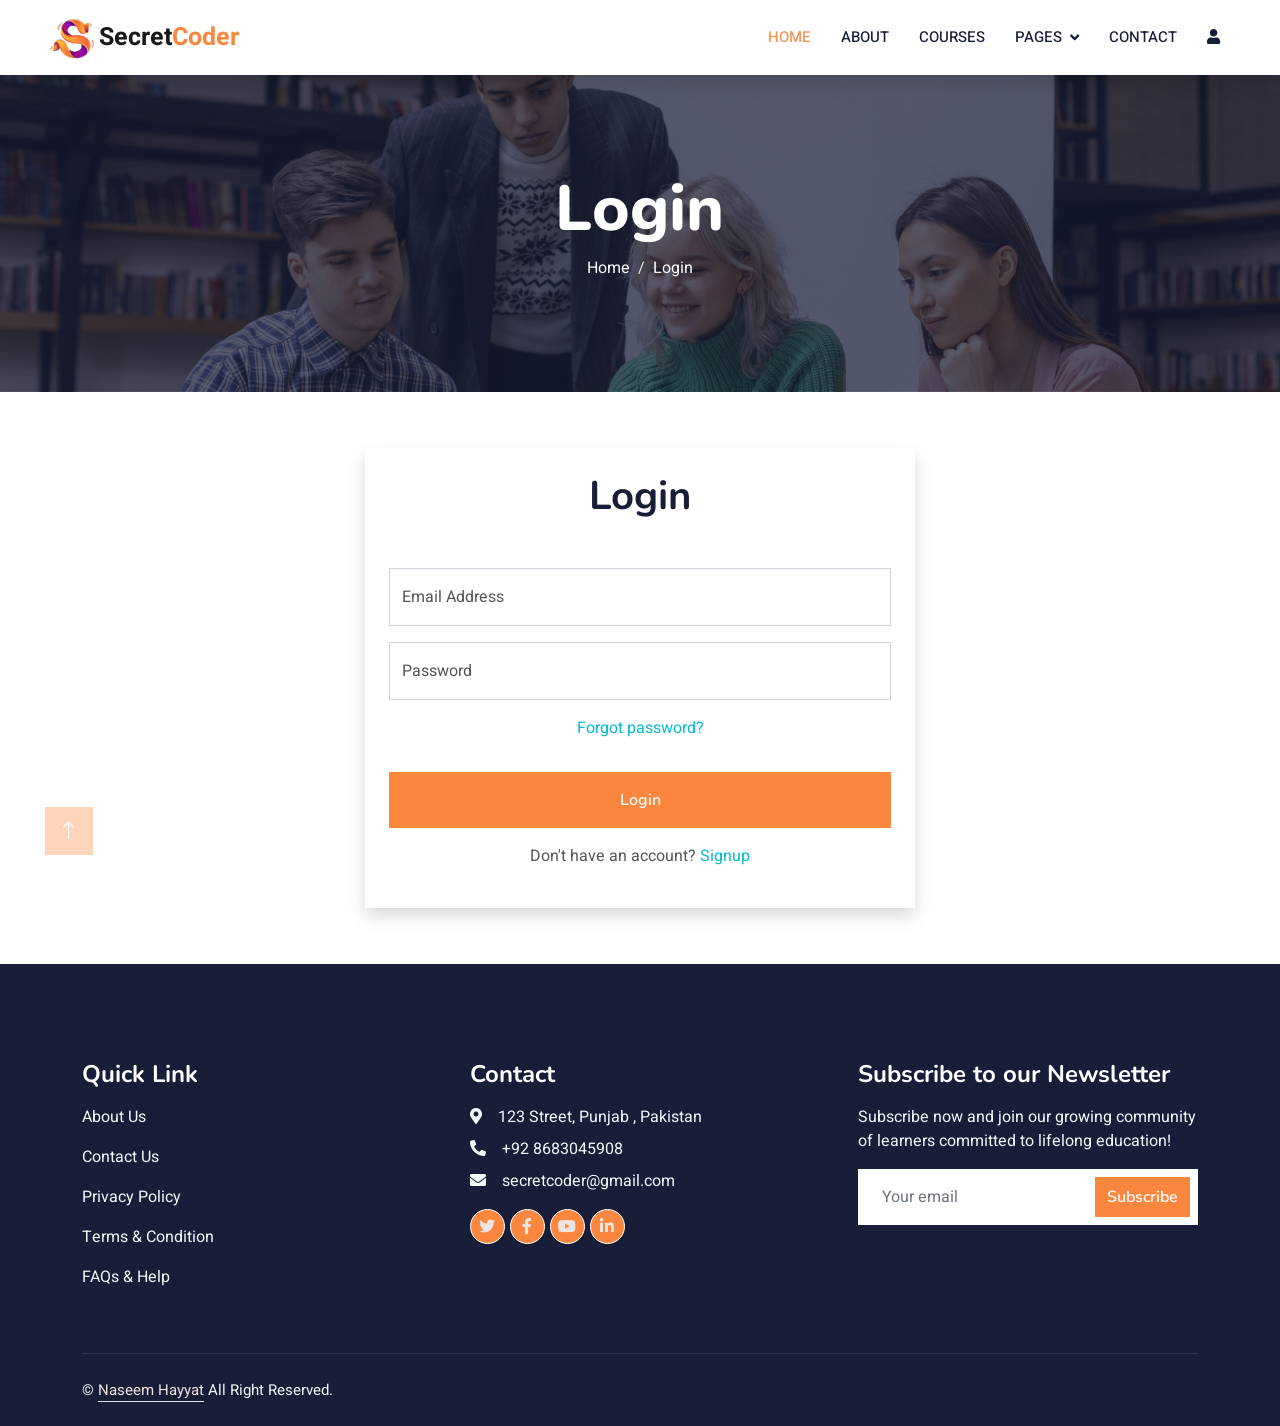
<file: Login.html>
<!DOCTYPE html>
<html lang="en">

<head>
    <meta charset="utf-8">
    <title>Secret Coder : Login</title>
    <meta content="width=device-width, initial-scale=1.0" name="viewport">
    <meta content="" name="keywords">
    <meta content="" name="description">

    <!-- Favicon -->
    <link href="Assets/Images/icon.png" rel="icon">

    <!-- Google Web Fonts -->
    <link rel="preconnect" href="https://fonts.googleapis.com">
    <link rel="preconnect" href="https://fonts.gstatic.com" crossorigin>
    <link
        href="https://fonts.googleapis.com/css2?family=Heebo:wght@400;500;600&family=Nunito:wght@600;700;800&display=swap"
        rel="stylesheet">

    <!-- Icon Font Stylesheet -->
    <link href="https://cdnjs.cloudflare.com/ajax/libs/font-awesome/5.10.0/css/all.min.css" rel="stylesheet">
    <link href="https://cdn.jsdelivr.net/npm/bootstrap-icons@1.4.1/font/bootstrap-icons.css" rel="stylesheet">

    <!-- Libraries Stylesheet -->
    <link href="Assets/Lib/animate/animate.min.css" rel="stylesheet">
    <link href="Assets/Lib/owlcarousel/assets/owl.carousel.min.css" rel="stylesheet">

    <!-- Customized Bootstrap Stylesheet -->
    <link href="Assets/CSS/bootstrap.min.css" rel="stylesheet">

    <!-- Template Stylesheet -->
    <link href="Assets/CSS/style.css" rel="stylesheet">


</head>

<body>
    <!-- Spinner Start -->
    <div id="spinner"
        class="show bg-white position-fixed translate-middle w-100 vh-100 top-50 start-50 d-flex align-items-center justify-content-center">
        <div class="spinner-border text-primary" style="width: 3rem; height: 3rem;" role="status">
            <span class="sr-only">Loading...</span>
        </div>
    </div>
    <!-- Spinner End -->


    <!-- Navbar Start -->
    <nav class="navbar navbar-expand-lg bg-white navbar-light shadow sticky-top p-0">
        <a href="index.html" class="navbar-brand d-flex align-items-center px-4 px-lg-5">
            <p class="m-0 fw-bold" style="font-size: 25px;"><img src="Assets/Images/icon.png" alt="" height="50px">Secret<span style="color: #fb873f;">Coder</span></p> 
        </a>
        <button type="button" class="navbar-toggler me-4" data-bs-toggle="collapse" data-bs-target="#navbarCollapse"
            style="border: none;">
            <span class="navbar-toggler-icon"></span>
        </button>
        <div class="collapse navbar-collapse" id="navbarCollapse">
            <div class="navbar-nav ms-auto p-4 p-lg-0">
                <a href="index.html" class="nav-item nav-link active">Home</a>
                <a href="about.html" class="nav-item nav-link">About</a>
                <a href="courses.html" class="nav-item nav-link">Courses</a>
                <div class="nav-item dropdown">
                    <a href="#" class="nav-link dropdown-toggle" data-bs-toggle="dropdown">Pages</a>
                    <div class="dropdown-menu fade-down m-0">
                        <a href="team.html" class="dropdown-item">Our Team</a>
                        <a href="testimonial.html" class="dropdown-item">Testimonial</a>
                    </div>
                </div>
                <a href="contact.html" class="nav-item nav-link">Contact</a>
                <a href="login.html" class="nav-item nav-link"><i class="fa fa-user"></i></a>
                <a href="#" class="nav-item nav-link">
                    <div id="google_translate_element"></div>
                </a>
            </div>
        </div>
    </nav>
    <!-- Navbar End -->

        <!-- Header Start -->
        <div class="container-fluid bg-primary py-5 mb-5 page-header">
            <div class="container py-5">
                <div class="row justify-content-center">
                    <div class="col-lg-10 text-center">
                        <h1 class="display-3 text-white animated slideInDown">Login</h1>
                        <nav aria-label="breadcrumb">
                            <ol class="breadcrumb justify-content-center">
                                <li class="breadcrumb-item"><a class="text-white" href="index.html">Home</a></li>
                                <li class="breadcrumb-item text-white active" aria-current="page">Login</li>
                            </ol>
                        </nav>
                    </div>
                </div>
            </div>
        </div>
        <!-- Header End -->
    


    <!-- Login Start -->
    <div class="container-xxl py-2 mt-4">
        <div class="container">
          
            <div class="row g-4 wow fadeInUp" data-wow-delay="0.5s ">
                <center>
                    <form class="shadow p-4" style="max-width: 550px;">
                        <div class="text-center wow fadeInUp" data-wow-delay="0.1s">
                            <h1 class="mb-5 bg-white text-center px-3">Login</h1>
            
                        </div>
                        <div class="row g-3">
                            <div class="col-12">
                                <div class="form-floating">
                                    <input type="email" class="form-control" id="email" placeholder="Email Address">
                                    <label for="email">Email Address</label>
                                </div>
                            </div>
                            <div class="col-12">
                                <div class="form-floating">
                                    <input type="password" class="form-control" id="password" placeholder="Password">
                                    <label for="password">Password</label>
                                </div>
                            </div>

                            <div class="col-12">
                                <p><a href="#">Forgot password?</a></p>
                            </div>
                            
                            <div class="col-12">
                                <button class="btn text-light w-100 py-3" type="submit">Login</button>
                            </div>

                            <div class="col-12 text-center">
                                <p>Don't have an account? <a class="text-decoration-none" href="signup.html">Signup</a></p>
                            </div>
                        </div>
                    </form>
                </center>     
               

            </div>
        </div>
    </div>
    <!-- Login End -->


    <!-- Footer Start -->
    <div class="container-fluid bg-dark text-light footer pt-5 mt-5 wow fadeIn" data-wow-delay="0.1s">
        <div class="container py-5">
            <div class="row g-5">
                <div class="col-lg-4 col-md-6">
                    <h4 class="text-white mb-3">Quick Link</h4>
                    <p><a class="text-light" href="about.html">About Us</a></p>
                    <p><a class="text-light" href="contact.html">Contact Us</a></p>
                    <p><a class="text-light" href="">Privacy Policy</a></p>
                    <p><a class="text-light" href="">Terms & Condition</a></p>
                    <p><a class="text-light" href="">FAQs & Help</a></p>
                </div>
                <div class="col-lg-4 col-md-6">
                    <h4 class="text-white mb-3">Contact</h4>
                    <p class="mb-2"><i class="fa fa-map-marker-alt me-3"></i>123 Street, Punjab , Pakistan</p>
                    <p class="mb-2"><i class="fa fa-phone-alt me-3"></i>+92 8683045908</p>
                    <p class="mb-2"><i class="fa fa-envelope me-3"></i>secretcoder@gmail.com</p>
                    <div class="d-flex pt-2">
                        <a class="btn btn-outline-light btn-social" href=""><i class="fab fa-twitter"></i></a>
                        <a class="btn btn-outline-light btn-social" href=""><i class="fab fa-facebook-f"></i></a>
                        <a class="btn btn-outline-light btn-social" href=""><i class="fab fa-youtube"></i></a>
                        <a class="btn btn-outline-light btn-social" href=""><i class="fab fa-linkedin-in"></i></a>
                    </div>
                </div>

                <div class="col-lg-4 col-md-6">
                    <h4 class="text-white mb-3">Subscribe to our Newsletter</h4>
                    <p>Subscribe now and join our growing community of learners committed to lifelong education! </p>
                    <div class="position-relative mx-auto" style="max-width: 400px;">
                        <form action="#">
                            <input class="form-control border-0 w-100 py-3 ps-4 pe-5" type="email"
                                placeholder="Your email" required>
                            <button type="submit"
                                class="btn btn-primary py-2 position-absolute top-0 end-0 mt-2 me-2"><a
                                    href="mailto:keertidvcorai@gmail.com">Subscribe</a></button>
                        </form>
                    </div>
                </div>
            </div>
        </div>
        <div class="container">
            <div class="copyright">
                <div class="row">
                    <div class="col-md-6 text-center text-md-start mb-3 mb-md-0">
                        &copy; <a class="border-bottom" href="index.html">Naseem Hayyat</a> All Right Reserved.

                    </div>
                </div>
            </div>
        </div>
    </div>
    <!-- Footer End -->


    <!-- Back to Top -->
    <a href="#" class="btn btn-lg btn-primary btn-lg-square back-to-top"><i class="bi bi-arrow-up"></i></a>


    <!-- JavaScript Libraries -->
    <script src="https://code.jquery.com/jquery-3.4.1.min.js"></script>
    <script src="https://cdn.jsdelivr.net/npm/bootstrap@5.0.0/dist/js/bootstrap.bundle.min.js"></script>
    <script src="Assets/Lib/wow/wow.min.js"></script>
    <script src="Assets/Lib/easing/easing.min.js"></script>
    <script src="Assets/Lib/waypoints/waypoints.min.js"></script>
    <script src="Assets/Lib/owlcarousel/owl.carousel.min.js"></script>

    <!-- Template Javascript -->
    <script src="Assets/JS/Main.js"></script>
</body>

</html>
</file>
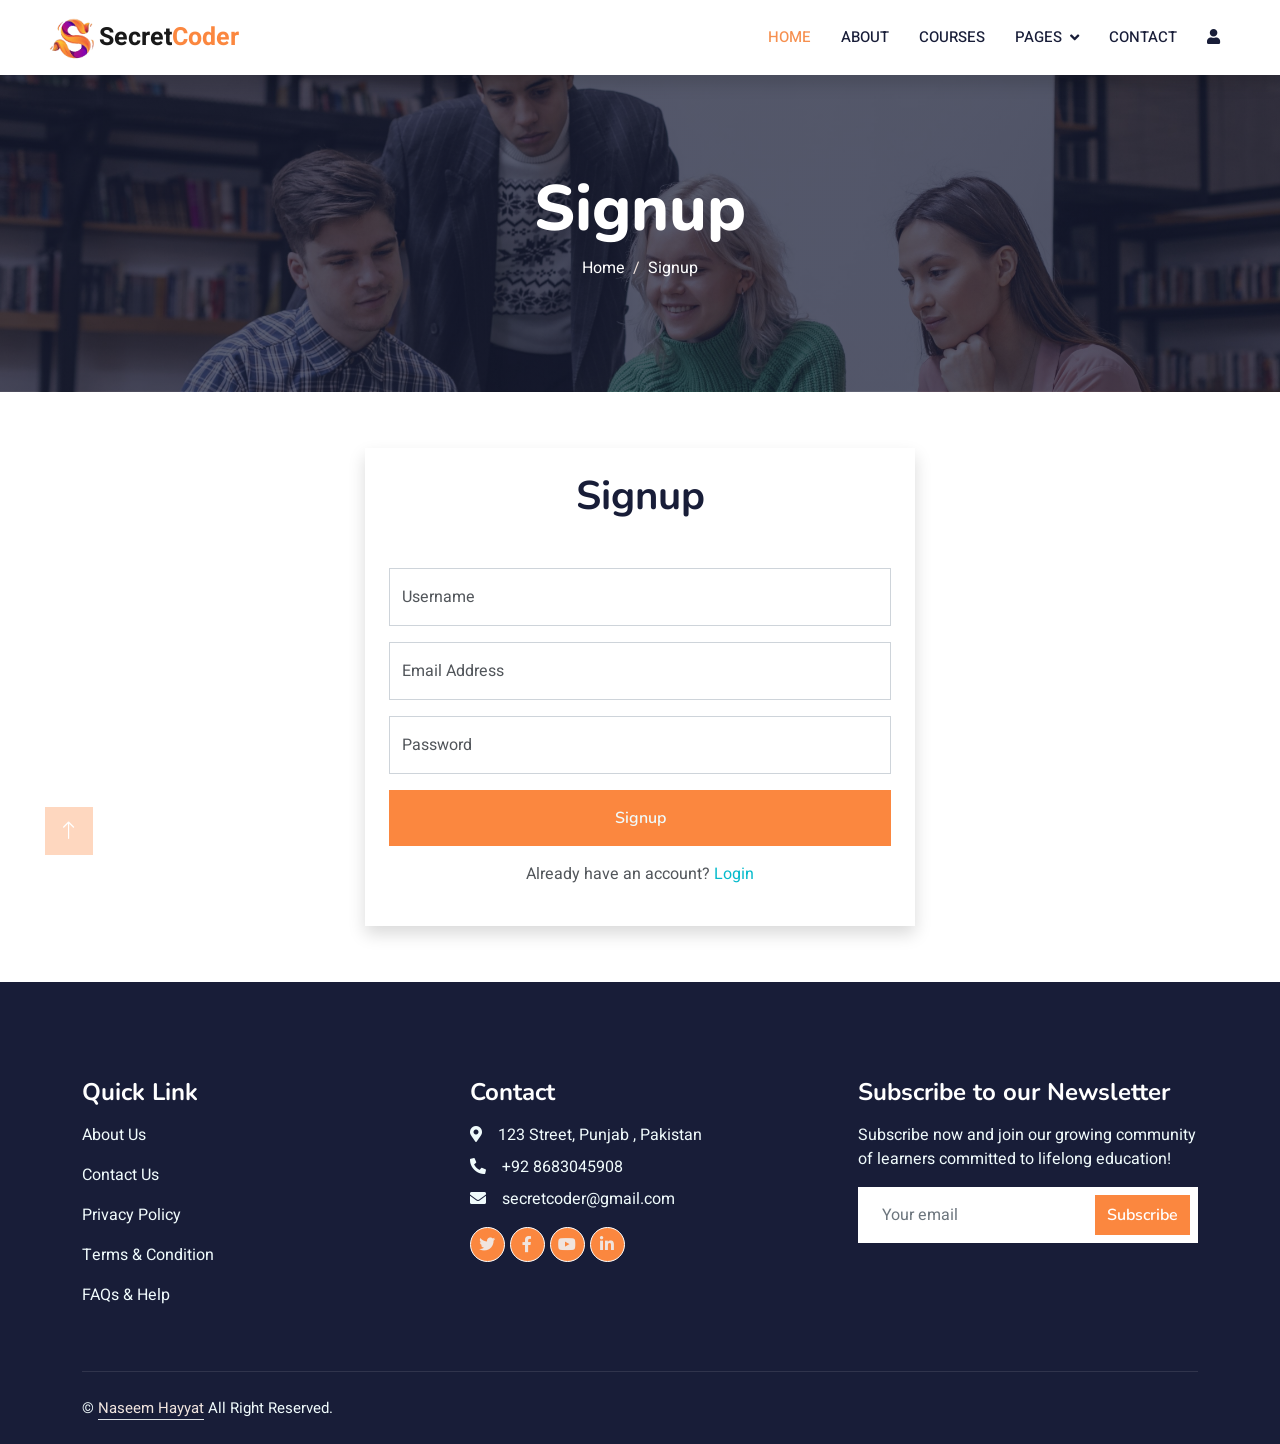
<file: Signup.html>
<!DOCTYPE html>
<html lang="en">

<head>
    <meta charset="utf-8">
    <title>Secret Coder : Signup</title>
    <meta content="width=device-width, initial-scale=1.0" name="viewport">
    <meta content="" name="keywords">
    <meta content="" name="description">

    <!-- Favicon -->
    <link href="Assets/Images/icon.png" rel="icon">

    <!-- Google Web Fonts -->
    <link rel="preconnect" href="https://fonts.googleapis.com">
    <link rel="preconnect" href="https://fonts.gstatic.com" crossorigin>
    <link
        href="https://fonts.googleapis.com/css2?family=Heebo:wght@400;500;600&family=Nunito:wght@600;700;800&display=swap"
        rel="stylesheet">

    <!-- Icon Font Stylesheet -->
    <link href="https://cdnjs.cloudflare.com/ajax/libs/font-awesome/5.10.0/css/all.min.css" rel="stylesheet">
    <link href="https://cdn.jsdelivr.net/npm/bootstrap-icons@1.4.1/font/bootstrap-icons.css" rel="stylesheet">

    <!-- Libraries Stylesheet -->
    <link href="Assets/Lib/animate/animate.min.css" rel="stylesheet">
    <link href="Assets/Lib/owlcarousel/assets/owl.carousel.min.css" rel="stylesheet">

    <!-- Customized Bootstrap Stylesheet -->
    <link href="Assets/CSS/bootstrap.min.css" rel="stylesheet">

    <!-- Template Stylesheet -->
    <link href="Assets/CSS/style.css" rel="stylesheet">

</head>

<body>
    <!-- Spinner Start -->
    <div id="spinner"
        class="show bg-white position-fixed translate-middle w-100 vh-100 top-50 start-50 d-flex align-items-center justify-content-center">
        <div class="spinner-border text-primary" style="width: 3rem; height: 3rem;" role="status">
            <span class="sr-only">Loading...</span>
        </div>
    </div>
    <!-- Spinner End -->


    <!-- Navbar Start -->
    <nav class="navbar navbar-expand-lg bg-white navbar-light shadow sticky-top p-0">
        <a href="index.html" class="navbar-brand d-flex align-items-center px-4 px-lg-5">
            <p class="m-0 fw-bold" style="font-size: 25px;"><img src="Assets/Images/icon.png" alt="" height="50px">Secret<span
                    style="color: #fb873f;">Coder</span></p>
        </a>
        <button type="button" class="navbar-toggler me-4" data-bs-toggle="collapse" data-bs-target="#navbarCollapse"
            style="border: none;">
            <span class="navbar-toggler-icon"></span>
        </button>
        <div class="collapse navbar-collapse" id="navbarCollapse">
            <div class="navbar-nav ms-auto p-4 p-lg-0">
                <a href="index.html" class="nav-item nav-link active">Home</a>
                <a href="about.html" class="nav-item nav-link">About</a>
                <a href="courses.html" class="nav-item nav-link">Courses</a>
                <div class="nav-item dropdown">
                    <a href="#" class="nav-link dropdown-toggle" data-bs-toggle="dropdown">Pages</a>
                    <div class="dropdown-menu fade-down m-0">
                        <a href="team.html" class="dropdown-item">Our Team</a>
                        <a href="testimonial.html" class="dropdown-item">Testimonial</a>
                    </div>
                </div>
                <a href="contact.html" class="nav-item nav-link">Contact</a>
                <a href="login.html" class="nav-item nav-link"><i class="fa fa-user"></i></a>
                <a href="#" class="nav-item nav-link">
                    <div id="google_translate_element"></div>
                </a>
            </div>
        </div>
    </nav>
    <!-- Navbar End -->

        <!-- Header Start -->
        <div class="container-fluid bg-primary py-5 mb-5 page-header">
            <div class="container py-5">
                <div class="row justify-content-center">
                    <div class="col-lg-10 text-center">
                        <h1 class="display-3 text-white animated slideInDown">Signup</h1>
                        <nav aria-label="breadcrumb">
                            <ol class="breadcrumb justify-content-center">
                                <li class="breadcrumb-item"><a class="text-white" href="index.html">Home</a></li>
                                <li class="breadcrumb-item text-white active" aria-current="page">Signup</li>
                            </ol>
                        </nav>
                    </div>
                </div>
            </div>
        </div>
        <!-- Header End -->
    


    <!-- Signup Start -->
    <div class="container-xxl py-2 mt-4">
        <div class="container">

            <div class="row g-4 wow fadeInUp" data-wow-delay="0.5s ">

                <center>
                    <form class="shadow p-4" style="max-width: 550px;">
                        <div class="text-center wow fadeInUp" data-wow-delay="0.1s">
                            <h1 class="mb-5 bg-white text-center px-3">Signup</h1>

                        </div>
                        <div class="row g-3">
                            <div class="col-12">
                                <div class="form-floating">
                                    <input type="text" class="form-control" id="username" placeholder="Username">
                                    <label for="Username">Username</label>
                                </div>
                            </div>
                            <div class="col-12">
                                <div class="form-floating">
                                    <input type="email" class="form-control" id="email" placeholder="Email Address">
                                    <label for="email">Email Address</label>
                                </div>
                            </div>
                            <div class="col-12">
                                <div class="form-floating">
                                    <input type="password" class="form-control" id="password" placeholder="Password">
                                    <label for="password">Password</label>
                                </div>
                            </div>

                            <div class="col-12">
                                <button class="btn text-light w-100 py-3" type="submit">Signup</button>
                            </div>

                            <div class="col-12 text-center">
                                <p>Already have an account? <a class="text-decoration-none" href="login.html">Login</a>
                                </p>
                            </div>
                        </div>
                    </form>
                </center>

            </div>
        </div>
    </div>
    <!-- Signup End -->


    <!-- Footer Start -->
    <div class="container-fluid bg-dark text-light footer pt-5 mt-5 wow fadeIn" data-wow-delay="0.1s">
        <div class="container py-5">
            <div class="row g-5">
                <div class="col-lg-4 col-md-6">
                    <h4 class="text-white mb-3">Quick Link</h4>
                    <p><a class="text-light" href="about.html">About Us</a></p>
                    <p><a class="text-light" href="contact.html">Contact Us</a></p>
                    <p><a class="text-light" href="">Privacy Policy</a></p>
                    <p><a class="text-light" href="">Terms & Condition</a></p>
                    <p><a class="text-light" href="">FAQs & Help</a></p>
                </div>
                <div class="col-lg-4 col-md-6">
                    <h4 class="text-white mb-3">Contact</h4>
                    <p class="mb-2"><i class="fa fa-map-marker-alt me-3"></i>123 Street, Punjab , Pakistan</p>
                    <p class="mb-2"><i class="fa fa-phone-alt me-3"></i>+92 8683045908</p>
                    <p class="mb-2"><i class="fa fa-envelope me-3"></i>secretcoder@gmail.com</p>
                    <div class="d-flex pt-2">
                        <a class="btn btn-outline-light btn-social" href=""><i class="fab fa-twitter"></i></a>
                        <a class="btn btn-outline-light btn-social" href=""><i class="fab fa-facebook-f"></i></a>
                        <a class="btn btn-outline-light btn-social" href=""><i class="fab fa-youtube"></i></a>
                        <a class="btn btn-outline-light btn-social" href=""><i class="fab fa-linkedin-in"></i></a>
                    </div>
                </div>

                <div class="col-lg-4 col-md-6">
                    <h4 class="text-white mb-3">Subscribe to our Newsletter</h4>
                    <p>Subscribe now and join our growing community of learners committed to lifelong education! </p>
                    <div class="position-relative mx-auto" style="max-width: 400px;">
                        <form action="#">
                            <input class="form-control border-0 w-100 py-3 ps-4 pe-5" type="email"
                                placeholder="Your email" required>
                            <button type="submit"
                                class="btn btn-primary py-2 position-absolute top-0 end-0 mt-2 me-2"><a
                                    href="mailto:keertidvcorai@gmail.com">Subscribe</a></button>
                        </form>
                    </div>
                </div>
            </div>
        </div>
        <div class="container">
            <div class="copyright">
                <div class="row">
                    <div class="col-md-6 text-center text-md-start mb-3 mb-md-0">
                        &copy; <a class="border-bottom" href="index.html">Naseem Hayyat</a> All Right Reserved.

                    </div>
                </div>
            </div>
        </div>
    </div>
    <!-- Footer End -->


    <!-- Back to Top -->
    <a href="#" class="btn btn-lg btn-primary btn-lg-square back-to-top"><i class="bi bi-arrow-up"></i></a>


    <!-- JavaScript Libraries -->
    <script src="https://code.jquery.com/jquery-3.4.1.min.js"></script>
    <script src="https://cdn.jsdelivr.net/npm/bootstrap@5.0.0/dist/js/bootstrap.bundle.min.js"></script>
    <script src="Assets/Lib/wow/wow.min.js"></script>
    <script src="Assets/Lib/easing/easing.min.js"></script>
    <script src="Assets/Lib/waypoints/waypoints.min.js"></script>
    <script src="Assets/Lib/owlcarousel/owl.carousel.min.js"></script>

    <!-- Template Javascript -->
    <script src="Assets/JS/Main.js"></script>
</body>

</html>
</file>
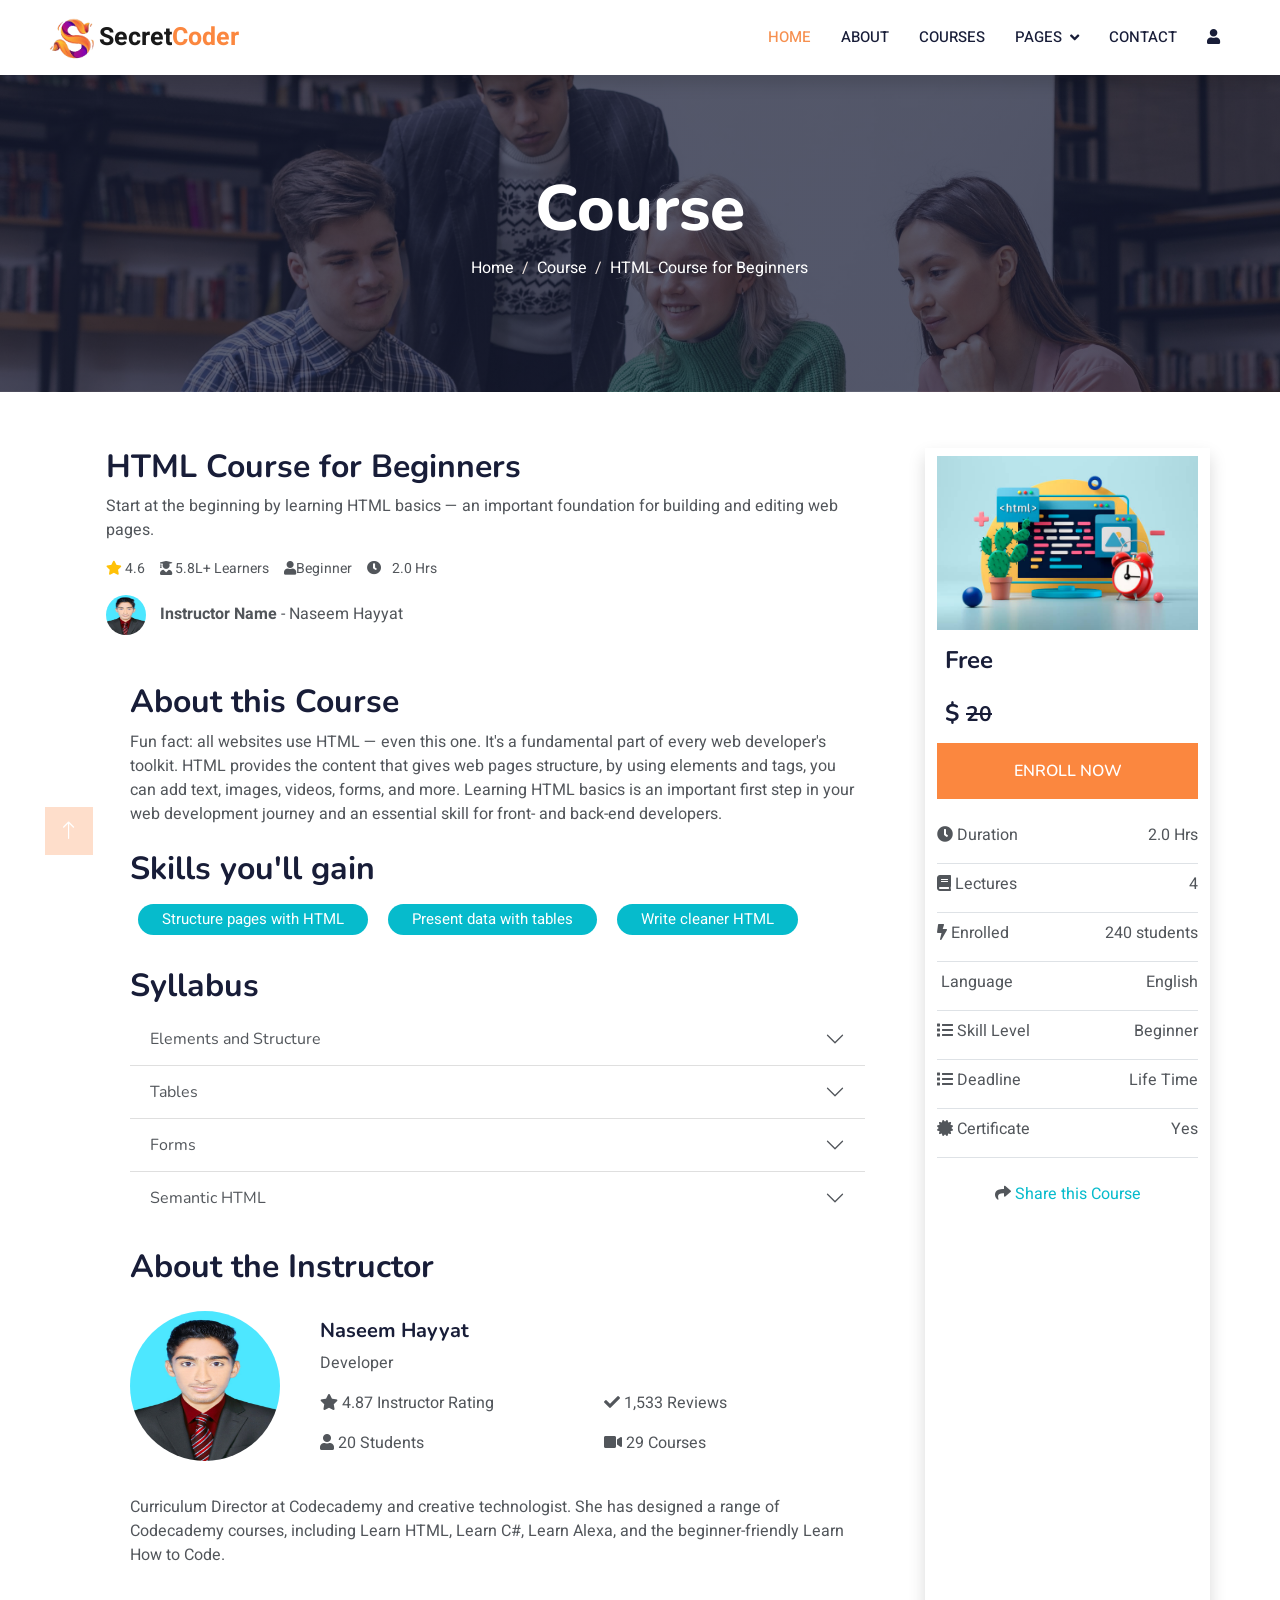
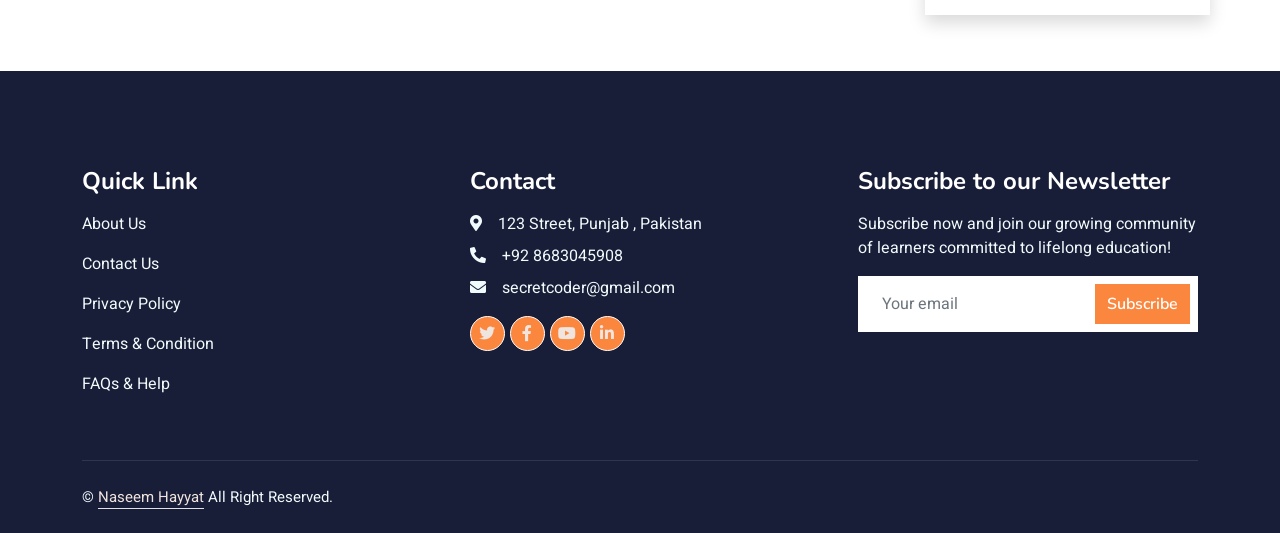
<file: Single.html>
<!DOCTYPE html>
<html lang="en">

<head>
    <meta charset="utf-8">
    <meta name="google-translate-customization" content="9f841e7780177523-3214ceb76f765f38-gc38c6fe6f9d06436-c">
    </meta>

    <title>Secret Coder : Online Courses</title>
    <meta content="width=device-width, initial-scale=1.0" name="viewport">
    <meta content="" name="keywords">
    <meta content="" name="description">

    <!-- Favicon -->
    <link href="Assets/Images/icon.png" rel="icon">

    <!-- Google Web Fonts -->
    <link rel="preconnect" href="https://fonts.googleapis.com">
    <link rel="preconnect" href="https://fonts.gstatic.com" crossorigin>
    <link
        href="https://fonts.googleapis.com/css2?family=Heebo:wght@400;500;600&family=Nunito:wght@600;700;800&display=swap"
        rel="stylesheet">

    <!-- Icon Font Stylesheet -->
    <link href="https://cdnjs.cloudflare.com/ajax/libs/font-awesome/5.10.0/css/all.min.css" rel="stylesheet">
    <link href="https://cdn.jsdelivr.net/npm/bootstrap-icons@1.4.1/font/bootstrap-icons.css" rel="stylesheet">

    <!-- Libraries Stylesheet -->
    <link href="Assets/Lib/animate/animate.min.css" rel="stylesheet">
    <link href="Assets/Lib/owlcarousel/assets/owl.carousel.min.css" rel="stylesheet">

    <!-- Customized Bootstrap Stylesheet -->
    <link href="Assets/CSS/bootstrap.min.css" rel="stylesheet">

    <!-- Template Stylesheet -->
    <link href="Assets/CSS/style.css" rel="stylesheet">
   
</head>
<style>
    .tabs ul li {
        list-style-type: none;
    }

    .tabs ul li a {
        font-size: 25px;
        color: #4e4e4e !important;
        font-weight: 500;
    }

    .tabs ul li a.active {
        color: #f69050 !important;
    }

    .tabs ul li a:hover {
        color: #f69050 !important;
    }

    #more {
        display: none;
    }

    button {
        border: none;
        color: #f69050;
    }
</style>

<body>
    <!-- Spinner Start -->
    <div id="spinner"
        class="show bg-white position-fixed translate-middle w-100 vh-100 top-50 start-50 d-flex align-items-center justify-content-center">
        <div class="spinner-border text-primary" style="width: 3rem; height: 3rem;" role="status">
            <span class="sr-only">Loading...</span>
        </div>
    </div>
    <!-- Spinner End -->


    <!-- Navbar Start -->
    <nav class="navbar navbar-expand-lg bg-white navbar-light shadow sticky-top p-0">
        <a href="index.html" class="navbar-brand d-flex align-items-center px-4 px-lg-5">
            <p class="m-0 fw-bold" style="font-size: 25px;"><img src="Assets/Images/icon.png" alt="" height="50px">Secret<span
                    style="color: #fb873f;">Coder</span></p>
        </a>
        <button type="button" class="navbar-toggler me-4" data-bs-toggle="collapse" data-bs-target="#navbarCollapse">
            <span class="navbar-toggler-icon"></span>
        </button>
        <div class="collapse navbar-collapse" id="navbarCollapse">
            <div class="navbar-nav ms-auto p-4 p-lg-0">
                <a href="index.html" class="nav-item nav-link active">Home</a>
                <a href="about.html" class="nav-item nav-link">About</a>
                <a href="courses.html" class="nav-item nav-link">Courses</a>
                <div class="nav-item dropdown">
                    <a href="#" class="nav-link dropdown-toggle" data-bs-toggle="dropdown">Pages</a>
                    <div class="dropdown-menu fade-down m-0">
                        <a href="team.html" class="dropdown-item">Our Team</a>
                        <a href="testimonial.html" class="dropdown-item">Testimonial</a>

                    </div>
                </div>
                <a href="contact.html" class="nav-item nav-link">Contact</a>
                <a href="login.html" class="nav-item nav-link"><i class="fa fa-user"></i></a>
                <a href="#" class="nav-item nav-link">

                <div id="google_translate_element">
                </div>


                </a>
            </div>
        </div>
    </nav>
    <!-- Navbar End -->

    <!-- Header Start -->
    <div class="container-fluid bg-primary py-5 mb-5 page-header">
            <div class="container py-5">
                <div class="row justify-content-center">
                    <div class="col-lg-10 text-center">
                        <h1 class="display-3 text-white animated slideInDown">Course</h1>
                        <nav aria-label="breadcrumb">
                            <ol class="breadcrumb justify-content-center">
                                <li class="breadcrumb-item"><a class="text-white" href="index.html">Home</a></li>
                                <li class="breadcrumb-item"><a class="text-white" href="courses.html">Course</a></li>
                                <li class="breadcrumb-item text-white active" aria-current="page">HTML Course for Beginners</li>
                            </ol>
                        </nav>
                    </div>
                </div>
            </div>
    </div>
    <!-- Header End -->


<!-- Course Detail Start -->
<div class="container-xxl py-2">
    <div class="container">
        <div class="row">
            <div class="col-lg-9 wow fadeInUp">

                <div class="container">
                    <div class="row g-5 justify-content-center">

                        <div class="col-lg-12 wow fadeInUp" data-wow-delay="0.3s">
                            <h2>HTML Course for Beginners</h2>
                            <p>Start at the beginning by learning HTML basics — an important foundation for building and editing web pages.

                            </p>
                            <div class="d-flex">
                                <small><i class="fa fa-star text-warning"></i>
                                    4.6</small>
                                <small style="margin-left: 15px;"><i class="fa fa-user-graduate"></i> 5.8L+
                                    Learners
                                </small>
                                <small style="margin-left: 15px;"><i class="fa fa-user"></i>Beginner</small>
                                <small style="margin-left: 15px;"><i class="fa fa-clock me-2"></i> 2.0 Hrs</small>

                            </div>
                            <div class="image-div text-left mt-3">
                                <img src="Assets/Images/testimonial-2.jpg" alt=""
                                    style="height: 40px; width: 40px; border-radius: 50%;">
                                <span style="margin-left: 10px;"><b>Instructor Name</b> - Naseem Hayyat</span>
                            </div>
                        </div>
                    </div>
                </div>



                <div class="container-fluid wow fadeInUp mt-5 tabs">


                    <!-- Tab panes -->
                    <div class="tab-content mt-4">

                        <div class="tab-pane container active" id="Overview">
                            <h2>About this Course</h2>
                            <p>Fun fact: all websites use HTML — even this one. It's a fundamental part of every web developer's toolkit. HTML provides the content that gives web pages structure, by using elements and tags, you can add text, images, videos, forms, and more. Learning HTML basics is an important first step in your web development journey and an essential skill for front- and back-end developers.</p>


                           
                            <h2 class="mt-4">
                                Skills you'll gain
                            </h2>
                            
                            <span class="badge rounded-pill text-white bg-primary px-4 py-2 m-2"
                                style="font-size: 15px; font-weight: normal;">Structure pages with HTML</span>

                                <span class="badge rounded-pill text-white bg-primary px-4 py-2 m-2"
                                style="font-size: 15px; font-weight: normal;">Present data with tables</span>

                                <span class="badge rounded-pill text-white bg-primary px-4 py-2 m-2"
                                style="font-size: 15px; font-weight: normal;">Write cleaner HTML</span>
                           

                        </div>

                        <div class="container" id="Curriculum">

                            <h2 class="mt-4">
                                Syllabus
                            </h2>
                            <div class="accordion accordion-flush" id="accordionFlushExample">
                                <div class="accordion-item">
                                  <h2 class="accordion-header">
                                    <button class="accordion-button collapsed" type="button" data-bs-toggle="collapse" data-bs-target="#flush-collapseOne" aria-expanded="false" aria-controls="flush-collapseOne">
                                        Elements and Structure
                                    
                                    </button>
                                  </h2>
                                  <div id="flush-collapseOne" class="accordion-collapse collapse" data-bs-parent="#accordionFlushExample">
                                    <div class="accordion-body"><ul>
                                        <li><i class="fa fa-video text-danger"></i> Introduction to HTML</li>
                                        <li><i class="fa fa-video text-danger"></i> HTML Document Standards</li>
                                    </ul></div>
                                  </div>
                                </div>
                                <div class="accordion-item">
                                  <h2 class="accordion-header">
                                    <button class="accordion-button collapsed" type="button" data-bs-toggle="collapse" data-bs-target="#flush-collapseTwo" aria-expanded="false" aria-controls="flush-collapseTwo">
                                       Tables
                                    </button>
                                  </h2>
                                  <div id="flush-collapseTwo" class="accordion-collapse collapse" data-bs-parent="#accordionFlushExample">
                                    <div class="accordion-body"><ul>
                                        <li><i class="fa fa-video text-danger"></i> HTML Tables</li>
                                    </ul></div>
                                  </div>
                                </div>
                                <div class="accordion-item">
                                  <h2 class="accordion-header">
                                    <button class="accordion-button collapsed" type="button" data-bs-toggle="collapse" data-bs-target="#flush-collapseThree" aria-expanded="false" aria-controls="flush-collapseThree">
                                       Forms
                                    </button>
                                  </h2>
                                  <div id="flush-collapseThree" class="accordion-collapse collapse" data-bs-parent="#accordionFlushExample">
                                    <div class="accordion-body"><ul>
                                        <li><i class="fa fa-video text-danger"></i> HTML Forms</li>
                                        <li><i class="fa fa-video text-danger"></i> Form Validation</li>
                                    </ul></div>
                                  </div>
                                </div>
                                <div class="accordion-item">
                                    <h2 class="accordion-header">
                                      <button class="accordion-button collapsed" type="button" data-bs-toggle="collapse" data-bs-target="#flush-collapseThree" aria-expanded="false" aria-controls="flush-collapseThree">
                                         Semantic HTML
                                      </button>
                                    </h2>
                                    <div id="flush-collapseThree" class="accordion-collapse collapse" data-bs-parent="#accordionFlushExample">
                                      <div class="accordion-body"><ul>
                                          <li><i class="fa fa-video text-danger"></i> Semantic HTML</li>
                                      </ul></div>
                                    </div>
                                  </div>
                              </div>



                        </div>

                        <div class="container" id="Instructor">
                            <h2 class="mt-4">About the Instructor</h2>
                            <div class="image-div text-left mt-4">
                                <div class="row">
                                    <div class="col-lg-3 col-md-6">
                                        <img src="Assets/Images/testimonial-2.jpg" alt=""
                                            style="height: 150px; width: 150px; border-radius: 50%;">
                                    </div>
                                    <div class="col-lg-9 col-md-6 mt-2">
                                        <h5>Naseem Hayyat</h5>
                                        <p>Developer</p>
                                        <div class="row">
                                            <div class="col-6">
                                                <p><i class="fa fa-star"></i>
                                                    4.87 Instructor Rating</p>
                                            </div>
                                            <div class="col-6">
                                                <p> <i class="fa fa-check
                                                    
                                                    
                                                     "></i>
                                                    1,533 Reviews</p>
                                            </div>
                                        </div>
                                        <div class="row">
                                            <div class="col-6">
                                                <p><i class="fa fa-user"></i>
                                                    20 Students</p>
                                            </div>
                                            <div class="col-6">
                                                <p><i class="fa fa-video"></i>
                                                    29 Courses</p>
                                            </div>
                                        </div>
                                    </div>
                                </div>

                                <div class="des mt-4 mb-5">
                                    Curriculum Director at Codecademy and creative technologist. She has designed a range of Codecademy courses, including Learn HTML, Learn C#, Learn Alexa, and the beginner-friendly Learn How to Code.
                                </div>
                            </div>
                        </div>
                        
                    </div>

                </div>

            </div>
            <div class="col-lg-3 col-md-6 shadow wow fadeInUp" data-wow-delay="0.3s">

                <div class="image text-center">
                    <img class="img-fluid mt-2" src="Assets/Images/course-1.jpg" alt="" height="200px" width="500px">
                </div>
                
                <h4 class="mt-2 p-2">Free <small></small></h4>
                
                <h4 class="mt-2 p-2">$
                    <small><del>20</del></small>
                </h4>
                

                <div class="buttons">
                    
                    <a href="#"
                        class="text-decoration-none text-white btn p-3 w-100 mb-2">ENROLL NOW</a>
                    
                    
                   
                </div>
                <div class="list mt-2">
                    <div class="list1 d-flex justify-content-between pt-2 border-bottom">
                        <p><i class="fa fa-clock"></i> Duration</p>
                        <p>2.0 Hrs</p>
                    </div>
                    <div class="list2 d-flex justify-content-between pt-2 border-bottom">
                        <p><i class="fa fa-book"></i> Lectures</p>
                        <p>4</p>
                    </div>
                    <div class="list3 d-flex justify-content-between pt-2 border-bottom">
                        <p><i class="fa fa-bolt"></i> Enrolled</p>
                        <p>240 students</p>
                    </div>
                    <div class="list4 d-flex justify-content-between pt-2 border-bottom">
                        <p><i class="fa fa-google-translate"></i> Language</p>
                        <p>English</p>
                    </div>
                    <div class="list5 d-flex justify-content-between pt-2 border-bottom">
                        <p><i class="fa fa-list"></i> Skill Level</p>
                        <p>Beginner</p>
                    </div>
                    <div class="list6 d-flex justify-content-between pt-2 border-bottom">
                        <p><i class="fa fa-list"></i> Deadline</p>
                        <p>Life Time</p>
                    </div>
                    <div class="list7 d-flex justify-content-between pt-2 border-bottom">
                        <p><i class="fa fa-certificate"></i> Certificate</p>
                        <p>Yes</p>
                    </div>
                    <div class="button pt-4 text-center mb-4">
                        <i class="fa fa-share"></i><a href=""> Share this Course</a>
                    </div>
                </div>


            </div>
        </div>
    </div>

</div>
<!-- Course Detail End -->


<!-- Footer Start -->
<div class="container-fluid bg-dark text-light footer pt-5 mt-5 wow fadeIn" data-wow-delay="0.1s">
    <div class="container py-5">
        <div class="row g-5">
            <div class="col-lg-4 col-md-6">
                <h4 class="text-white mb-3">Quick Link</h4>
                <p><a class="text-light" href="about.html">About Us</a></p>
                <p><a class="text-light" href="contact.html">Contact Us</a></p>
                <p><a class="text-light" href="">Privacy Policy</a></p>
                <p><a class="text-light" href="">Terms & Condition</a></p>
                <p><a class="text-light" href="">FAQs & Help</a></p>
            </div>
            <div class="col-lg-4 col-md-6">
                <h4 class="text-white mb-3">Contact</h4>
                <p class="mb-2"><i class="fa fa-map-marker-alt me-3"></i>123 Street, Punjab , Pakistan</p>
                <p class="mb-2"><i class="fa fa-phone-alt me-3"></i>+92 8683045908</p>
                <p class="mb-2"><i class="fa fa-envelope me-3"></i>secretcoder@gmail.com</p>
                <div class="d-flex pt-2">
                    <a class="btn btn-outline-light btn-social" href=""><i class="fab fa-twitter"></i></a>
                    <a class="btn btn-outline-light btn-social" href=""><i class="fab fa-facebook-f"></i></a>
                    <a class="btn btn-outline-light btn-social" href=""><i class="fab fa-youtube"></i></a>
                    <a class="btn btn-outline-light btn-social" href=""><i class="fab fa-linkedin-in"></i></a>
                </div>
            </div>

            <div class="col-lg-4 col-md-6">
                <h4 class="text-white mb-3">Subscribe to our Newsletter</h4>
                <p>Subscribe now and join our growing community of learners committed to lifelong education! </p>
                <div class="position-relative mx-auto" style="max-width: 400px;">
                    <form action="#">
                        <input class="form-control border-0 w-100 py-3 ps-4 pe-5" type="email"
                            placeholder="Your email" required>
                        <button type="submit"
                            class="btn btn-primary py-2 position-absolute top-0 end-0 mt-2 me-2"><a
                                href="mailto:keertidvcorai@gmail.com">Subscribe</a></button>
                    </form>
                </div>
            </div>
        </div>
    </div>
    <div class="container">
        <div class="copyright">
            <div class="row">
                <div class="col-md-6 text-center text-md-start mb-3 mb-md-0">
                    &copy; <a class="border-bottom" href="index.html">Naseem Hayyat</a> All Right Reserved.

                </div>
            </div>
        </div>
    </div>
</div>
<!-- Footer End -->

<!-- Back to Top -->
<a href="#" class="btn btn-lg btn-primary btn-lg-square back-to-top"><i class="bi bi-arrow-up"></i></a>

<!-- JavaScript Libraries -->
<script src="https://code.jquery.com/jquery-3.4.1.min.js"></script>
<script src="https://cdn.jsdelivr.net/npm/bootstrap@5.0.0/dist/js/bootstrap.bundle.min.js"></script>
<script src="Assets/Lib/wow/wow.min.js"></script>
<script src="Assets/Lib/easing/easing.min.js"></script>
<script src="Assets/Lib/waypoints/waypoints.min.js"></script>
<script src="Assets/Lib/owlcarousel/owl.carousel.min.js"></script>

<!-- Template Javascript -->
<script src="Assets/JS/Main.js"></script>
</body>

</html>
</file>
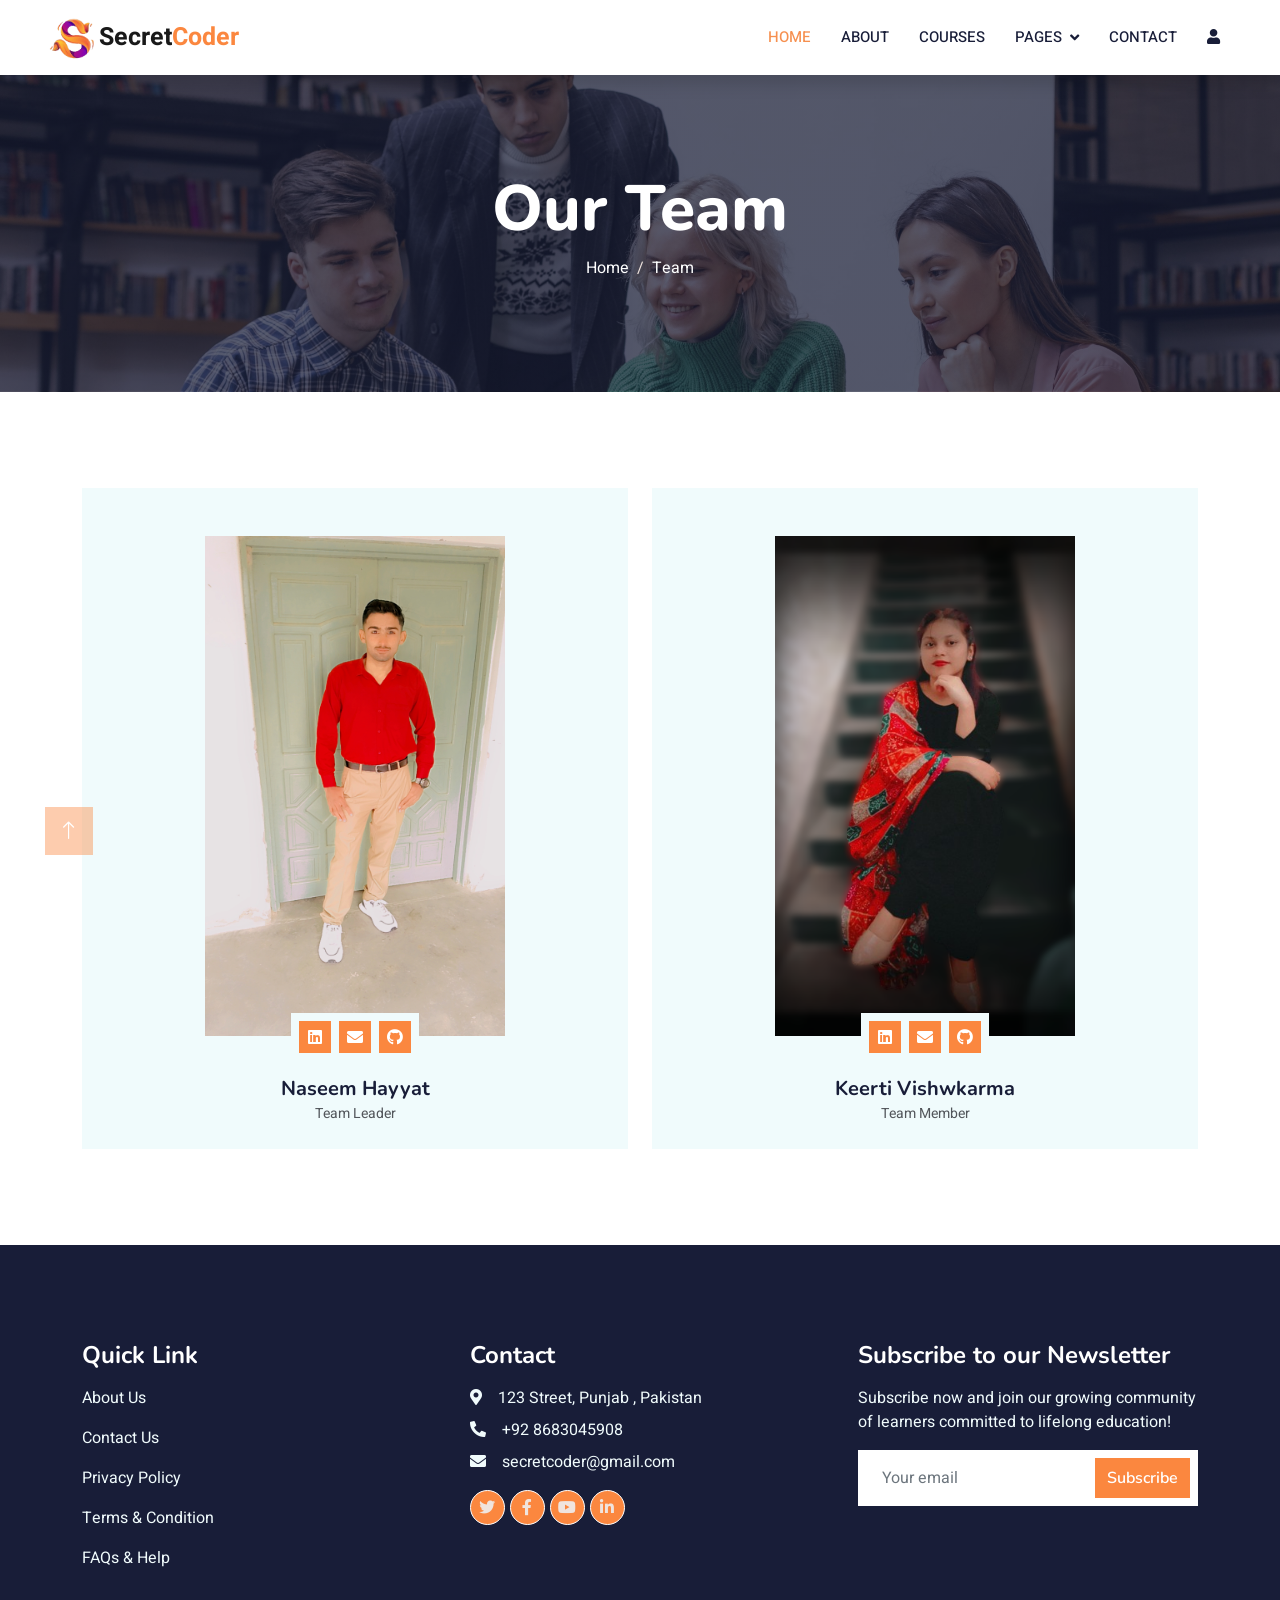
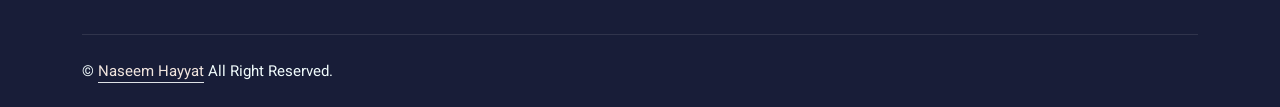
<file: Team.html>
<!DOCTYPE html>
<html lang="en">

<head>
    <meta charset="utf-8">
    <title>Secret Coder : Team</title>
    <meta content="width=device-width, initial-scale=1.0" name="viewport">
    <meta content="" name="keywords">
    <meta content="" name="description">

    <!-- Favicon -->
    <link href="Assets/Images/icon.png" rel="icon">

    <!-- Google Web Fonts -->
    <link rel="preconnect" href="https://fonts.googleapis.com">
    <link rel="preconnect" href="https://fonts.gstatic.com" crossorigin>
    <link
        href="https://fonts.googleapis.com/css2?family=Heebo:wght@400;500;600&family=Nunito:wght@600;700;800&display=swap"
        rel="stylesheet">

    <!-- Icon Font Stylesheet -->
    <link href="https://cdnjs.cloudflare.com/ajax/libs/font-awesome/5.10.0/css/all.min.css" rel="stylesheet">
    <link href="https://cdn.jsdelivr.net/npm/bootstrap-icons@1.4.1/font/bootstrap-icons.css" rel="stylesheet">

    <!-- Libraries Stylesheet -->
    <link href="Assets/Lib/animate/animate.min.css" rel="stylesheet">
    <link href="Assets/Lib/owlcarousel/assets/owl.carousel.min.css" rel="stylesheet">

    <!-- Customized Bootstrap Stylesheet -->
    <link href="Assets/CSS/bootstrap.min.css" rel="stylesheet">

    <!-- Template Stylesheet -->
    <link href="Assets/CSS/style.css" rel="stylesheet">



</head>

<body>
    <!-- Spinner Start -->
    <div id="spinner"
        class="show bg-white position-fixed translate-middle w-100 vh-100 top-50 start-50 d-flex align-items-center justify-content-center">
        <div class="spinner-border text-primary" style="width: 3rem; height: 3rem;" role="status">
            <span class="sr-only">Loading...</span>
        </div>
    </div>
    <!-- Spinner End -->


    <!-- Navbar Start -->
    <nav class="navbar navbar-expand-lg bg-white navbar-light shadow sticky-top p-0">
        <a href="index.html" class="navbar-brand d-flex align-items-center px-4 px-lg-5">
            <p class="m-0 fw-bold" style="font-size: 25px;"><img src="Assets/Images/icon.png" alt="" height="50px">Secret<span
                    style="color: #fb873f;">Coder</span></p>
        </a>
        <button type="button" class="navbar-toggler me-4" data-bs-toggle="collapse" data-bs-target="#navbarCollapse"
            style="border: none;">
            <span class="navbar-toggler-icon"></span>
        </button>
        <div class="collapse navbar-collapse" id="navbarCollapse">
            <div class="navbar-nav ms-auto p-4 p-lg-0">
                <a href="index.html" class="nav-item nav-link active">Home</a>
                <a href="about.html" class="nav-item nav-link">About</a>
                <a href="courses.html" class="nav-item nav-link">Courses</a>
                <div class="nav-item dropdown">
                    <a href="#" class="nav-link dropdown-toggle" data-bs-toggle="dropdown">Pages</a>
                    <div class="dropdown-menu fade-down m-0">
                        <a href="team.html" class="dropdown-item">Our Team</a>
                        <a href="testimonial.html" class="dropdown-item">Testimonial</a>

                    </div>
                </div>
                <a href="contact.html" class="nav-item nav-link">Contact</a>
                <a href="login.html" class="nav-item nav-link"><i class="fa fa-user"></i></a>
                <a href="#" class="nav-item nav-link">
                    <div id="google_translate_element"></div>
                </a>
            </div>
        </div>
    </nav>
    <!-- Navbar End -->



    <!-- Header Start -->
    <div class="container-fluid bg-primary py-5 mb-5 page-header">
        <div class="container py-5">
            <div class="row justify-content-center">
                <div class="col-lg-10 text-center">
                    <h1 class="display-3 text-white animated slideInDown">Our Team</h1>
                    <nav aria-label="breadcrumb">
                        <ol class="breadcrumb justify-content-center">
                            <li class="breadcrumb-item"><a class="text-white" href="index.html">Home</a></li>
                            <li class="breadcrumb-item text-white active" aria-current="page">Team</li>
                        </ol>
                    </nav>
                </div>
            </div>
        </div>
    </div>
    <!-- Header End -->



    <!-- Team Start -->
    <div class="container-xxl py-5">
        <div class="container">
            <div class="row g-4">
                <div class="col-lg-6 col-md-6 wow fadeInUp" data-wow-delay="0.1s">
                    <div class="team-item bg-light">
                        <div class="overflow-hidden text-center pt-5">
                            <img class="img-fluid" src="Assets/Images/team-1.jpg" alt="" style="height: 500px; width: 300px;">
                        </div>
                        <div class="position-relative d-flex justify-content-center" style="margin-top: -23px;">
                            <div class="bg-light d-flex justify-content-center pt-2 px-1">
                                <a target="_blank" class="btn btn-sm-square btn-primary mx-1"
                                    href="https://www.linkedin.com/in/ajay-panwar-8077b925a/"><i
                                        class="fab fa-linkedin"></i></a>
                                <a target="_blank" class="btn btn-sm-square btn-primary mx-1"
                                    href="mailto:ajaypanwar7472@gmail.com"><i class="fa fa-envelope"></i></a>
                                <a target="_blank" class="btn btn-sm-square btn-primary mx-1"
                                    href="https://github.com/ajaypanwar7472"><i class="fab fa-github"></i></a>
                            </div>
                        </div>
                        <div class="text-center p-4">
                            <h5 class="mb-0">Naseem Hayyat</h5>
                            <small>Team Leader</small>
                        </div>
                    </div>
                </div>
                <div class="col-lg-6 col-md-6 wow fadeInUp" data-wow-delay="0.1s">
                    <div class="team-item bg-light">
                        <div class="overflow-hidden text-center pt-5">
                            <img class="img-fluid" src="Assets/Images/team-2.png" alt="" style="height: 500px; width: 300px;">
                        </div>
                        <div class="position-relative d-flex justify-content-center" style="margin-top: -23px;">
                            <div class="bg-light d-flex justify-content-center pt-2 px-1">
                                <a target="_blank" class="btn btn-sm-square btn-primary mx-1"
                                    href="https://www.linkedin.com/in/keerti-vishwkarma-8ba754243/"><i
                                        class="fab fa-linkedin"></i></a>
                                <a target="_blank" class="btn btn-sm-square btn-primary mx-1"
                                    href="mailto:keertidvcorai@gmail.com"><i class="fa fa-envelope"></i></a>
                                <a target="_blank" class="btn btn-sm-square btn-primary mx-1"
                                    href="https://github.com/keerti1924"><i class="fab fa-github"></i></a>
                            </div>
                        </div>
                        <div class="text-center p-4">
                            <h5 class="mb-0">Keerti Vishwkarma</h5>
                            <small>Team Member</small>
                        </div>
                    </div>
                </div>
            </div>
        </div>
    </div>
    <!-- Team End -->


    <!-- Footer Start -->
    <div class="container-fluid bg-dark text-light footer pt-5 mt-5 wow fadeIn" data-wow-delay="0.1s">
        <div class="container py-5">
            <div class="row g-5">
                <div class="col-lg-4 col-md-6">
                    <h4 class="text-white mb-3">Quick Link</h4>
                    <p><a class="text-light" href="about.html">About Us</a></p>
                    <p><a class="text-light" href="contact.html">Contact Us</a></p>
                    <p><a class="text-light" href="">Privacy Policy</a></p>
                    <p><a class="text-light" href="">Terms & Condition</a></p>
                    <p><a class="text-light" href="">FAQs & Help</a></p>
                </div>
                <div class="col-lg-4 col-md-6">
                    <h4 class="text-white mb-3">Contact</h4>
                    <p class="mb-2"><i class="fa fa-map-marker-alt me-3"></i>123 Street, Punjab , Pakistan</p>
                    <p class="mb-2"><i class="fa fa-phone-alt me-3"></i>+92 8683045908</p>
                    <p class="mb-2"><i class="fa fa-envelope me-3"></i>secretcoder@gmail.com</p>
                    <div class="d-flex pt-2">
                        <a class="btn btn-outline-light btn-social" href=""><i class="fab fa-twitter"></i></a>
                        <a class="btn btn-outline-light btn-social" href=""><i class="fab fa-facebook-f"></i></a>
                        <a class="btn btn-outline-light btn-social" href=""><i class="fab fa-youtube"></i></a>
                        <a class="btn btn-outline-light btn-social" href=""><i class="fab fa-linkedin-in"></i></a>
                    </div>
                </div>

                <div class="col-lg-4 col-md-6">
                    <h4 class="text-white mb-3">Subscribe to our Newsletter</h4>
                    <p>Subscribe now and join our growing community of learners committed to lifelong education! </p>
                    <div class="position-relative mx-auto" style="max-width: 400px;">
                        <form action="#">
                            <input class="form-control border-0 w-100 py-3 ps-4 pe-5" type="email"
                                placeholder="Your email" required>
                            <button type="submit"
                                class="btn btn-primary py-2 position-absolute top-0 end-0 mt-2 me-2"><a
                                    href="mailto:keertidvcorai@gmail.com">Subscribe</a></button>
                        </form>
                    </div>
                </div>
            </div>
        </div>
        <div class="container">
            <div class="copyright">
                <div class="row">
                    <div class="col-md-6 text-center text-md-start mb-3 mb-md-0">
                        &copy; <a class="border-bottom" href="index.html">Naseem Hayyat</a> All Right Reserved.

                    </div>
                </div>
            </div>
        </div>
    </div>
    <!-- Footer End -->


    <!-- Back to Top -->
    <a href="#" class="btn btn-lg btn-primary btn-lg-square back-to-top"><i class="bi bi-arrow-up"></i></a>


    <!-- JavaScript Libraries -->
    <script src="https://code.jquery.com/jquery-3.4.1.min.js"></script>
    <script src="https://cdn.jsdelivr.net/npm/bootstrap@5.0.0/dist/js/bootstrap.bundle.min.js"></script>
    <script src="Assets/Lib/wow/wow.min.js"></script>
    <script src="Assets/Lib/easing/easing.min.js"></script>
    <script src="Assets/Lib/waypoints/waypoints.min.js"></script>
    <script src="Assets/Lib/owlcarousel/owl.carousel.min.js"></script>

    <!-- Template Javascript -->
    <script src="Assets/JS/Main.js"></script>
</body>

</html>
</file>
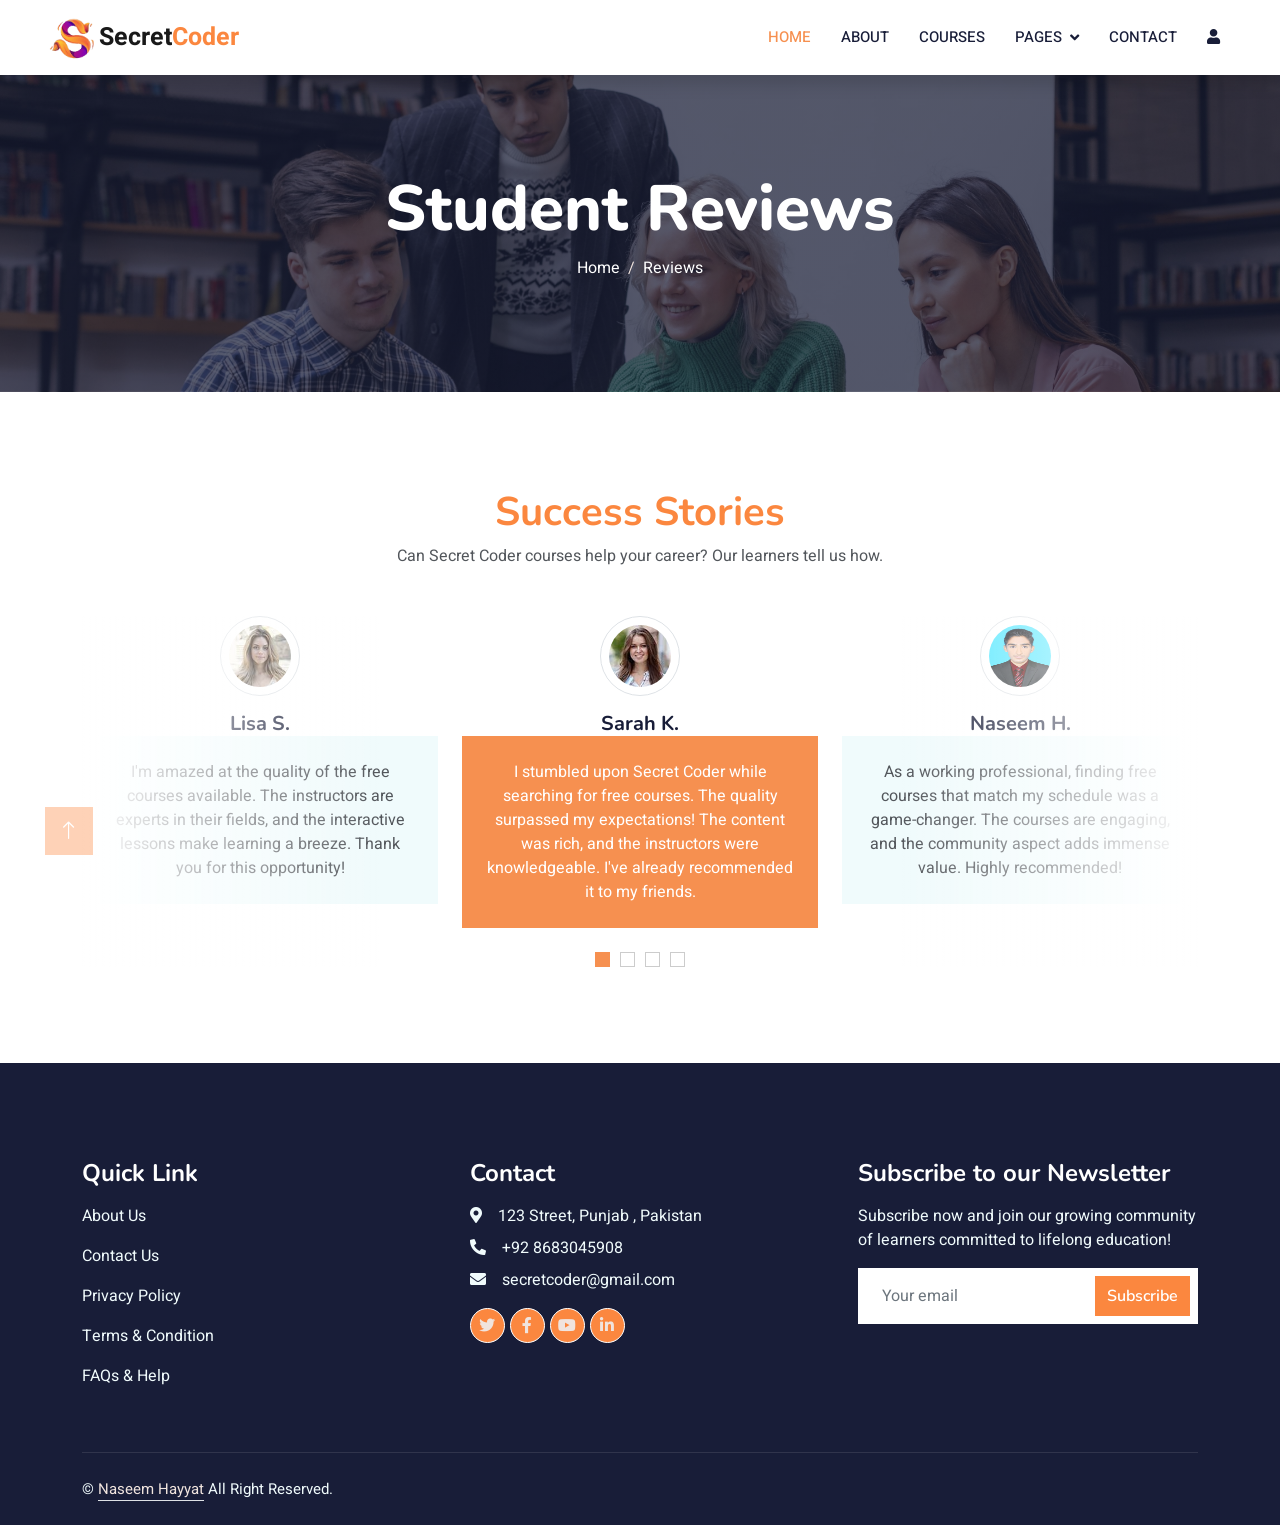
<file: Testimonial.html>
<!DOCTYPE html>
<html lang="en">

<head>
    <meta charset="utf-8">
    <title>Secret Coder : Testimonial</title>
    <meta content="width=device-width, initial-scale=1.0" name="viewport">
    <meta content="" name="keywords">
    <meta content="" name="description">

    <!-- Favicon -->
    <link href="Assets/Images/icon.png" rel="icon">

    <!-- Google Web Fonts -->
    <link rel="preconnect" href="https://fonts.googleapis.com">
    <link rel="preconnect" href="https://fonts.gstatic.com" crossorigin>
    <link
        href="https://fonts.googleapis.com/css2?family=Heebo:wght@400;500;600&family=Nunito:wght@600;700;800&display=swap"
        rel="stylesheet">

    <!-- Icon Font Stylesheet -->
    <link href="https://cdnjs.cloudflare.com/ajax/libs/font-awesome/5.10.0/css/all.min.css" rel="stylesheet">
    <link href="https://cdn.jsdelivr.net/npm/bootstrap-icons@1.4.1/font/bootstrap-icons.css" rel="stylesheet">

    <!-- Libraries Stylesheet -->
    <link href="Assets/Lib/animate/animate.min.css" rel="stylesheet">
    <link href="Assets/Lib/owlcarousel/assets/owl.carousel.min.css" rel="stylesheet">

    <!-- Customized Bootstrap Stylesheet -->
    <link href="Assets/CSS/bootstrap.min.css" rel="stylesheet">

    <!-- Template Stylesheet -->
    <link href="Assets/CSS/style.css" rel="stylesheet">


</head>

<body>
    <!-- Spinner Start -->
    <div id="spinner"
        class="show bg-white position-fixed translate-middle w-100 vh-100 top-50 start-50 d-flex align-items-center justify-content-center">
        <div class="spinner-border text-primary" style="width: 3rem; height: 3rem;" role="status">
            <span class="sr-only">Loading...</span>
        </div>
    </div>
    <!-- Spinner End -->


    <!-- Navbar Start -->
    <nav class="navbar navbar-expand-lg bg-white navbar-light shadow sticky-top p-0">
        <a href="index.html" class="navbar-brand d-flex align-items-center px-4 px-lg-5">
            <p class="m-0 fw-bold" style="font-size: 25px;"><img src="Assets/Images/icon.png" alt="" height="50px">Secret<span
                    style="color: #fb873f;">Coder</span></p>
        </a>
        <button type="button" class="navbar-toggler me-4" data-bs-toggle="collapse" data-bs-target="#navbarCollapse"
            style="border: none;">
            <span class="navbar-toggler-icon"></span>
        </button>
        <div class="collapse navbar-collapse" id="navbarCollapse">
            <div class="navbar-nav ms-auto p-4 p-lg-0">
                <a href="index.html" class="nav-item nav-link active">Home</a>
                <a href="about.html" class="nav-item nav-link">About</a>
                <a href="courses.html" class="nav-item nav-link">Courses</a>
                <div class="nav-item dropdown">
                    <a href="#" class="nav-link dropdown-toggle" data-bs-toggle="dropdown">Pages</a>
                    <div class="dropdown-menu fade-down m-0">
                        <a href="team.html" class="dropdown-item">Our Team</a>
                        <a href="testimonial.html" class="dropdown-item">Testimonial</a>
                    </div>
                </div>
                <a href="contact.html" class="nav-item nav-link">Contact</a>
                <a href="login.html" class="nav-item nav-link"><i class="fa fa-user"></i></a>
                <a href="#" class="nav-item nav-link">
                    <div id="google_translate_element"></div>
                </a>
            </div>
        </div>
    </nav>
    <!-- Navbar End -->



    <!-- Header Start -->
    <div class="container-fluid bg-primary py-5 mb-5 page-header">
        <div class="container py-5">
            <div class="row justify-content-center">
                <div class="col-lg-10 text-center">
                    <h1 class="display-3 text-white animated slideInDown">Student Reviews</h1>
                    <nav aria-label="breadcrumb">
                        <ol class="breadcrumb justify-content-center">
                            <li class="breadcrumb-item"><a class="text-white" href="index.html">Home</a></li>
                            <li class="breadcrumb-item text-white active" aria-current="page">Reviews</li>
                        </ol>
                    </nav>
                </div>
            </div>
        </div>
    </div>
    <!-- Header End -->


    <!-- Testimonial Start -->
    <div class="container-xxl py-5 wow fadeInUp" data-wow-delay="0.1s">
        <div class="container">
            <div class="text-center">
                <h1 class=" bg-white text-center px-3" style="color: #fb873f;">Success Stories</h1>
                <p class="mb-5">Can Secret Coder courses help your career? Our learners tell us how.</p>
            </div>
            <div class="owl-carousel testimonial-carousel position-relative">
                <div class="testimonial-item text-center">
                    <img class="border rounded-circle p-2 mx-auto mb-3" src="Assets/Images/testimonial-1.jpg"
                        style="width: 80px; height: 80px;">
                    <h5 class="mb-0">Sarah K.</h5>
                    <div class="testimonial-text bg-light text-center p-4">
                        <p class="mb-0">I stumbled upon Secret Coder while searching for free courses. The quality
                            surpassed my expectations! The content was rich, and the instructors were knowledgeable.
                            I've already recommended it to my friends.</p>
                    </div>
                </div>
                <div class="testimonial-item text-center">
                    <img class="border rounded-circle p-2 mx-auto mb-3" src="Assets/Images/testimonial-2.jpg"
                        style="width: 80px; height: 80px;">
                    <h5 class="mb-0">Naseem H.</h5>
                    <div class="testimonial-text bg-light text-center p-4">
                        <p class="mb-0">As a working professional, finding free courses that match my schedule was a
                            game-changer. The courses are engaging, and the community aspect adds immense value. Highly
                            recommended!</p>
                    </div>
                </div>
                <div class="testimonial-item text-center">
                    <img class="border rounded-circle p-2 mx-auto mb-3" src="Assets/Images/testimonial-3.jpg"
                        style="width: 80px; height: 80px;">
                    <h5 class="mb-0">David P.</h5>
                    <div class="testimonial-text bg-light text-center p-4">
                        <p class="mb-0">I've taken multiple courses here, and each one has been fantastic. The
                            platform's design makes learning enjoyable, and the knowledge gained is invaluable. It's
                            hard to believe these courses are free!</p>
                    </div>
                </div>
                <div class="testimonial-item text-center">
                    <img class="border rounded-circle p-2 mx-auto mb-3" src="Assets/Images/testimonial-4.jpg"
                        style="width: 80px; height: 80px;">
                    <h5 class="mb-0">Lisa S.</h5>
                    <div class="testimonial-text bg-light text-center p-4">
                        <p class="mb-0">I'm amazed at the quality of the free courses available. The instructors are
                            experts in their fields, and the interactive lessons make learning a breeze. Thank you for
                            this opportunity!</p>
                    </div>
                </div>
            </div>
        </div>
    </div>
    <!-- Testimonial End -->


    <!-- Footer Start -->
    <div class="container-fluid bg-dark text-light footer pt-5 mt-5 wow fadeIn" data-wow-delay="0.1s">
        <div class="container py-5">
            <div class="row g-5">
                <div class="col-lg-4 col-md-6">
                    <h4 class="text-white mb-3">Quick Link</h4>
                    <p><a class="text-light" href="about.html">About Us</a></p>
                    <p><a class="text-light" href="contact.html">Contact Us</a></p>
                    <p><a class="text-light" href="">Privacy Policy</a></p>
                    <p><a class="text-light" href="">Terms & Condition</a></p>
                    <p><a class="text-light" href="">FAQs & Help</a></p>
                </div>
                <div class="col-lg-4 col-md-6">
                    <h4 class="text-white mb-3">Contact</h4>
                    <p class="mb-2"><i class="fa fa-map-marker-alt me-3"></i>123 Street, Punjab , Pakistan</p>
                    <p class="mb-2"><i class="fa fa-phone-alt me-3"></i>+92 8683045908</p>
                    <p class="mb-2"><i class="fa fa-envelope me-3"></i>secretcoder@gmail.com</p>
                    <div class="d-flex pt-2">
                        <a class="btn btn-outline-light btn-social" href=""><i class="fab fa-twitter"></i></a>
                        <a class="btn btn-outline-light btn-social" href=""><i class="fab fa-facebook-f"></i></a>
                        <a class="btn btn-outline-light btn-social" href=""><i class="fab fa-youtube"></i></a>
                        <a class="btn btn-outline-light btn-social" href=""><i class="fab fa-linkedin-in"></i></a>
                    </div>
                </div>

                <div class="col-lg-4 col-md-6">
                    <h4 class="text-white mb-3">Subscribe to our Newsletter</h4>
                    <p>Subscribe now and join our growing community of learners committed to lifelong education! </p>
                    <div class="position-relative mx-auto" style="max-width: 400px;">
                        <form action="#">
                            <input class="form-control border-0 w-100 py-3 ps-4 pe-5" type="email"
                                placeholder="Your email" required>
                            <button type="submit"
                                class="btn btn-primary py-2 position-absolute top-0 end-0 mt-2 me-2"><a
                                    href="mailto:keertidvcorai@gmail.com">Subscribe</a></button>
                        </form>
                    </div>
                </div>
            </div>
        </div>
        <div class="container">
            <div class="copyright">
                <div class="row">
                    <div class="col-md-6 text-center text-md-start mb-3 mb-md-0">
                        &copy; <a class="border-bottom" href="index.html">Naseem Hayyat</a> All Right Reserved.

                    </div>
                </div>
            </div>
        </div>
    </div>
    <!-- Footer End -->


    <!-- Back to Top -->
    <a href="#" class="btn btn-lg btn-primary btn-lg-square back-to-top"><i class="bi bi-arrow-up"></i></a>


    <!-- JavaScript Libraries -->
    <script src="https://code.jquery.com/jquery-3.4.1.min.js"></script>
    <script src="https://cdn.jsdelivr.net/npm/bootstrap@5.0.0/dist/js/bootstrap.bundle.min.js"></script>
    <script src="Assets/Lib/wow/wow.min.js"></script>
    <script src="Assets/Lib/easing/easing.min.js"></script>
    <script src="Assets/Lib/waypoints/waypoints.min.js"></script>
    <script src="Assets/Lib/owlcarousel/owl.carousel.min.js"></script>

    <!-- Template Javascript -->
    <script src="Assets/JS/Main.js"></script>
</body>

</html>
</file>
<file: Assets/CSS/style.css>
/********** Template CSS **********/
:root {
    --primary: #f69050;
    --light: #F0FBFC;
    --light: #f0e4de;
    --dark: #181d38;
}

.btn {
    background-color: #fb873f;
    border: none;
}

.btn a {
    text-decoration: none;
    color: #fff;
}

.btn:hover {
    background: transparent;
    color: var(--primary) !important;
    border: 1px solid var(--primary);
}

.btn:hover a {
    color: var(--primary) !important;
}

.btn-light {
    background-color: var(--light);
}

.btn-light:hover {
    background: transparent;
    color: var(--light) !important;
    border: 1px solid var(--light);
}

.fw-medium {
    font-weight: 600 !important;
}

.fw-semi-bold {
    font-weight: 700 !important;
}

.back-to-top {
    position: fixed;
    display: none;
    left: 45px;
    bottom: 45px;
    z-index: 99;
}


/*** Spinner ***/
#spinner {
    opacity: 0;
    visibility: hidden;
    transition: opacity .5s ease-out, visibility 0s linear .5s;
    z-index: 99999;
}

#spinner.show {
    transition: opacity .5s ease-out, visibility 0s linear 0s;
    visibility: visible;
    opacity: 1;
}


/*** Button ***/
.btn {
    font-family: 'Nunito', sans-serif;
    font-weight: 600;
    transition: .5s;
}

.btn.btn-primary,
.btn.btn-secondary {
    color: #FFFFFF;
}

.btn-square {
    width: 38px;
    height: 38px;
}

.btn-sm-square {
    width: 32px;
    height: 32px;
}

.btn-lg-square {
    width: 48px;
    height: 48px;
}

.btn-square,
.btn-sm-square,
.btn-lg-square {
    padding: 0;
    display: flex;
    align-items: center;
    justify-content: center;
    font-weight: normal;
    border-radius: 0px;
}


/*** Navbar ***/
.navbar .dropdown-toggle::after {
    border: none;
    content: "\f107";
    font-family: "Font Awesome 5 Free";
    font-weight: 900;
    vertical-align: middle;
    margin-left: 8px;
}

.navbar-light .navbar-nav .nav-link {
    margin-right: 30px;
    padding: 25px 0;
    color: #FFFFFF;
    font-size: 15px;
    text-transform: uppercase;
    outline: none;
}

.navbar-light .navbar-nav .nav-link:hover,
.navbar-light .navbar-nav .nav-link.active {
    color: var(--primary);
}

@media (max-width: 991.98px) {
    .navbar-light .navbar-nav .nav-link {
        margin-right: 0;
        padding: 10px 0;
    }

    .navbar-light .navbar-nav {
        border-top: 1px solid #EEEEEE;
    }
}

.navbar-light .navbar-brand,
.navbar-light a.btn {
    height: 75px;
}

.navbar-light .navbar-nav .nav-link {
    color: var(--dark);
    font-weight: 500;
}

.navbar-light.sticky-top {
    top: -100px;
    transition: .5s;
}

.navbar-toggler-icon {
    color: #fb873f;
}

.navbar-toggler {
    border: 2px solid #fb873f;
}

@media (min-width: 992px) {
    .navbar .nav-item .dropdown-menu {
        display: block;
        margin-top: 0;
        opacity: 0;
        visibility: hidden;
        transition: .5s;
    }

    .navbar .dropdown-menu.fade-down {
        top: 100%;
        transform: rotateX(-75deg);
        transform-origin: 0% 0%;
    }

    .navbar .nav-item:hover .dropdown-menu {
        top: 100%;
        transform: rotateX(0deg);
        visibility: visible;
        transition: .5s;
        opacity: 1;
    }
}

/*** Header carousel ***/

.header-carousel .owl-carousel-item {
    position: relative;
    height: 100vh;
}

.header-carousel p {
    margin-top: 20px;
    font-size: 20px;
    line-height: 30px;
}

@media (max-width: 1300px) {
    .header-carousel .owl-carousel-item {
        position: relative;
        min-height: 80vh;
    }

    .header-carousel .owl-carousel-item img {
        position: absolute;
        width: 100%;
        height: 100%;
        object-fit: cover;
    }
}

@media (max-width: 768px) {
    .header-carousel .owl-carousel-item {
        position: relative;
        min-height: 500px;
    }

    .header-carousel .owl-carousel-item img {
        position: absolute;
        width: 100%;
        height: 100%;
        object-fit: cover;
    }
}

@media (max-width: 430px) {

    .header-carousel .owl-carousel-item {
        position: relative;
        height: 500px;
    }

    .header-carousel .owl-carousel-item img {
        position: absolute;
        width: 100%;
        height: 100%;
        object-fit: cover;
    }

    .header-carousel h1 {
        font-size: 30px;
        line-height: 30px;
    }

    .header-carousel p {
        margin-top: 20px;
        font-size: 15px;
        line-height: 20px;
    }
}

.header-carousel .owl-nav {
    position: absolute;
    top: 50%;
    right: 8%;
    transform: translateY(-50%);
    display: flex;
    flex-direction: column;
}

.header-carousel .owl-nav .owl-prev,
.header-carousel .owl-nav .owl-next {
    margin: 7px 0;
    width: 45px;
    height: 45px;
    display: flex;
    align-items: center;
    justify-content: center;
    color: #FFFFFF;
    background: transparent;
    border: 1px solid #FFFFFF;
    font-size: 22px;
    transition: .5s;
}

.header-carousel .owl-nav .owl-prev:hover,
.header-carousel .owl-nav .owl-next:hover {
    background: var(--primary);
    border-color: var(--primary);
}

.page-header {
    background: linear-gradient(rgba(24, 29, 56, .7), rgba(24, 29, 56, .7)), url("../Images/carousel-1.jpg");
    background-position: center center;
    background-repeat: no-repeat;
    background-size: cover;
}

.page-header-inner {
    background: rgba(15, 23, 43, .7);
}

.breadcrumb-item+.breadcrumb-item::before {
    color: var(--light);
}


/*** Section Title ***/
.section-title {
    position: relative;
    display: inline-block;
    text-transform: uppercase;
}

.section-title::before {
    position: absolute;
    content: "";
    width: calc(100% + 80px);
    height: 2px;
    top: 4px;
    left: -40px;
    background: var(--primary);
    z-index: -1;
}

.section-title::after {
    position: absolute;
    content: "";
    width: calc(100% + 120px);
    height: 2px;
    bottom: 5px;
    left: -60px;
    background: var(--primary);
    z-index: -1;
}

.section-title.text-start::before {
    width: calc(100% + 40px);
    left: 0;
}

.section-title.text-start::after {
    width: calc(100% + 60px);
    left: 0;
}


/*** Service ***/
.service-item {
    transition: .5s;
}


.service-item i {
    color: var(--primary);
}

.service-item:hover {
    margin-top: -10px;
    background: var(--primary);
}

.service-item * {
    transition: all .3s ease-in-out;
}

.service-item:hover * {
    color: #fff !important;
}

.course-item img {
    width: 100%;
    height: 200px;
    border-radius: 5px;
}

/*** Categories & Courses ***/

.category .content {
    cursor: pointer;
    transition: .5s;
}

.category .content:hover {
    background-color: var(--primary);
    color: #fff;
}

.category .content h5 a {
    text-decoration: none;
    color: var(--dark);
    transition: all 0.3s ease-in-out;
}

.category .content:hover h5 a {
    color: #fff !important;
}

.category img {
    width: 50px;
    height: 50px;
}

.category img,
.course-item img {
    transition: .5s;
}

.category a:hover img,
.course-item:hover img {
    transform: scale(1.1);
    margin-top: -10px;
}


/*** Team ***/
.team-item img {
    transition: .5s;
}

.team-item:hover img {
    transform: scale(1.1);
}


/*** Testimonial ***/
.testimonial-carousel::before {
    position: absolute;
    content: "";
    top: 0;
    left: 0;
    height: 100%;
    width: 0;
    background: linear-gradient(to right, rgba(255, 255, 255, 1) 0%, rgba(255, 255, 255, 0) 100%);
    z-index: 1;
}

.testimonial-carousel::after {
    position: absolute;
    content: "";
    top: 0;
    right: 0;
    height: 100%;
    width: 0;
    background: linear-gradient(to left, rgba(255, 255, 255, 1) 0%, rgba(255, 255, 255, 0) 100%);
    z-index: 1;
}

@media (min-width: 768px) {

    .testimonial-carousel::before,
    .testimonial-carousel::after {
        width: 200px;
    }
}

@media (min-width: 992px) {

    .testimonial-carousel::before,
    .testimonial-carousel::after {
        width: 300px;
    }
}

.testimonial-carousel .owl-item .testimonial-text,
.testimonial-carousel .owl-item.center .testimonial-text * {
    transition: .5s;
}

.testimonial-carousel .owl-item.center .testimonial-text {
    background: var(--primary) !important;
}

.testimonial-carousel .owl-item.center .testimonial-text * {
    color: #FFFFFF !important;
}

.testimonial-carousel .owl-dots {
    margin-top: 24px;
    display: flex;
    align-items: flex-end;
    justify-content: center;
}

.testimonial-carousel .owl-dot {
    position: relative;
    display: inline-block;
    margin: 0 5px;
    width: 15px;
    height: 15px;
    border: 1px solid #CCCCCC;
    transition: .5s;
}

.testimonial-carousel .owl-dot.active {
    background: var(--primary);
    border-color: var(--primary);
}


/*** Footer ***/
.footer .btn.btn-social {
    margin-right: 5px;
    width: 35px;
    height: 35px;
    display: flex;
    align-items: center;
    justify-content: center;
    color: var(--light);
    font-weight: normal;
    border: 1px solid #FFFFFF;
    border-radius: 35px;
    transition: .3s;
}

.footer .btn.btn-social:hover {
    color: var(--primary);
}

.footer .btn.btn-link {
    display: block;
    margin-bottom: 5px;
    padding: 0;
    text-align: left;
    color: #FFFFFF;
    font-size: 15px;
    font-weight: normal;
    text-transform: capitalize;
    transition: .3s;
}

.footer .btn.btn-link::before {
    position: relative;
    content: "\f105";
    font-family: "Font Awesome 5 Free";
    font-weight: 900;
    margin-right: 10px;
}

.footer .btn.btn-link:hover {
    letter-spacing: 1px;
    box-shadow: none;
}

.footer .copyright {
    padding: 25px 0;
    font-size: 15px;
    border-top: 1px solid rgba(256, 256, 256, .1);
}

.footer .copyright a {
    color: var(--light);
}

.footer .footer-menu a {
    margin-right: 15px;
    padding-right: 15px;
    border-right: 1px solid rgba(255, 255, 255, .1);
}

.footer .footer-menu a:last-child {
    margin-right: 0;
    padding-right: 0;
    border-right: none;
}
</file>
